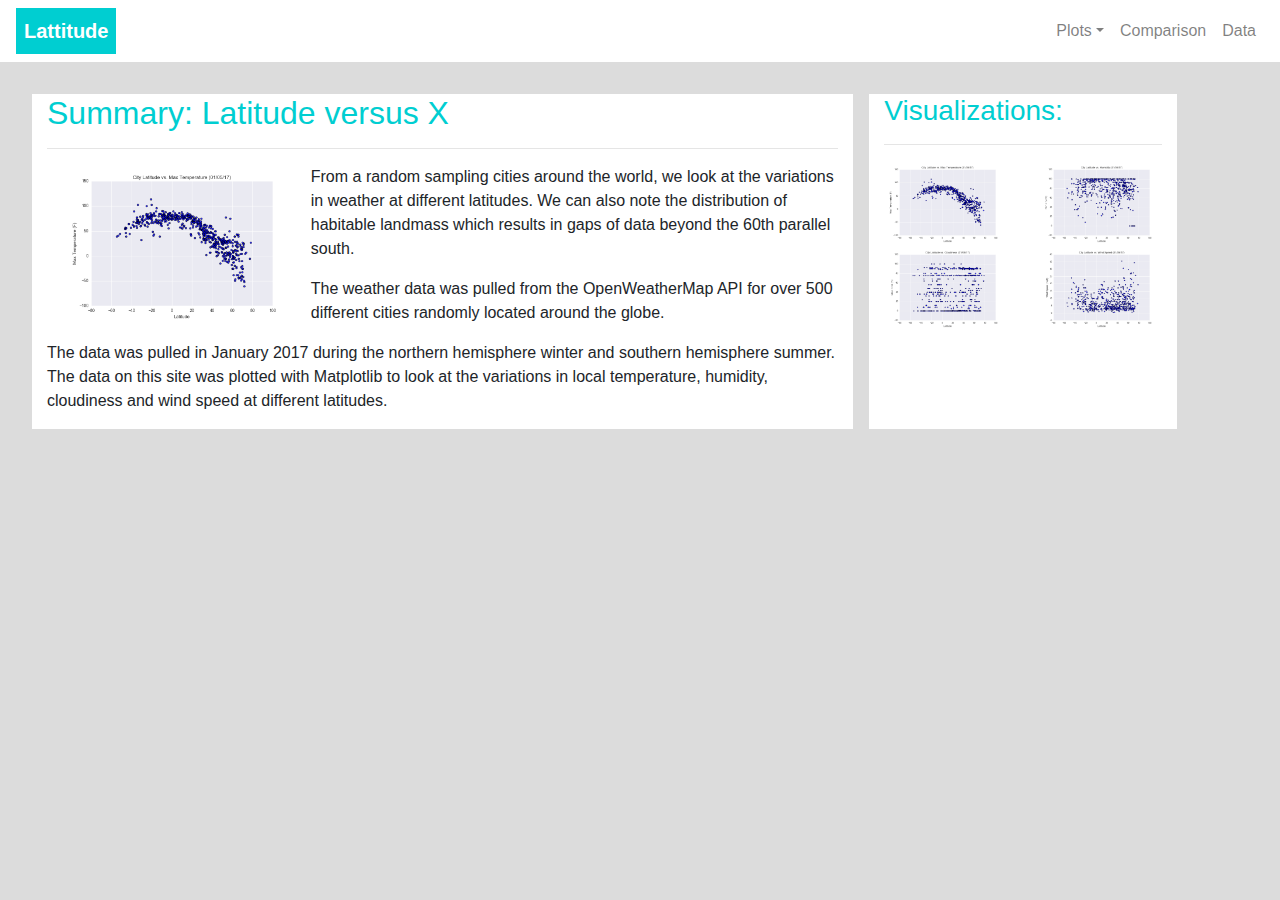
<file: index.html>
<!doctype html>
<html lang="en">
  <head>
    <!-- Required meta tags -->
    <meta charset="utf-8">
    <meta name="viewport" content="width=device-width, initial-scale=1, shrink-to-fit=no">

    <!-- Bootstrap CSS -->
    <link rel="stylesheet" href="https://stackpath.bootstrapcdn.com/bootstrap/4.3.1/css/bootstrap.min.css" integrity="sha384-ggOyR0iXCbMQv3Xipma34MD+dH/1fQ784/j6cY/iJTQUOhcWr7x9JvoRxT2MZw1T" crossorigin="anonymous">
      
    <!--More CSS -->
    <link rel="stylesheet" type="text/css" href="styles.css">

    <title>Lattitude</title>
  </head>
    
  <body>

          <!-- jQuery first, then Popper.js, then Bootstrap JS -->

    <script src="https://code.jquery.com/jquery-3.3.1.slim.min.js" integrity="sha384-q8i/X+965DzO0rT7abK41JStQIAqVgRVzpbzo5smXKp4YfRvH+8abtTE1Pi6jizo" crossorigin="anonymous"></script>
    <script src="https://cdnjs.cloudflare.com/ajax/libs/popper.js/1.14.7/umd/popper.min.js" integrity="sha384-UO2eT0CpHqdSJQ6hJty5KVphtPhzWj9WO1clHTMGa3JDZwrnQq4sF86dIHNDz0W1" crossorigin="anonymous"></script>
    <script src="https://stackpath.bootstrapcdn.com/bootstrap/4.3.1/js/bootstrap.min.js" integrity="sha384-JjSmVgyd0p3pXB1rRibZUAYoIIy6OrQ6VrjIEaFf/nJGzIxFDsf4x0xIM+B07jRM" crossorigin="anonymous"></script>

    <!-- Nav bar --->
      
      <nav class="navbar navbar-expand-md navbar-light sm_bluish">
        <a class="navbar-brand text-white background_bluish" href="index.html" style="padding: 8px"><b>Lattitude</b></a>
        <button class="navbar-toggler btn" type="button" data-toggle="collapse" data-target="#navbarNavDropdown" aria-controls="navbarNavDropdown" aria-expanded="false" aria-label="Toggle navigation">
            <span class="navbar-toggler-icon"></span>
        </button>
        <div class="collapse navbar-collapse justify-content-end bg-white" id="navbarNavDropdown">
            <ul class="navbar-nav">
                <li class="nav-item dropdown">
                    <a class="nav-link dropdown-toggle" href="#" id="navbarDropdownMenuLink" role="button" data-toggle="dropdown" aria-haspopup="true" aria-expanded="false">Plots</a>
                    <div class="dropdown-menu" aria-labelledby="navbarDropdownMenuLink">
                        <a class="dropdown-item" href="temperature.html">Max Temperature</a>
                        <a class="dropdown-item" href="humidity.html">Humidity</a>
                        <a class="dropdown-item" href="cloudiness.html">Cloudiness</a>
                        <a class="dropdown-item" href="wind.html">Wind Speed</a>
                    </div>
                </li>
                <li class="nav-item">
                    <a class="nav-link" href="comparison.html">Comparison</a>
                </li>
                <li class="nav-item">
                    <a class="nav-link" href="data.html">Data</a>
                </li>
            </ul>
        </div>
      </nav>
      
      <main >
          <div =class "container-fluid">
          <div class="row m-4">
              <div class="col-lg-8 bg-white m-2">
                <div class="page-header">
                    <h2 class="bluish_text">Summary: Latitude versus X</h2>
                    <hr>
                </div>
                <div class="col-sm-4 float-left">
                    <img id="fig1" src="images/Fig1.png" style="width:100%" alt="City Lat vs Max Temp">
                </div>
                <p>From a random sampling cities around the world, we look at the variations in weather at different latitudes. We can also note the distribution of habitable landmass which results in gaps of data beyond the 60th parallel south.</p> 
                <p>The weather data was pulled from the OpenWeatherMap API for over 500 different cities randomly located around the globe.</p>
                <p>The data was pulled in January 2017 during the northern hemisphere winter and southern hemisphere summer.  The data on this site was plotted with Matplotlib to look at the variations in local temperature, humidity, cloudiness and wind speed at different latitudes.</p>
                </div>
                <div class="col-lg-3 bg-white m-2">
                    <h3 class="bluish_text">Visualizations:</h3>
                    <hr>
                    <div class="row">
                        <div class= "col-lg-6 col-sm-3">
                            <a href="temperature.html"><img class="img-responsive" id="fig1" src="images/Fig1.png" alt="City Lat vs Max Temp" style="width:100%"></a>
                        </div>
                        <div class= "col-lg-6 col-sm-3">
                            <a href="humidity.html"><img class="img-responsive" id="fig2" src="images/Fig2.png" style="width:100%" alt="City Lat vs Humidity"></a>
                        </div>
                        <div class= "col-lg-6 col-sm-3">
                            <a href="cloudiness.html"><img class="img-responsive" id="fig3" src="images/Fig3.png" style="width:100%" alt="City Lat vs Cloudiness"></a>
                        </div>
                        <div class= "col-lg-6 col-sm-3">
                            <a href="wind.html"><img class="img-responsive" id="fig4" src="images/Fig4.png" style="width:100%" alt="City Lat vs Wind Speed"></a>
                        </div>
                    </div>
                </div>
            </div>
          </div>
      </main>
  </body>
</html>
</file>
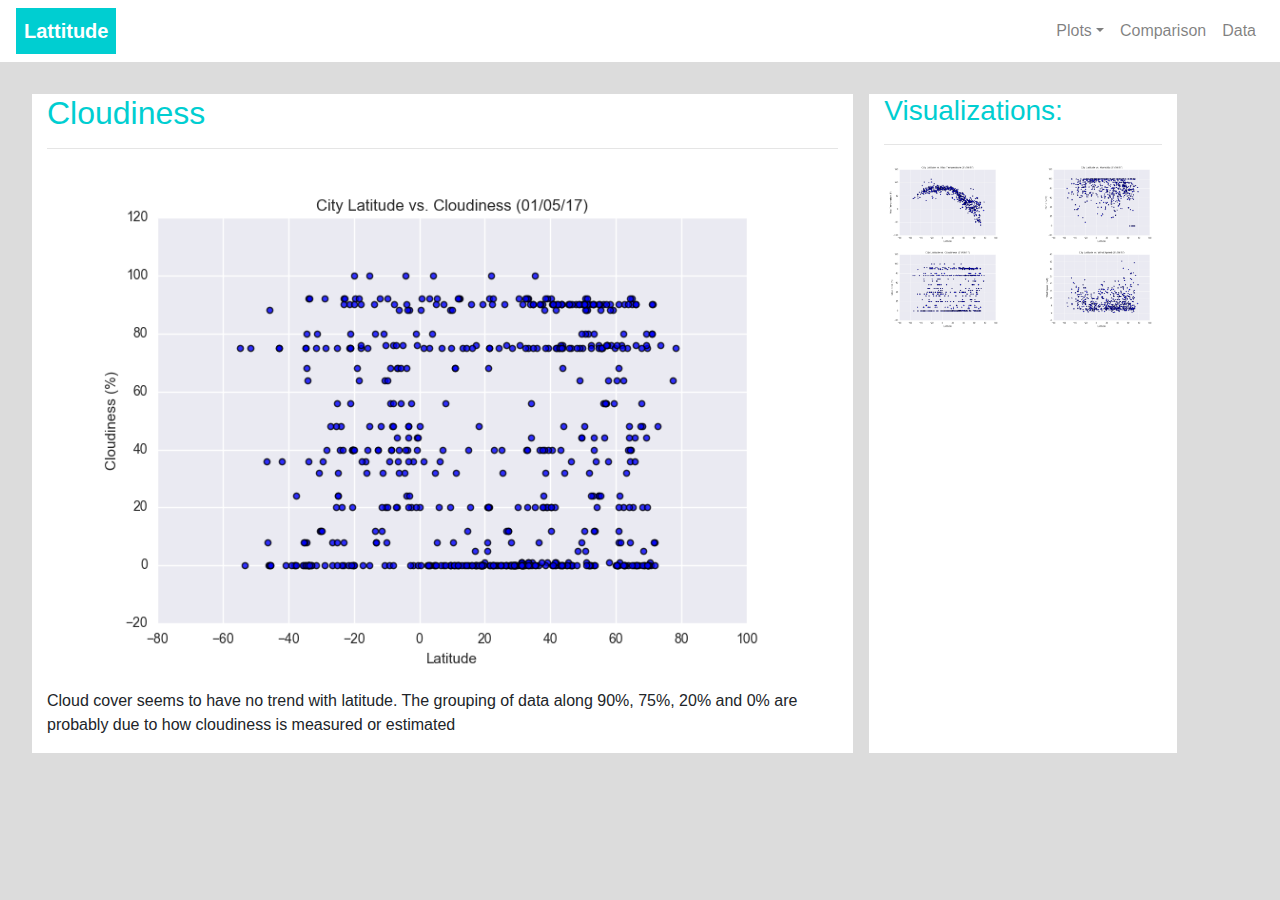
<file: cloudiness.html>
<!doctype html>
<html lang="en">
  <head>
    <!-- Required meta tags -->
    <meta charset="utf-8">
    <meta name="viewport" content="width=device-width, initial-scale=1, shrink-to-fit=no">

    <!-- Bootstrap CSS -->
    <link rel="stylesheet" href="https://stackpath.bootstrapcdn.com/bootstrap/4.3.1/css/bootstrap.min.css" integrity="sha384-ggOyR0iXCbMQv3Xipma34MD+dH/1fQ784/j6cY/iJTQUOhcWr7x9JvoRxT2MZw1T" crossorigin="anonymous">
      
    <!--More CSS -->
    <link rel="stylesheet" type="text/css" href="styles.css">

    <title>Lattitude</title>
  </head>
    
  <body>
    <!-- jQuery first, then Popper.js, then Bootstrap JS -->

    <script src="https://code.jquery.com/jquery-3.3.1.slim.min.js" integrity="sha384-q8i/X+965DzO0rT7abK41JStQIAqVgRVzpbzo5smXKp4YfRvH+8abtTE1Pi6jizo" crossorigin="anonymous"></script>
    <script src="https://cdnjs.cloudflare.com/ajax/libs/popper.js/1.14.7/umd/popper.min.js" integrity="sha384-UO2eT0CpHqdSJQ6hJty5KVphtPhzWj9WO1clHTMGa3JDZwrnQq4sF86dIHNDz0W1" crossorigin="anonymous"></script>
    <script src="https://stackpath.bootstrapcdn.com/bootstrap/4.3.1/js/bootstrap.min.js" integrity="sha384-JjSmVgyd0p3pXB1rRibZUAYoIIy6OrQ6VrjIEaFf/nJGzIxFDsf4x0xIM+B07jRM" crossorigin="anonymous"></script>

    <!-- Nav bar --->
      
      <nav class="navbar navbar-expand-md navbar-light sm_bluish">
        <a class="navbar-brand text-white background_bluish" href="index.html" style="padding: 8px"><b>Lattitude</b></a>
        <button class="navbar-toggler btn" type="button" data-toggle="collapse" data-target="#navbarNavDropdown" aria-controls="navbarNavDropdown" aria-expanded="false" aria-label="Toggle navigation">
            <span class="navbar-toggler-icon"></span>
        </button>
        <div class="collapse navbar-collapse justify-content-end bg-white" id="navbarNavDropdown">
            <ul class="navbar-nav">
                <li class="nav-item dropdown">
                    <a class="nav-link dropdown-toggle" href="#" id="navbarDropdownMenuLink" role="button" data-toggle="dropdown" aria-haspopup="true" aria-expanded="false">Plots</a>
                    <div class="dropdown-menu" aria-labelledby="navbarDropdownMenuLink">
                        <a class="dropdown-item" href="temperature.html">Max Temperature</a>
                        <a class="dropdown-item" href="humidity.html">Humidity</a>
                        <a class="dropdown-item" href="cloudiness.html">Cloudiness</a>
                        <a class="dropdown-item" href="wind.html">Wind Speed</a>
                    </div>
                </li>
                <li class="nav-item">
                    <a class="nav-link" href="comparison.html">Comparison</a>
                </li>
                <li class="nav-item">
                    <a class="nav-link" href="data.html">Data</a>
                </li>
            </ul>
        </div>
      </nav>

      
      <main >
          <div =class "container-fluid">
          <div class="row m-4">
              <div class="col-lg-8 bg-white m-2">
                <div class="page-header">
                    <h2 class="bluish_text">Cloudiness</h2>
                    <hr>
                </div>
                <div class="col-12">
                    <img id="fig3" src="images/Fig3.png" style="width:100%" alt="City Lat vs Cloudiness">
                </div>
                <p>Cloud cover seems to have no trend with latitude. The grouping of data along 90%, 75%, 20% and 0% are probably due to how cloudiness is measured or estimated</p>      

                </div>
                <div class="col-lg-3 bg-white m-2">
                    <h3 class="bluish_text">Visualizations:</h3>
                    <hr>
                    <div class="row">
                        <div class= "col-lg-6 col-sm-3">
                            <a href="temperature.html"><img class="img-responsive" id="fig1" src="images/Fig1.png" alt="City Lat vs Max Temp" style="width:100%"></a>
                        </div>
                        <div class= "col-lg-6 col-sm-3">
                            <a href="humidity.html"><img class="img-responsive" id="fig2" src="images/Fig2.png" style="width:100%" alt="City Lat vs Humidity"></a>
                        </div>
                        <div class= "col-lg-6 col-sm-3">
                            <a href="cloudiness.html"><img class="img-responsive" id="fig3" src="images/Fig3.png" style="width:100%" alt="City Lat vs Cloudiness"></a>
                        </div>
                        <div class= "col-lg-6 col-sm-3">
                            <a href="wind.html"><img class="img-responsive" id="fig4" src="images/Fig4.png" style="width:100%" alt="City Lat vs Wind Speed"></a>
                        </div>
                    </div>
                </div>
            </div>
          </div>
      </main>
  </body>
</html>
</file>
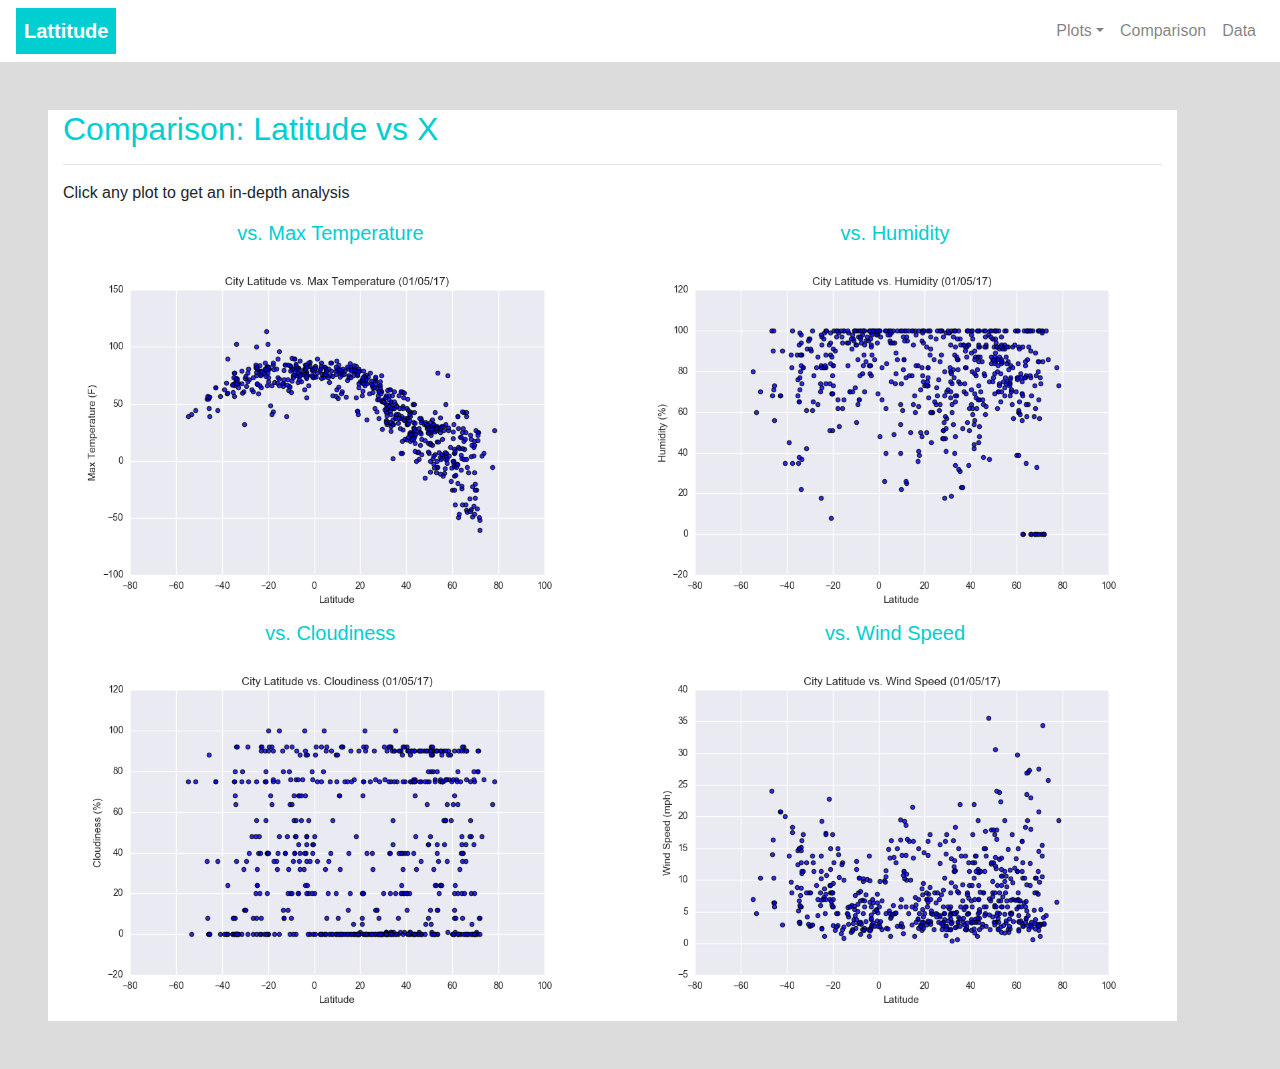
<file: comparison.html>
<!doctype html>
<html lang="en">
  <head>
    <!-- Required meta tags -->
    <meta charset="utf-8">
    <meta name="viewport" content="width=device-width, initial-scale=1, shrink-to-fit=no">

    <!-- Bootstrap CSS -->
    <link rel="stylesheet" href="https://stackpath.bootstrapcdn.com/bootstrap/4.3.1/css/bootstrap.min.css" integrity="sha384-ggOyR0iXCbMQv3Xipma34MD+dH/1fQ784/j6cY/iJTQUOhcWr7x9JvoRxT2MZw1T" crossorigin="anonymous">
      
    <!--More CSS -->
    <link rel="stylesheet" type="text/css" href="styles.css">

    <title>Comparison</title>
  </head>
    
  <body>

    <!-- jQuery first, then Popper.js, then Bootstrap JS -->

    <script src="https://code.jquery.com/jquery-3.3.1.slim.min.js" integrity="sha384-q8i/X+965DzO0rT7abK41JStQIAqVgRVzpbzo5smXKp4YfRvH+8abtTE1Pi6jizo" crossorigin="anonymous"></script>
    <script src="https://cdnjs.cloudflare.com/ajax/libs/popper.js/1.14.7/umd/popper.min.js" integrity="sha384-UO2eT0CpHqdSJQ6hJty5KVphtPhzWj9WO1clHTMGa3JDZwrnQq4sF86dIHNDz0W1" crossorigin="anonymous"></script>
    <script src="https://stackpath.bootstrapcdn.com/bootstrap/4.3.1/js/bootstrap.min.js" integrity="sha384-JjSmVgyd0p3pXB1rRibZUAYoIIy6OrQ6VrjIEaFf/nJGzIxFDsf4x0xIM+B07jRM" crossorigin="anonymous"></script>

    <!-- Nav bar --->
      
      <nav class="navbar navbar-expand-md navbar-light sm_bluish">
        <a class="navbar-brand text-white background_bluish" href="index.html" style="padding: 8px"><b>Lattitude</b></a>
        <button class="navbar-toggler btn" type="button" data-toggle="collapse" data-target="#navbarNavDropdown" aria-controls="navbarNavDropdown" aria-expanded="false" aria-label="Toggle navigation">
            <span class="navbar-toggler-icon"></span>
        </button>
        <div class="collapse navbar-collapse justify-content-end bg-white" id="navbarNavDropdown">
            <ul class="navbar-nav">
                <li class="nav-item dropdown">
                    <a class="nav-link dropdown-toggle" href="#" id="navbarDropdownMenuLink" role="button" data-toggle="dropdown" aria-haspopup="true" aria-expanded="false">Plots</a>
                    <div class="dropdown-menu" aria-labelledby="navbarDropdownMenuLink">
                        <a class="dropdown-item" href="temperature.html">Max Temperature</a>
                        <a class="dropdown-item" href="humidity.html">Humidity</a>
                        <a class="dropdown-item" href="cloudiness.html">Cloudiness</a>
                        <a class="dropdown-item" href="wind.html">Wind Speed</a>
                    </div>
                </li>
                <li class="nav-item">
                    <a class="nav-link" href="comparison.html">Comparison</a>
                </li>
                <li class="nav-item">
                    <a class="nav-link" href="data.html">Data</a>
                </li>
            </ul>
        </div>
      </nav>
      
      
      <main >
        <div =class "container-fluid">
          <div class="row m-4">
              <div class="col-lg-11 bg-white m-4">
                <div class="page-header">
                    <h2 class="bluish_text">Comparison: Latitude vs X</h2>
                    <hr>
                </div>
                    <p>Click any plot to get an in-depth analysis</p>
                  <div class="row">
                    <div class= "col-md-6">
                        <h5 class="bluish_text text-center">vs. Max Temperature</h5>
                        <a href="temperature.html"><img class="img-responsive" id="fig1" src="images/Fig1.png" alt="City Lat vs Max Temp" style="width:100%"></a>
                    </div>
                    <div class= "col-md-6">
                        <h5 class="bluish_text text-center">vs. Humidity</h5>
                        <a href="humidity.html"><img class="img-responsive" id="fig2" src="images/Fig2.png" style="width:100%" alt="City Lat vs Humidity"></a>
                    </div>
                    <div class= "col-md-6">
                        <h5 class="bluish_text text-center">vs. Cloudiness</h5>
                        <a href="cloudiness.html"><img class="img-responsive" id="fig3" src="images/Fig3.png" style="width:100%" alt="City Lat vs Cloudiness"></a>
                    </div>
                    <div class= "col-md-6">
                        <h5 class="bluish_text text-center">vs. Wind Speed</h5>
                        <a href="wind.html"><img class="img-responsive" id="fig4" src="images/Fig4.png" style="width:100%" alt="City Lat vs Wind Speed"></a>
                        </div>
                      </div>
                </div>              
            </div>
          </div>
      </main>
  </body>
</html>
</file>
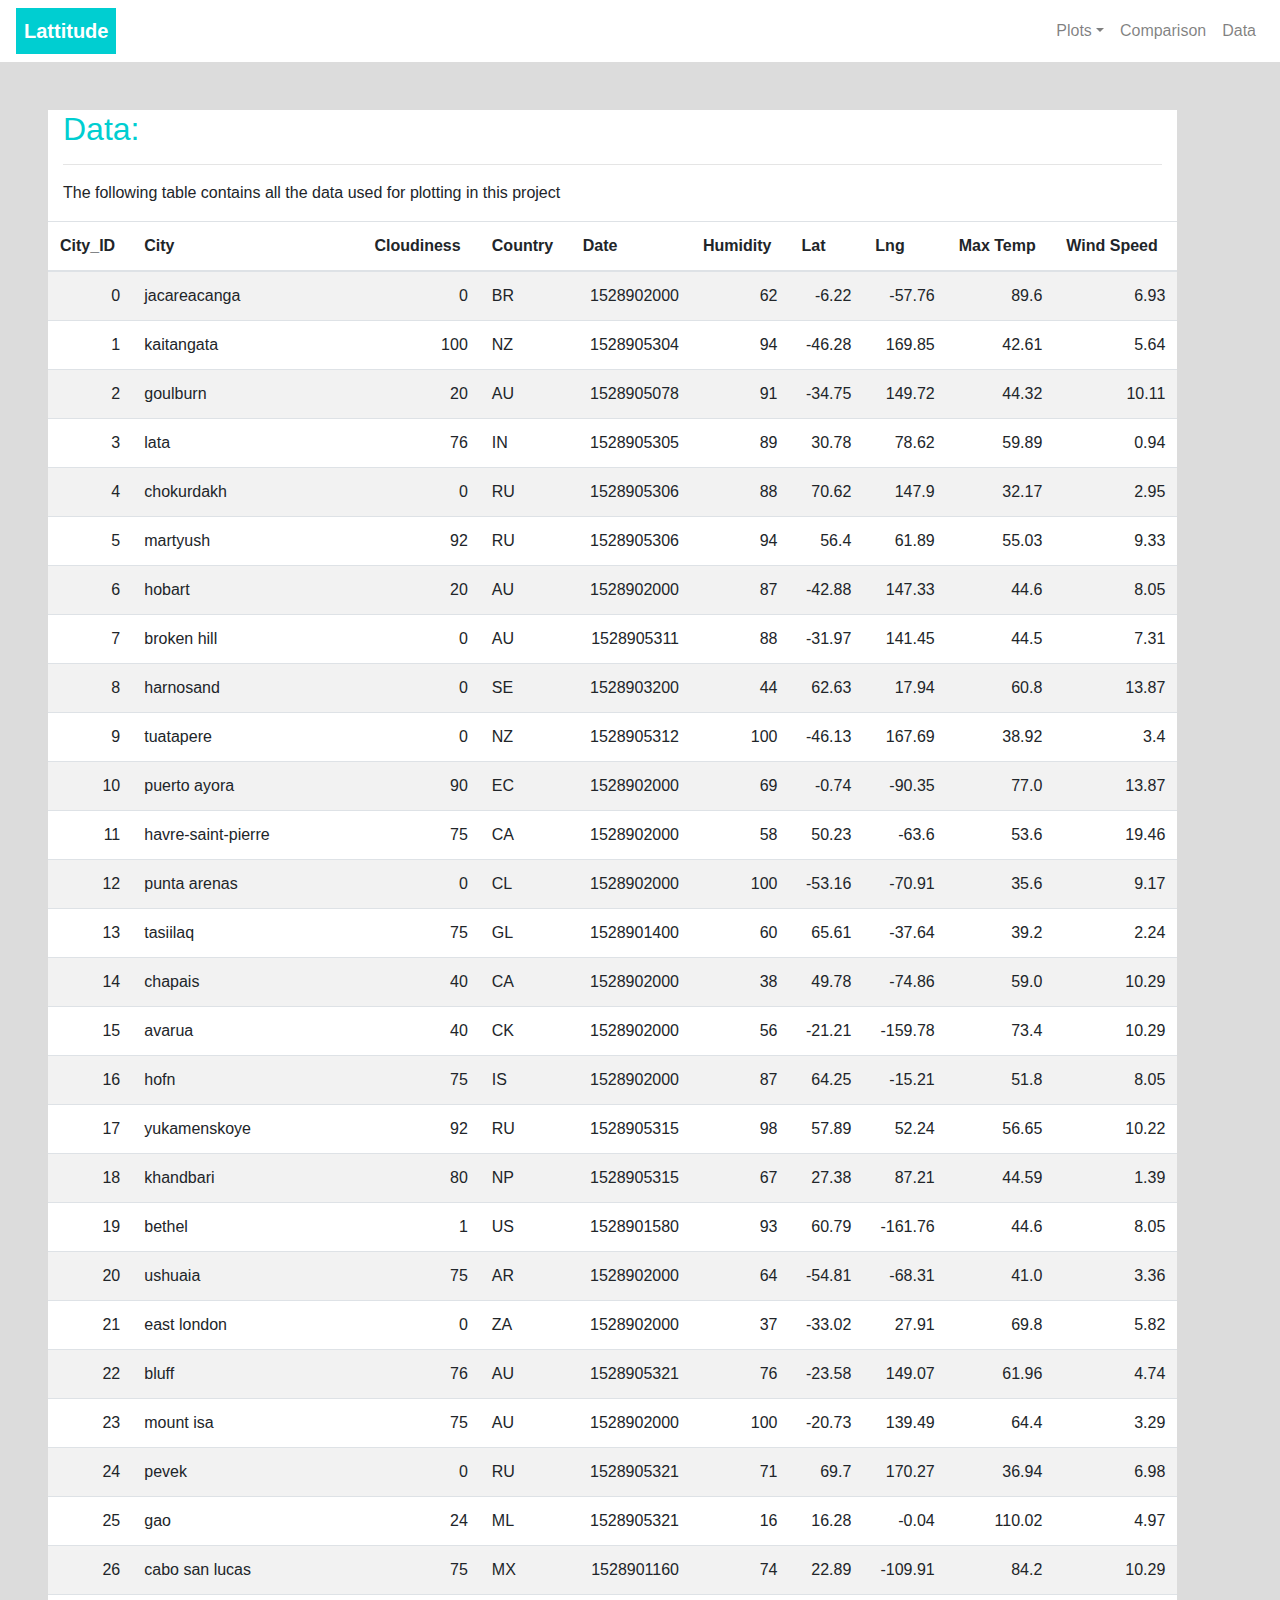
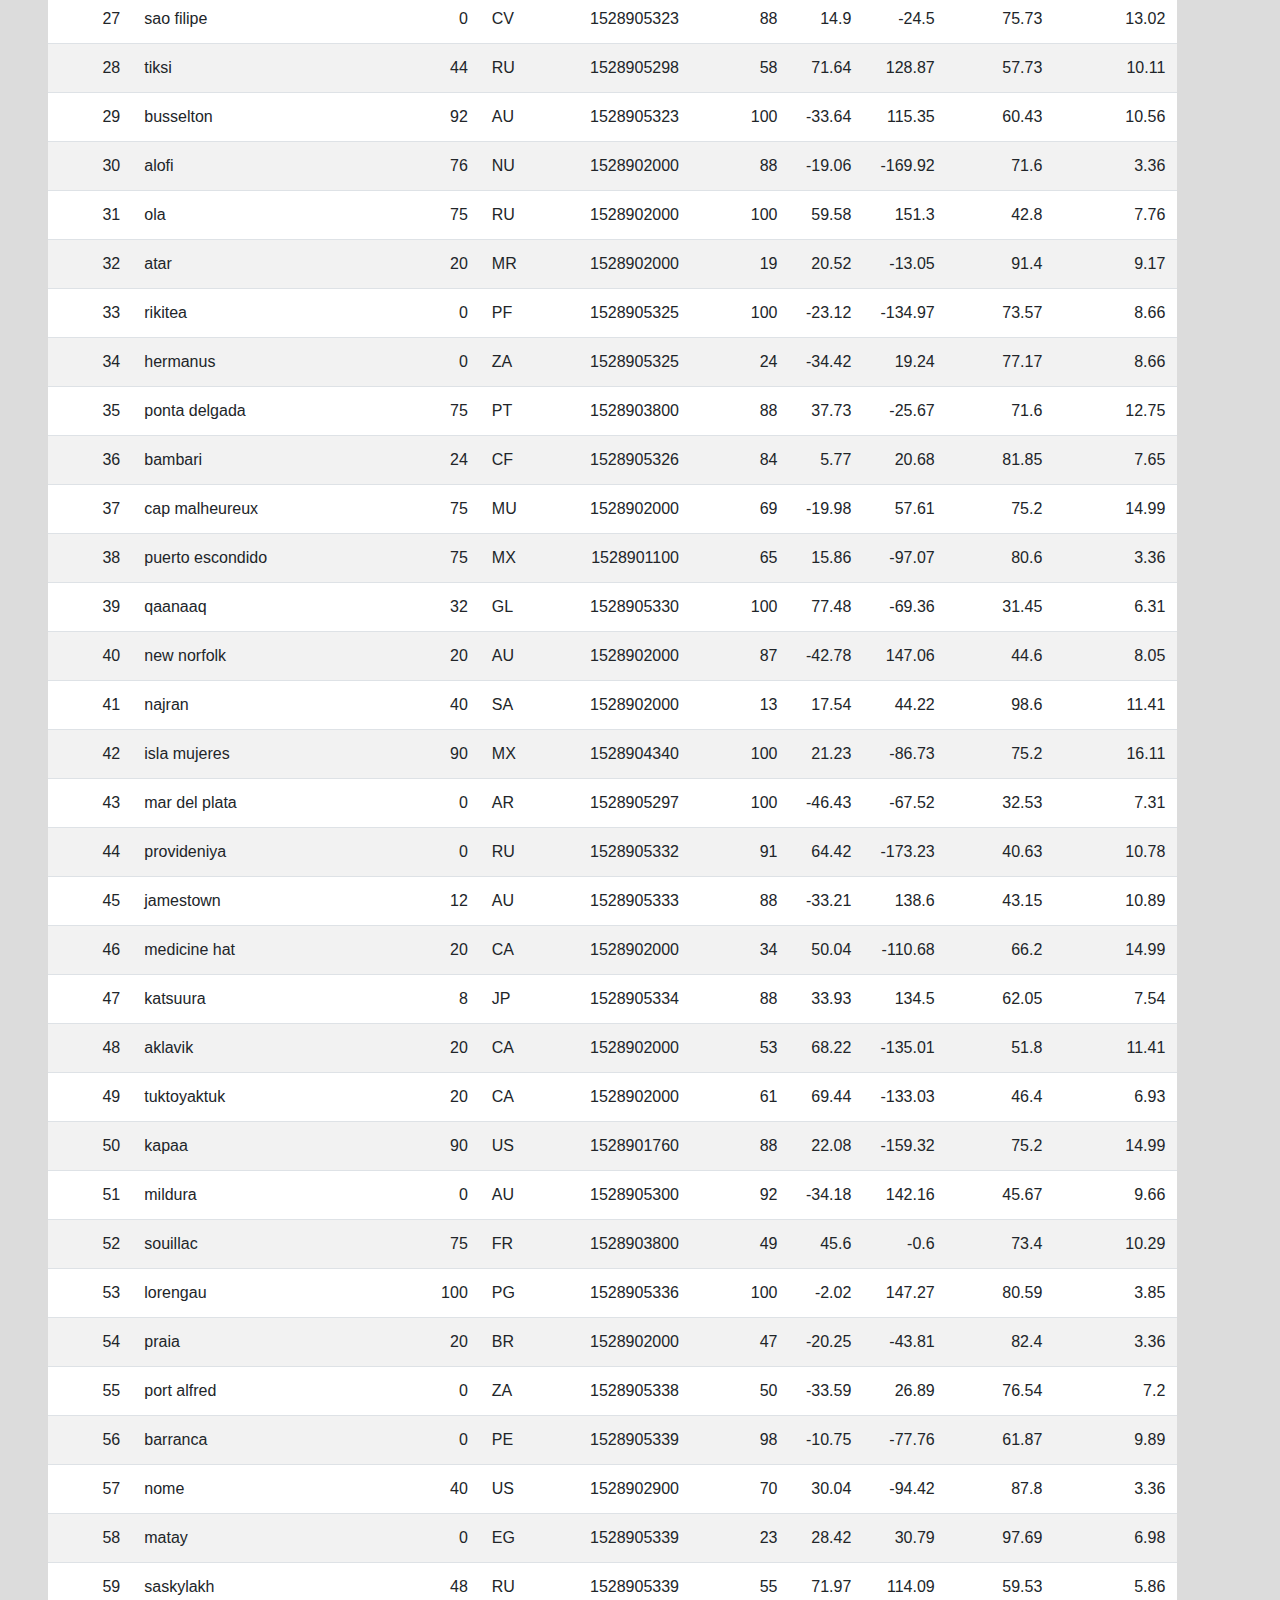
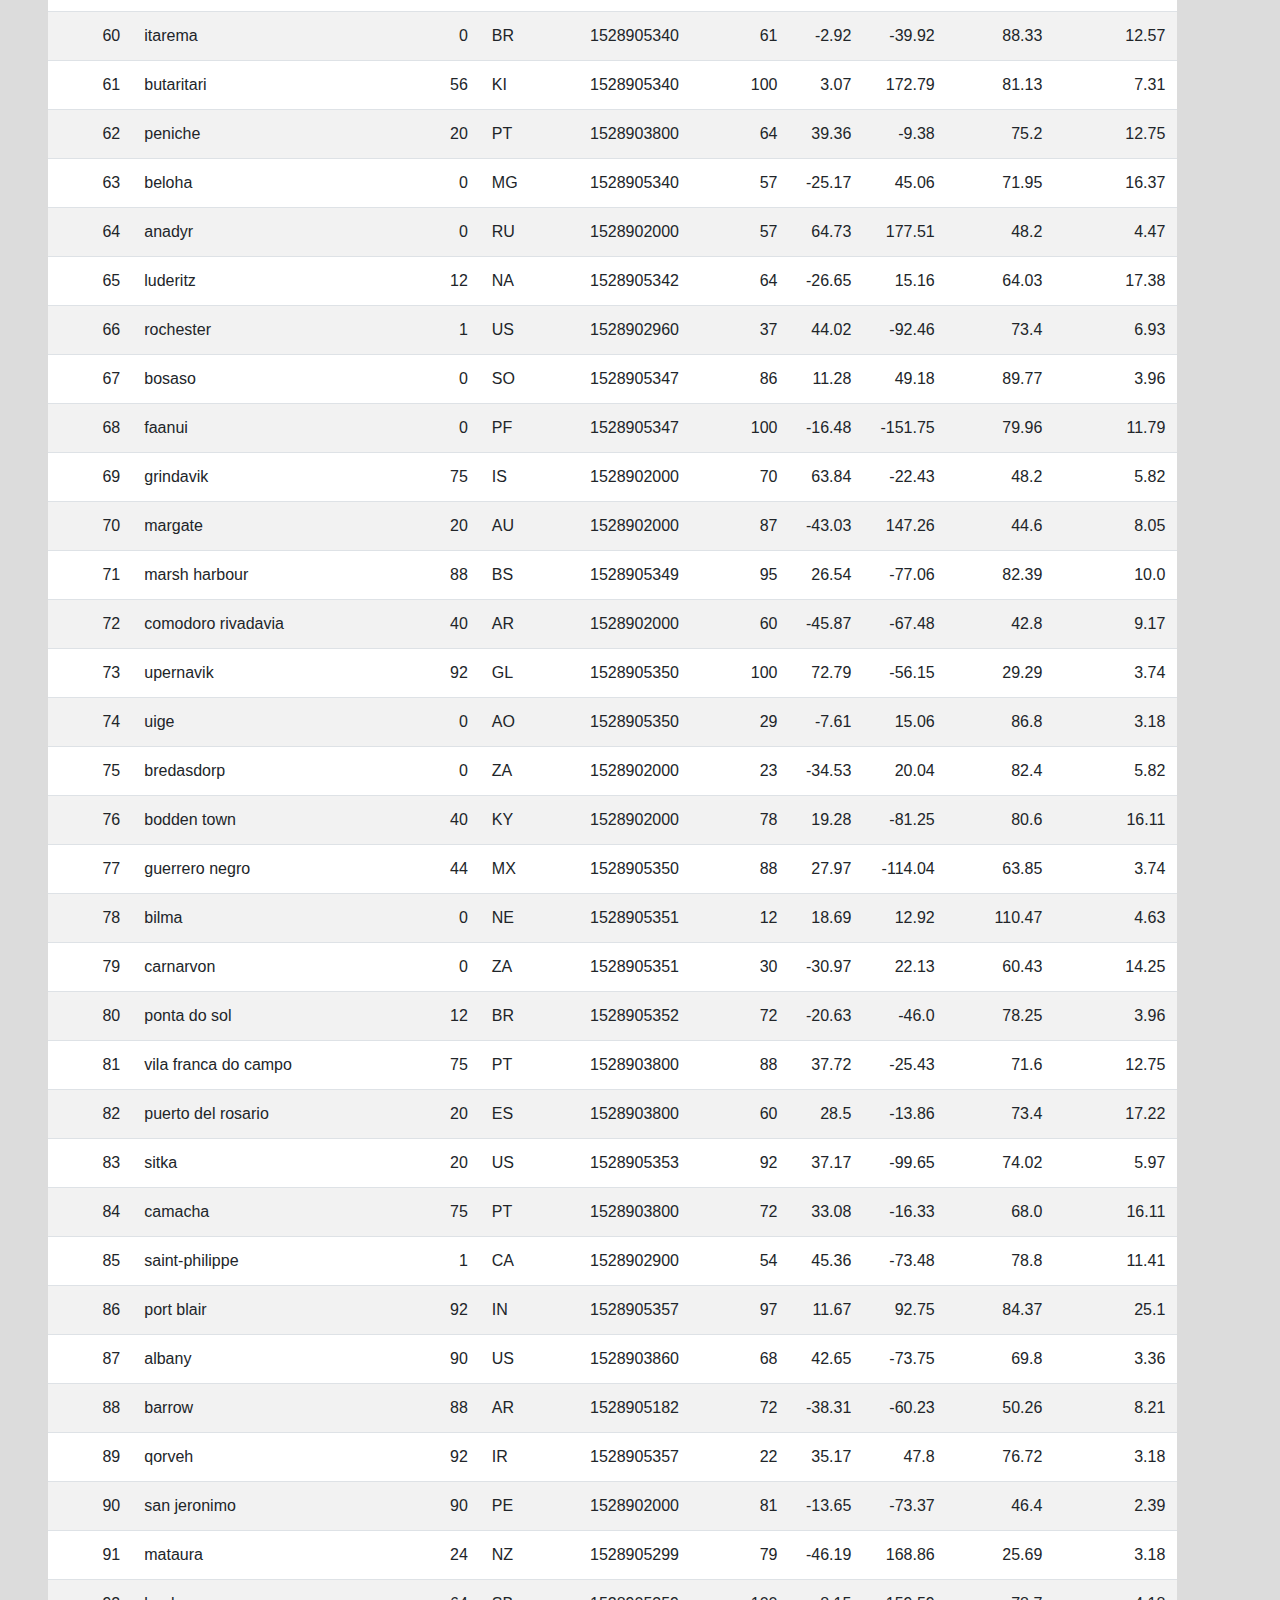
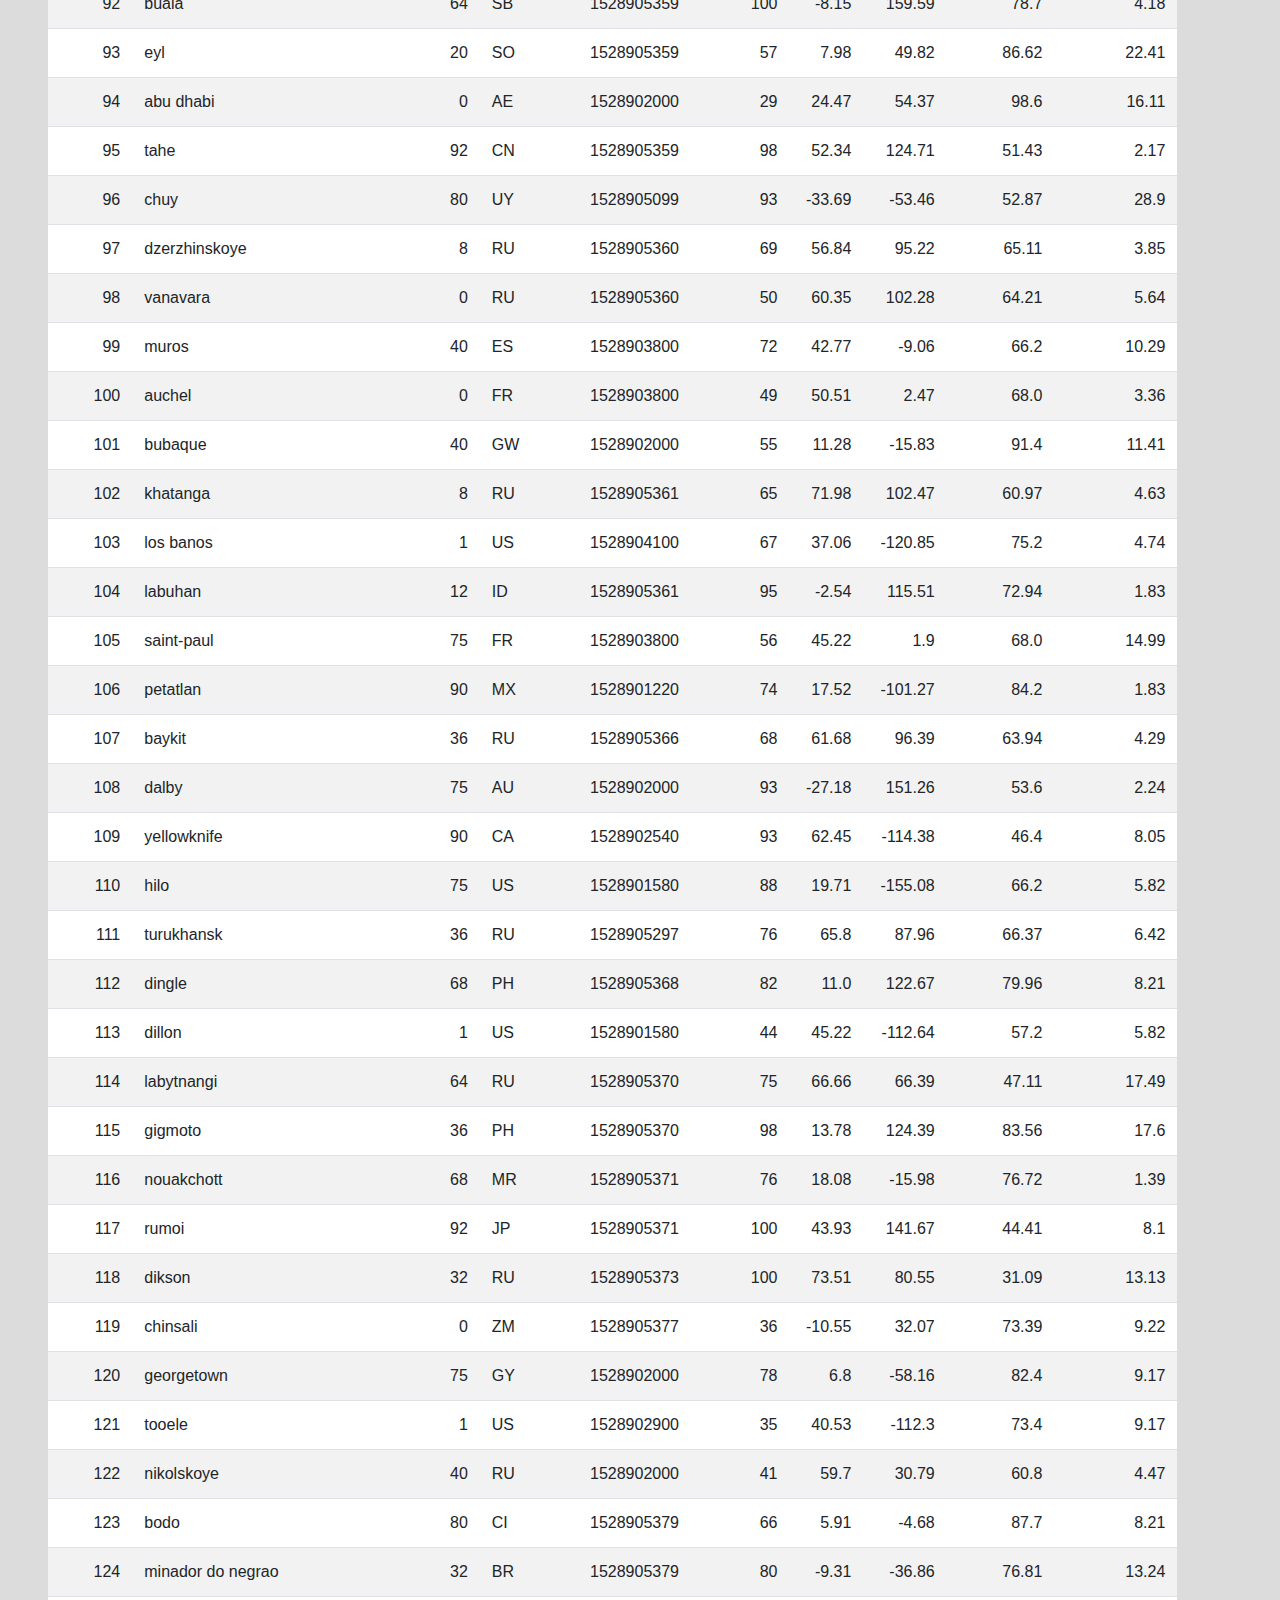
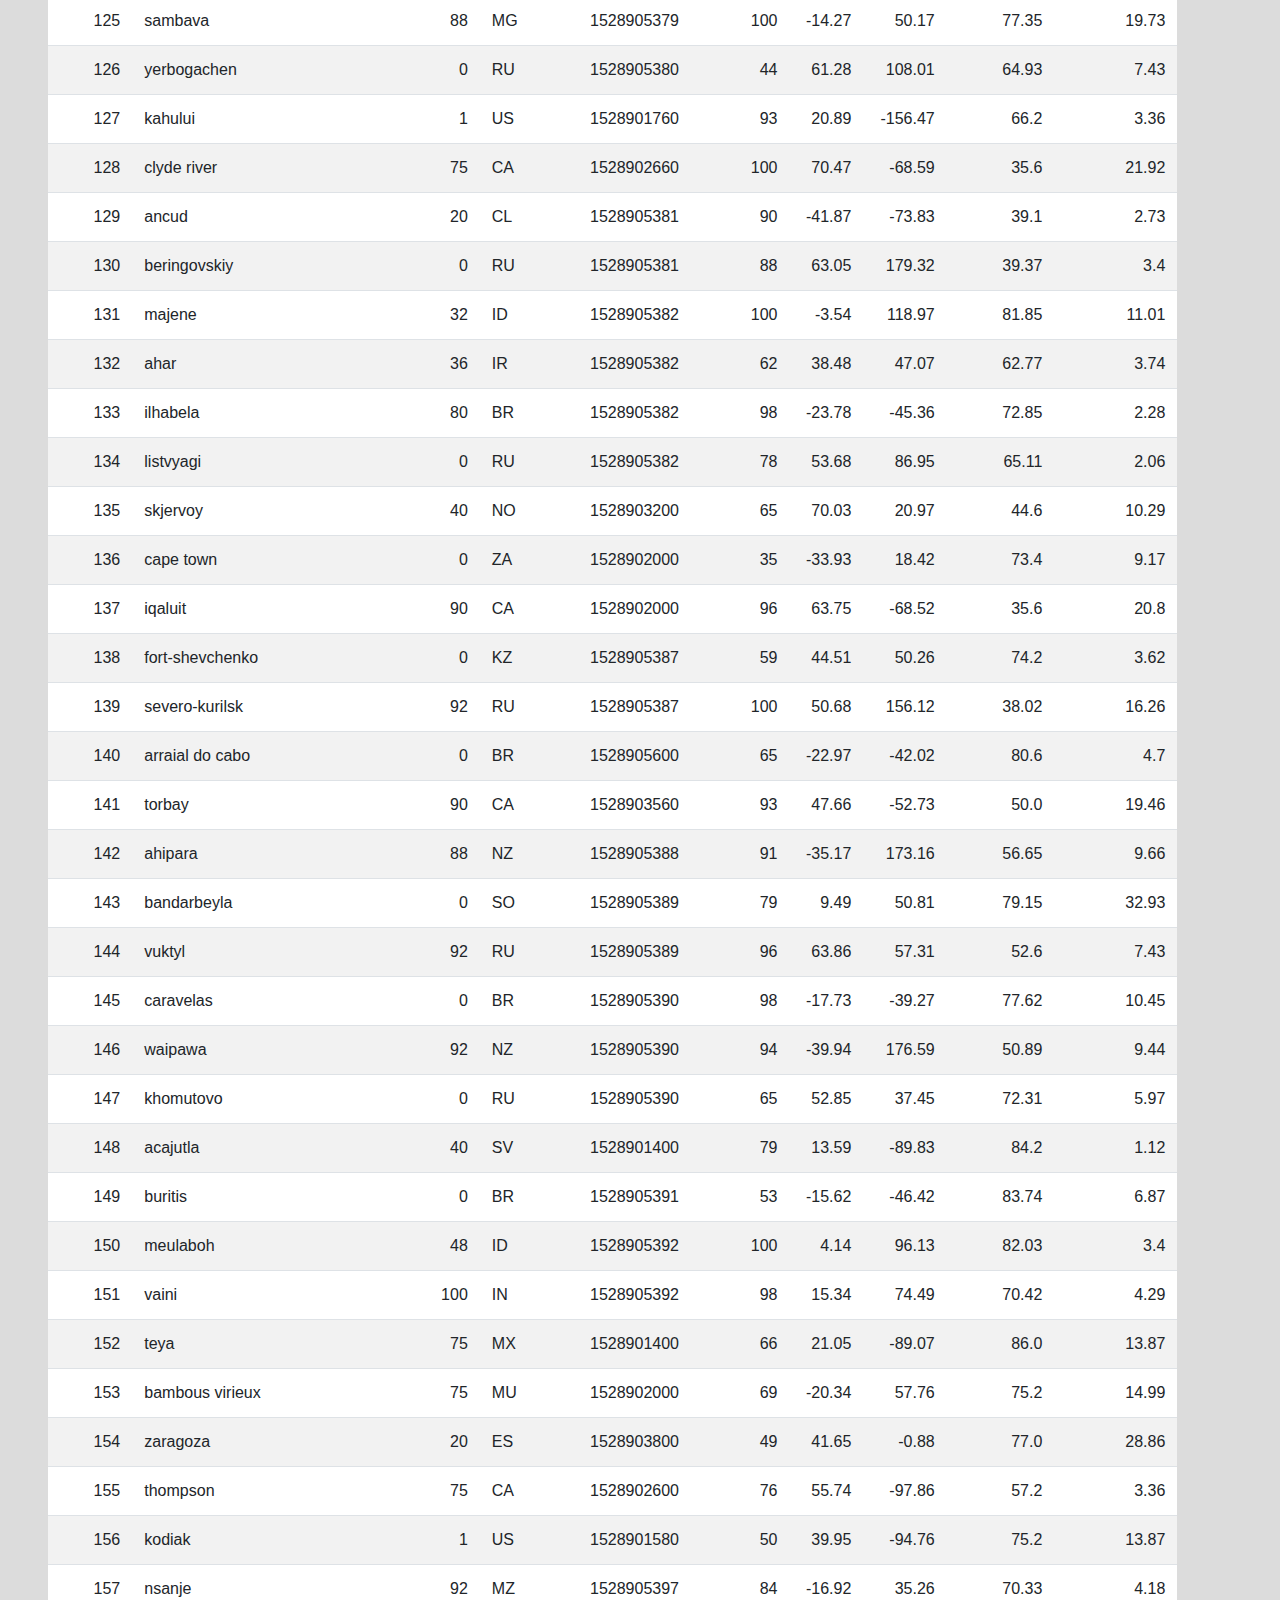
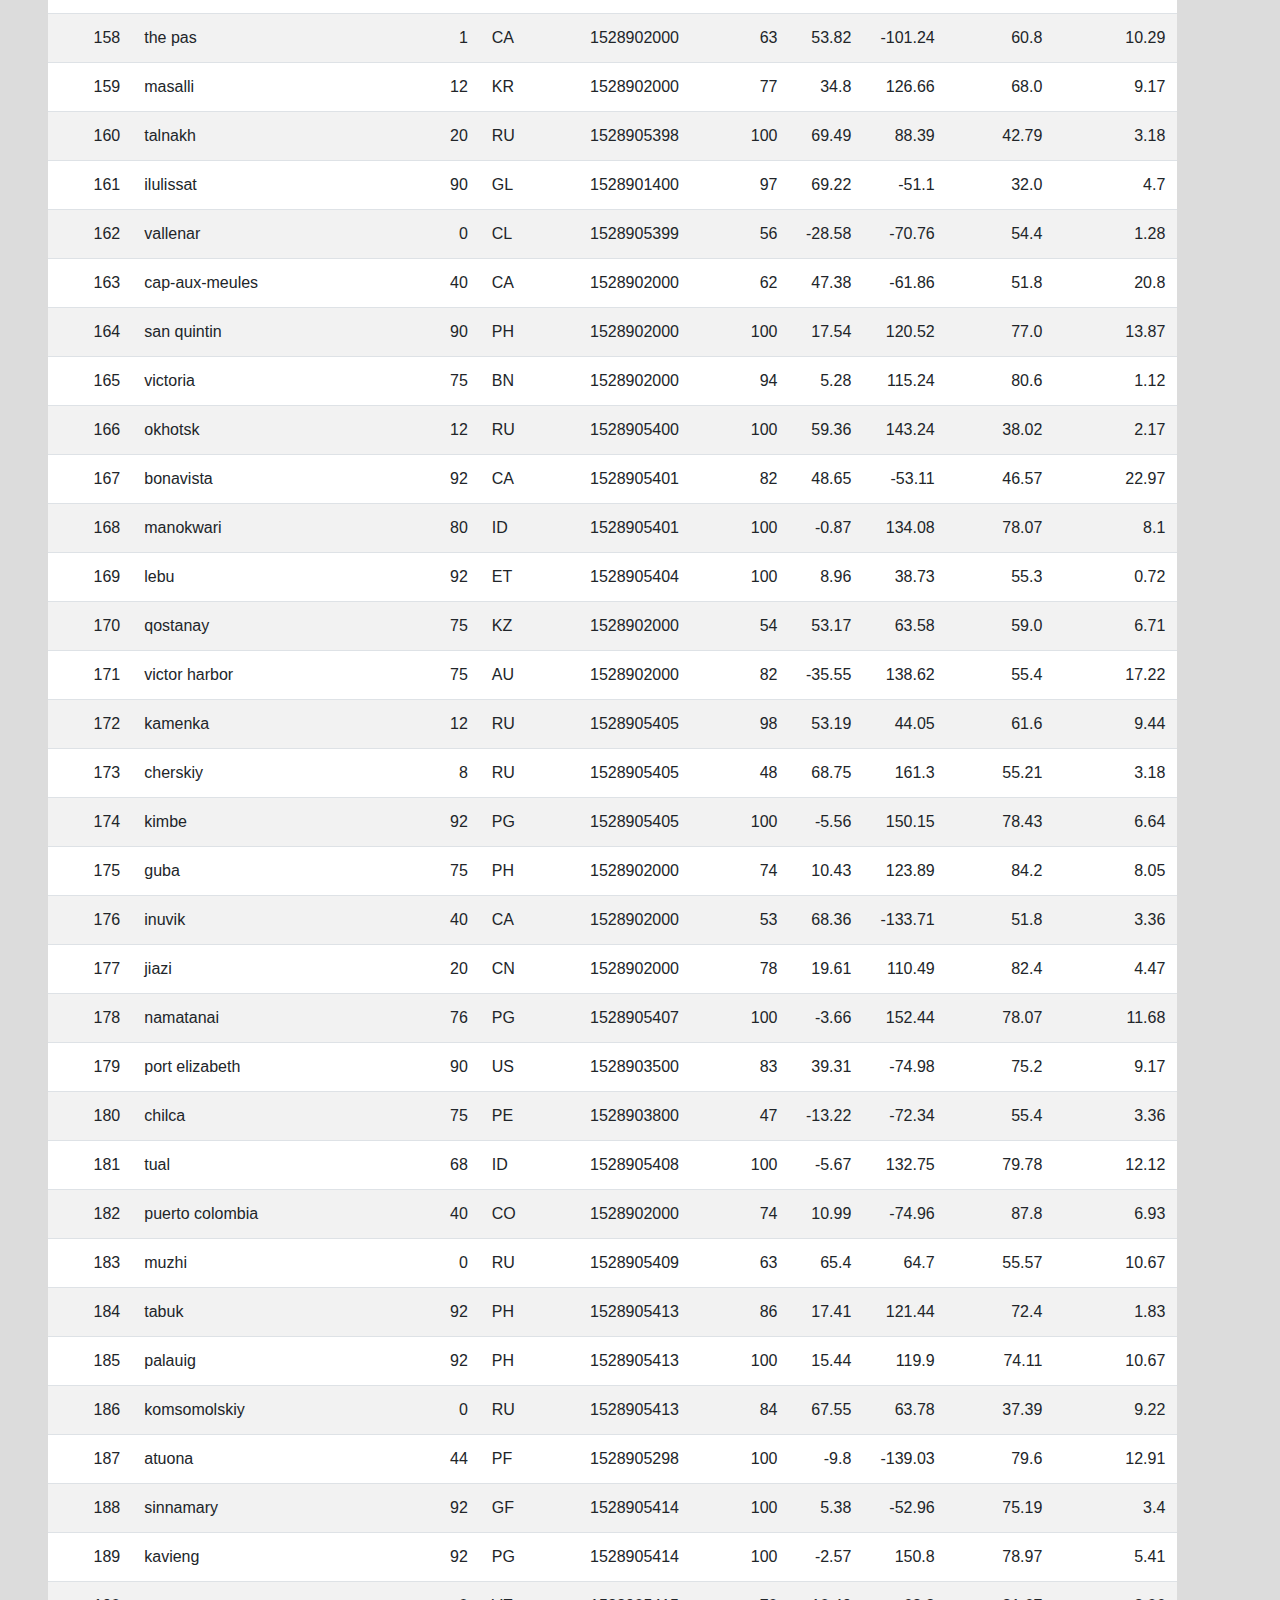
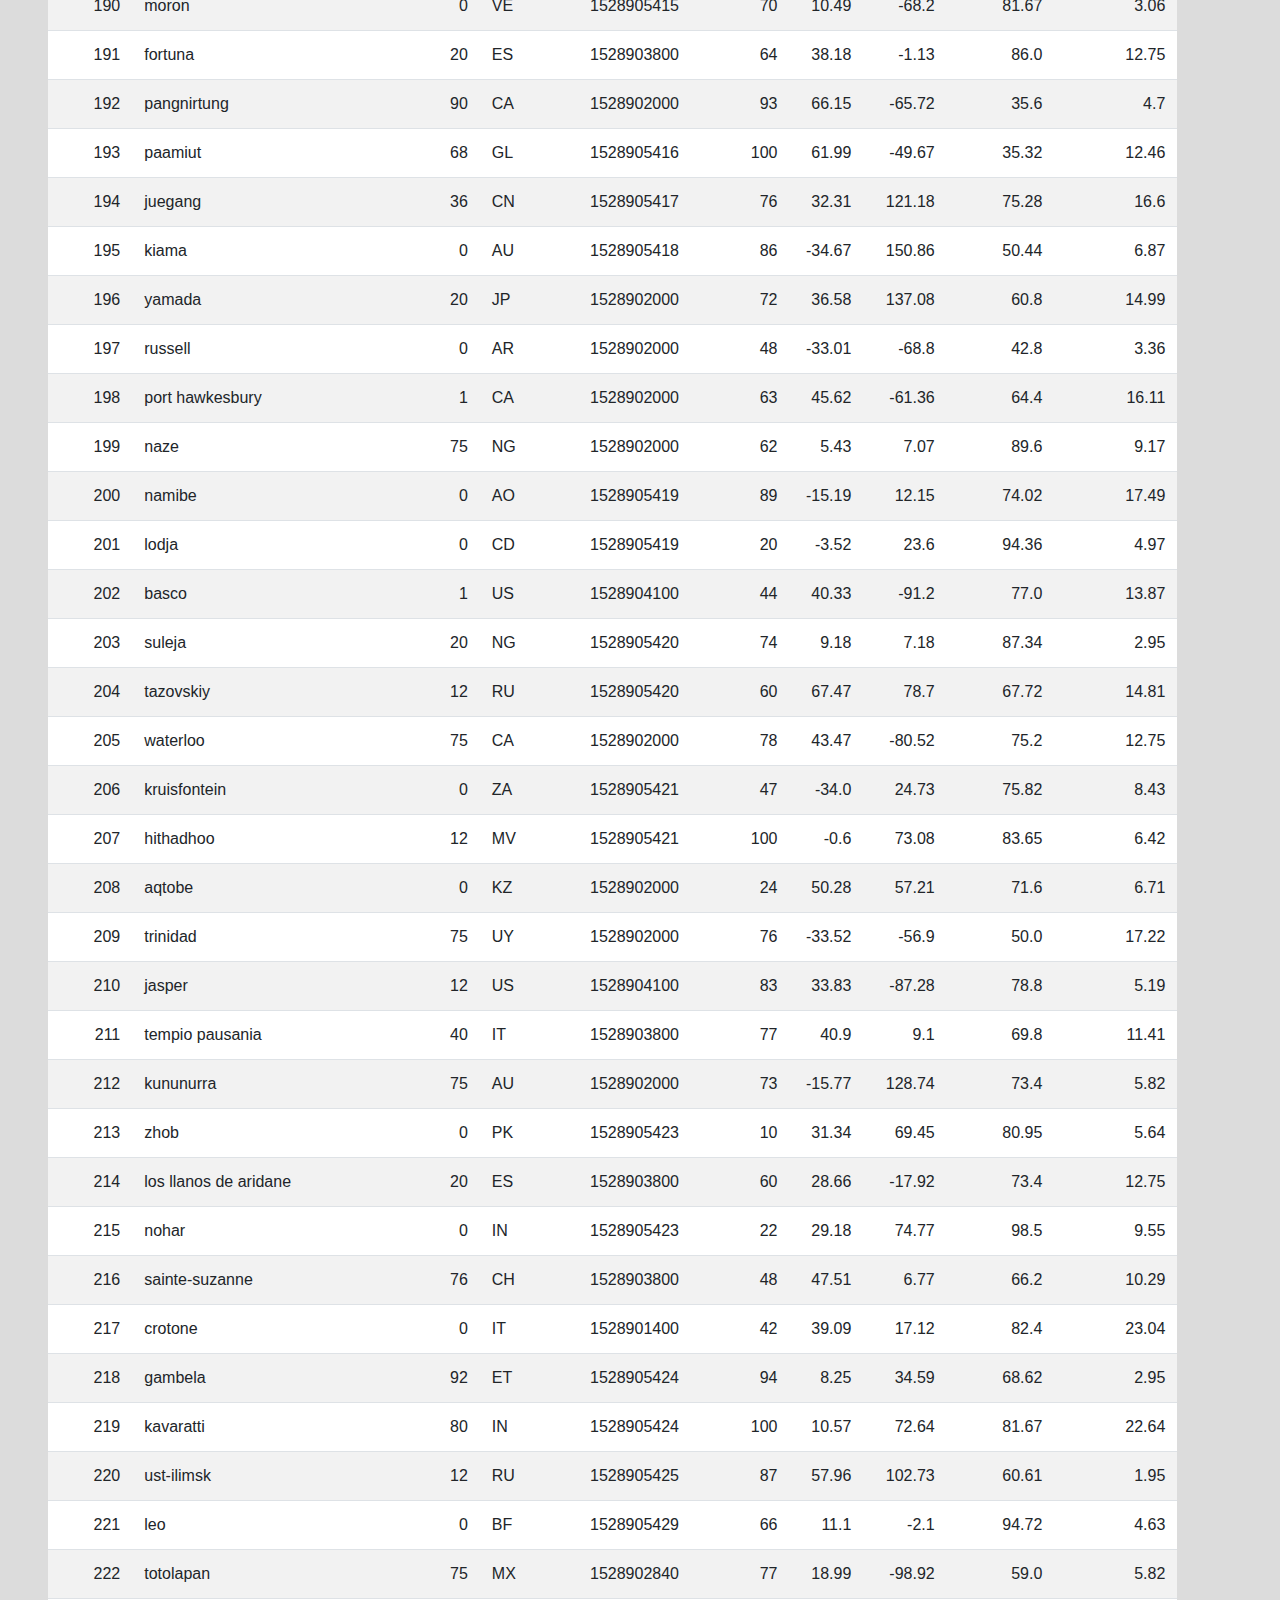
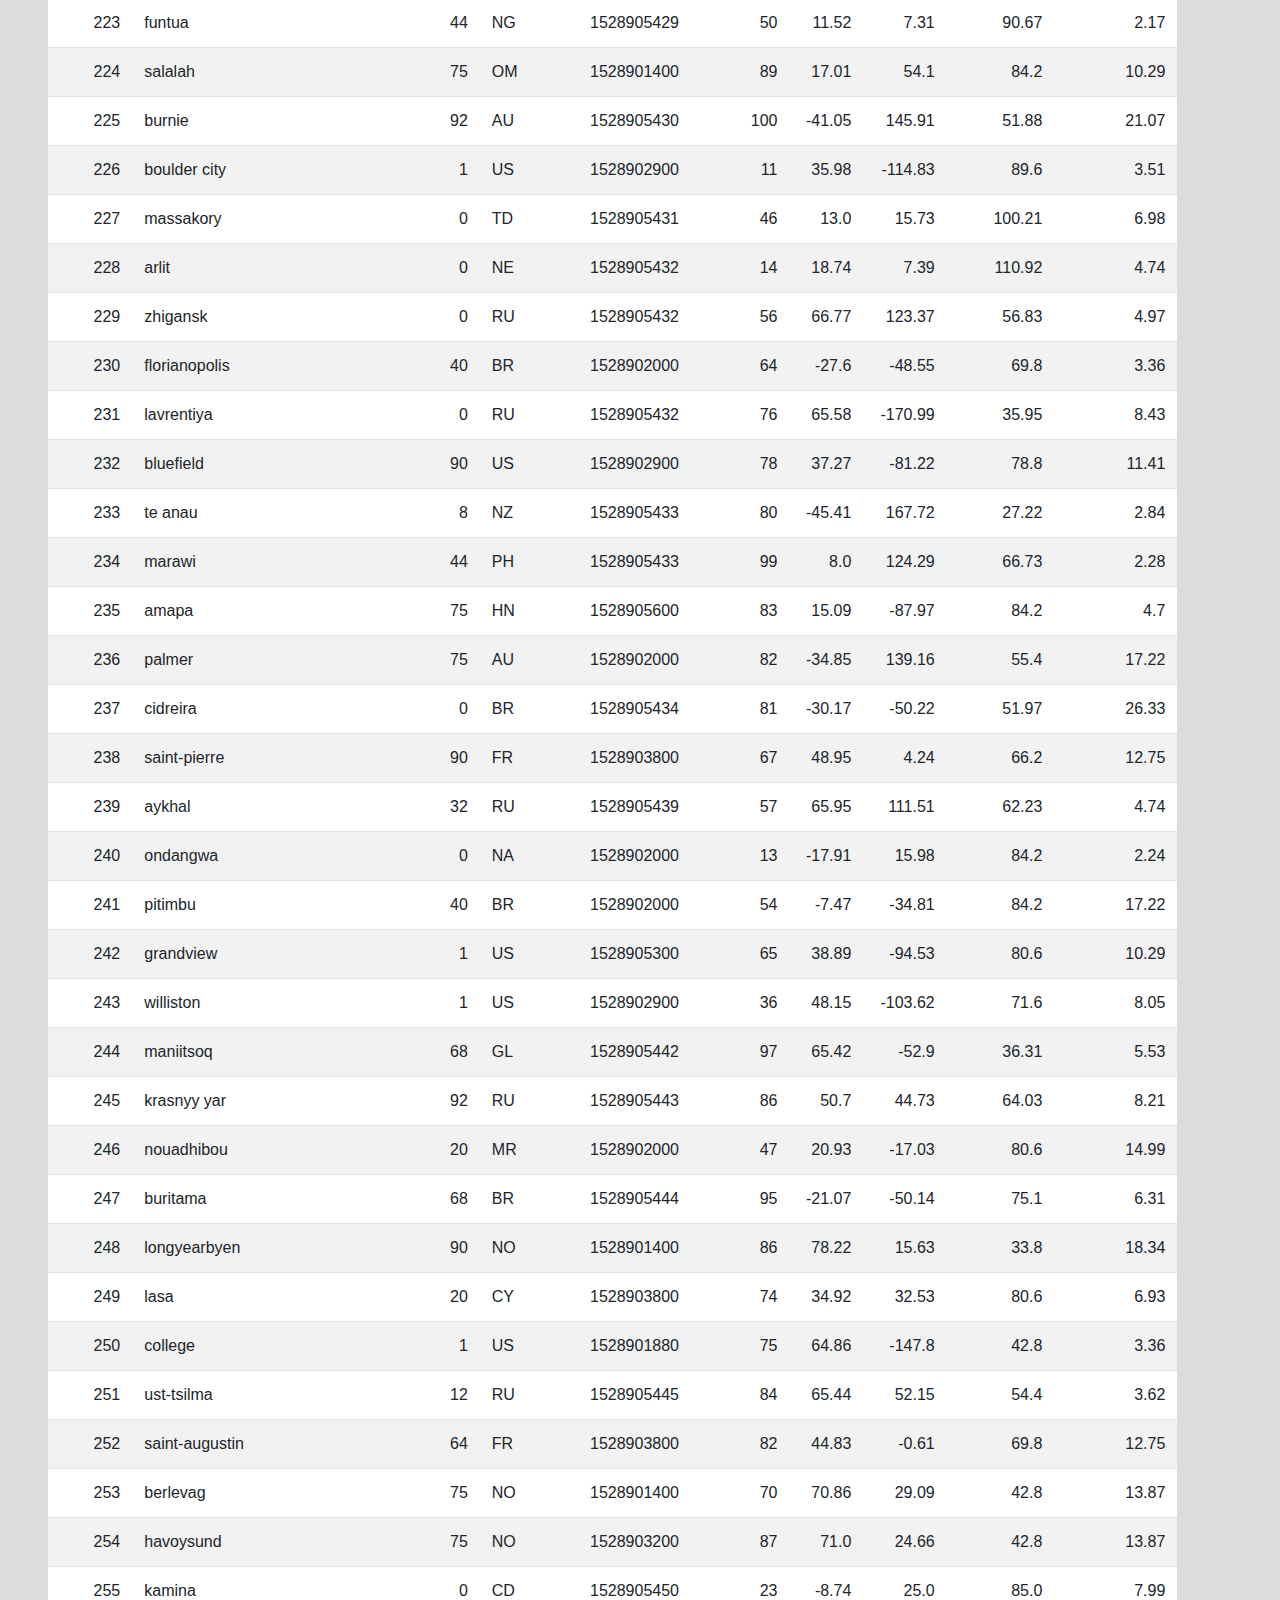
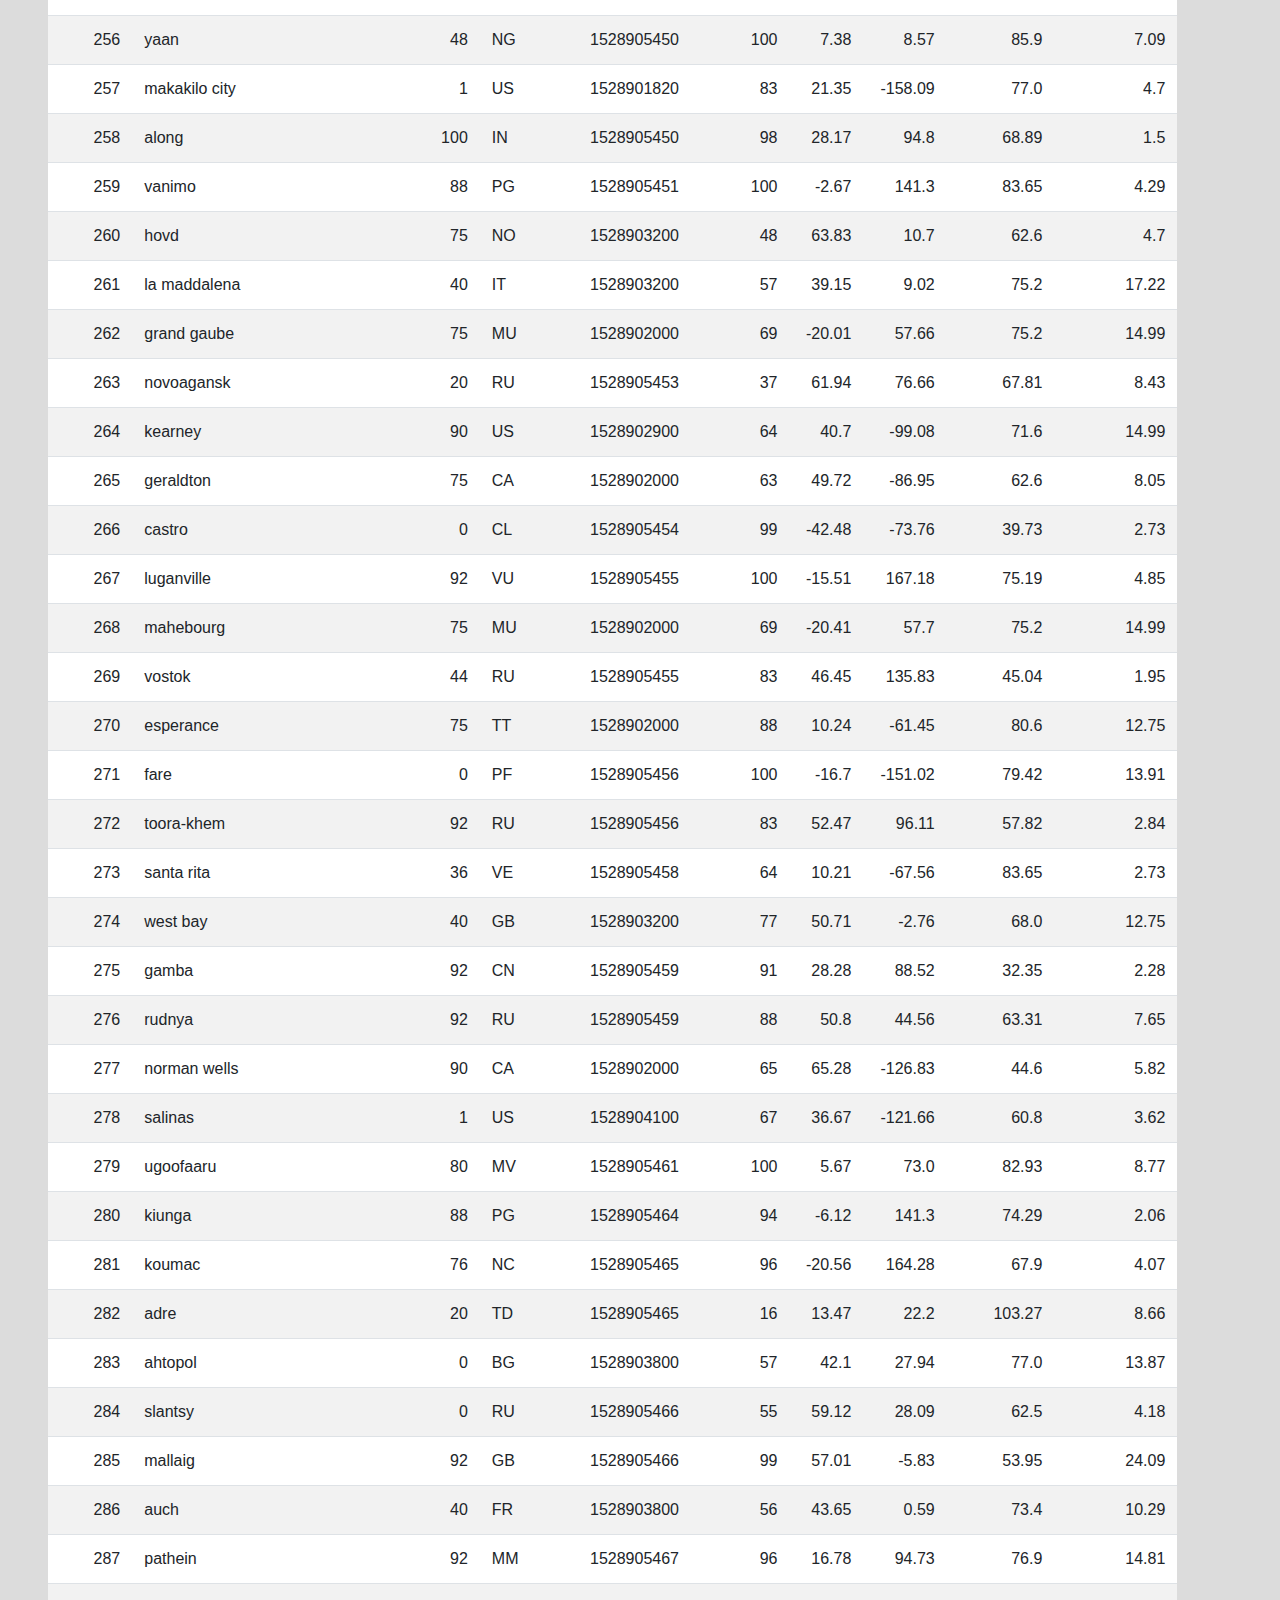
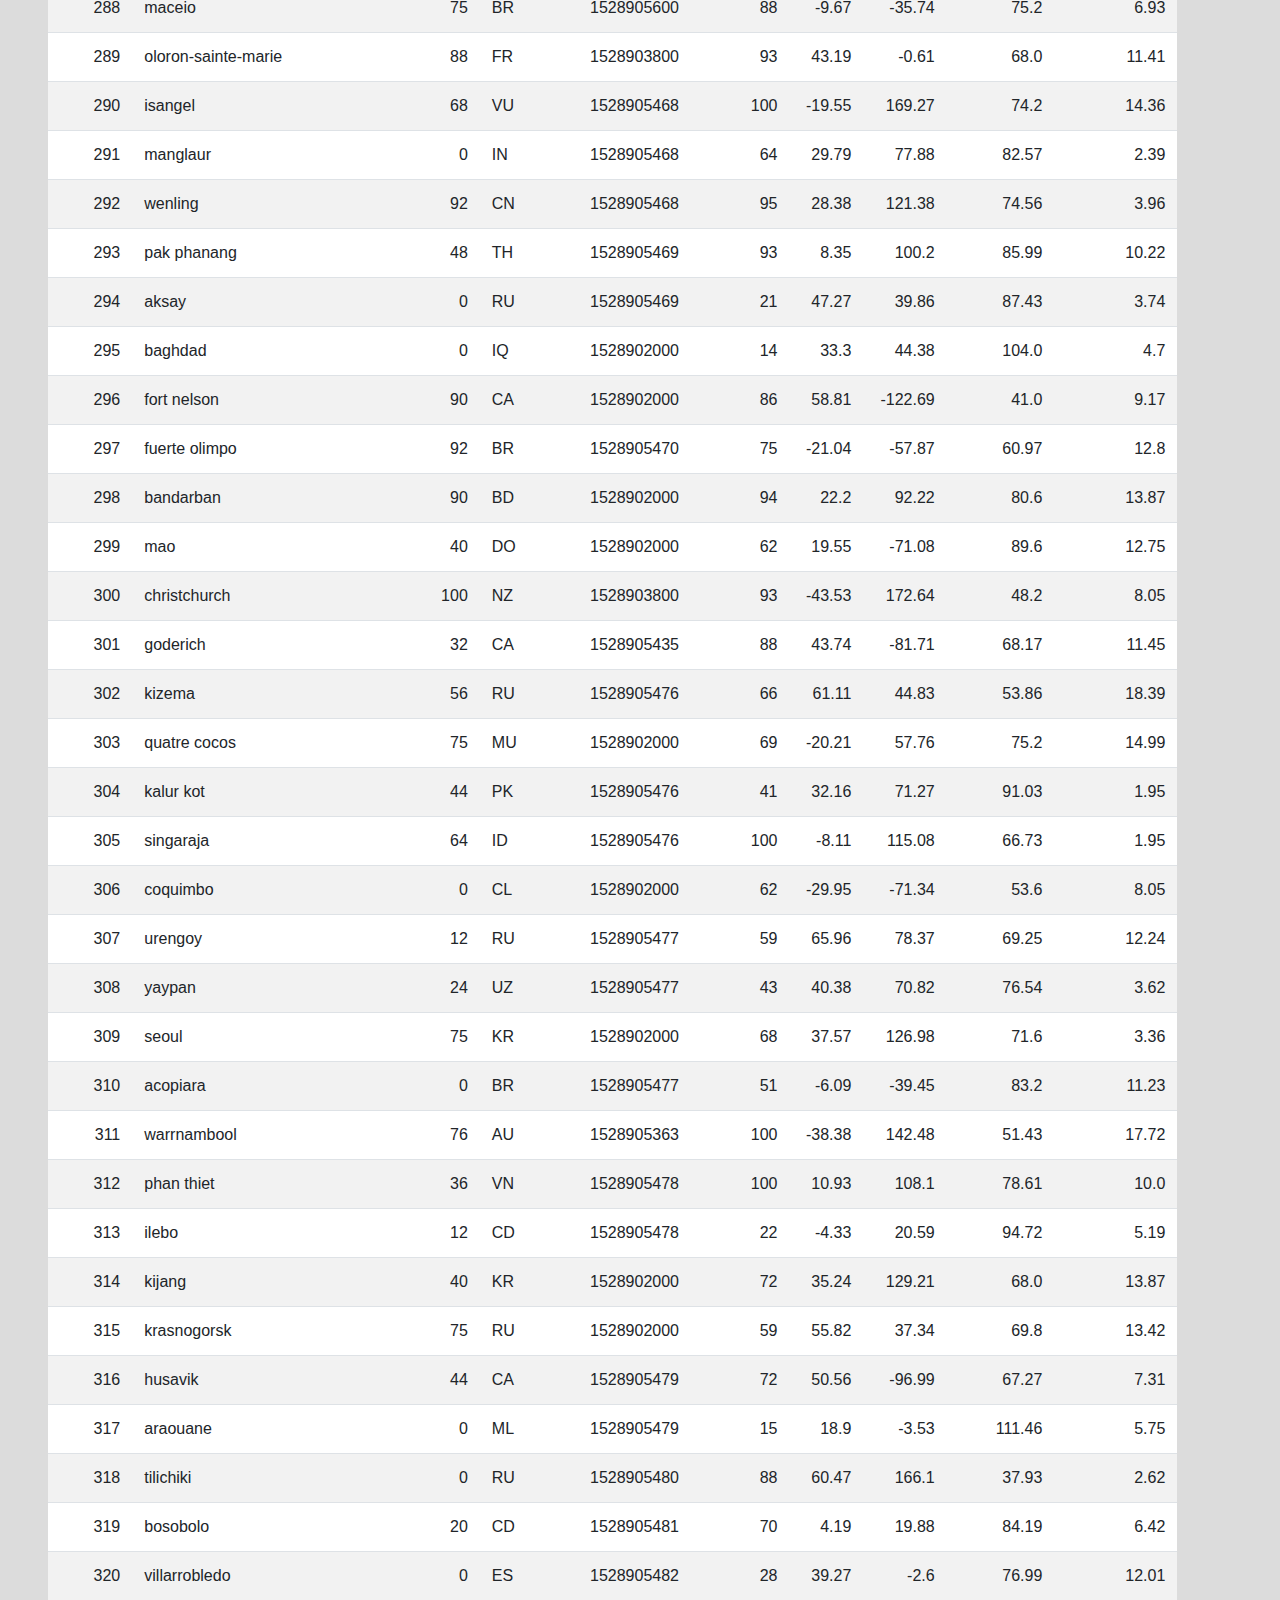
<file: data.html>
<!doctype html>
<html lang="en">
  <head>
    <!-- Required meta tags -->
    <meta charset="utf-8">
    <meta name="viewport" content="width=device-width, initial-scale=1, shrink-to-fit=no">

    <!-- Bootstrap CSS -->
    <link rel="stylesheet" href="https://stackpath.bootstrapcdn.com/bootstrap/4.3.1/css/bootstrap.min.css" integrity="sha384-ggOyR0iXCbMQv3Xipma34MD+dH/1fQ784/j6cY/iJTQUOhcWr7x9JvoRxT2MZw1T" crossorigin="anonymous">
      
    <!--More CSS -->
    <link rel="stylesheet" type="text/css" href="styles.css">

    <title>Comparison</title>
  </head>
    
  <body>

    <!-- jQuery first, then Popper.js, then Bootstrap JS -->

    <script src="https://code.jquery.com/jquery-3.3.1.slim.min.js" integrity="sha384-q8i/X+965DzO0rT7abK41JStQIAqVgRVzpbzo5smXKp4YfRvH+8abtTE1Pi6jizo" crossorigin="anonymous"></script>
    <script src="https://cdnjs.cloudflare.com/ajax/libs/popper.js/1.14.7/umd/popper.min.js" integrity="sha384-UO2eT0CpHqdSJQ6hJty5KVphtPhzWj9WO1clHTMGa3JDZwrnQq4sF86dIHNDz0W1" crossorigin="anonymous"></script>
    <script src="https://stackpath.bootstrapcdn.com/bootstrap/4.3.1/js/bootstrap.min.js" integrity="sha384-JjSmVgyd0p3pXB1rRibZUAYoIIy6OrQ6VrjIEaFf/nJGzIxFDsf4x0xIM+B07jRM" crossorigin="anonymous"></script>

    <!-- Nav bar --->
      
      <nav class="navbar navbar-expand-md navbar-light sm_bluish">
        <a class="navbar-brand text-white background_bluish" href="index.html" style="padding: 8px"><b>Lattitude</b></a>
        <button class="navbar-toggler btn" type="button" data-toggle="collapse" data-target="#navbarNavDropdown" aria-controls="navbarNavDropdown" aria-expanded="false" aria-label="Toggle navigation">
            <span class="navbar-toggler-icon"></span>
        </button>
        <div class="collapse navbar-collapse justify-content-end bg-white" id="navbarNavDropdown">
            <ul class="navbar-nav">
                <li class="nav-item dropdown">
                    <a class="nav-link dropdown-toggle" href="#" id="navbarDropdownMenuLink" role="button" data-toggle="dropdown" aria-haspopup="true" aria-expanded="false">Plots</a>
                    <div class="dropdown-menu" aria-labelledby="navbarDropdownMenuLink">
                        <a class="dropdown-item" href="temperature.html">Max Temperature</a>
                        <a class="dropdown-item" href="humidity.html">Humidity</a>
                        <a class="dropdown-item" href="cloudiness.html">Cloudiness</a>
                        <a class="dropdown-item" href="wind.html">Wind Speed</a>
                    </div>
                </li>
                <li class="nav-item">
                    <a class="nav-link" href="comparison.html">Comparison</a>
                </li>
                <li class="nav-item">
                    <a class="nav-link" href="data.html">Data</a>
                </li>
            </ul>
        </div>
      </nav>
      
      <main >
        <div =class "container-fluid">
          <div class="row m-4">
            <div class="col-lg-11 bg-white m-4">
                <div class="page-header">
                    <h2 class="bluish_text">Data:</h2>
                    <hr>
                </div>
                    <p>The following table contains all the data used for plotting in this project</p>
                <div class="row">
                    <div class="table-responsive">

<table class="table table-hover table-condensed table-striped">
<thead><tr><th title="Field #1">City_ID</th>
<th title="Field #2">City</th>
<th title="Field #3">Cloudiness</th>
<th title="Field #4">Country</th>
<th title="Field #5">Date</th>
<th title="Field #6">Humidity</th>
<th title="Field #7">Lat</th>
<th title="Field #8">Lng</th>
<th title="Field #9">Max Temp</th>
<th title="Field #10">Wind Speed</th>
</tr></thead>
<tbody><tr>
<td align="right">0</td>
<td>jacareacanga</td>
<td align="right">0</td>
<td>BR</td>
<td align="right">1528902000</td>
<td align="right">62</td>
<td align="right">-6.22</td>
<td align="right">-57.76</td>
<td align="right">89.6</td>
<td align="right">6.93</td>
</tr>
<tr>
<td align="right">1</td>
<td>kaitangata</td>
<td align="right">100</td>
<td>NZ</td>
<td align="right">1528905304</td>
<td align="right">94</td>
<td align="right">-46.28</td>
<td align="right">169.85</td>
<td align="right">42.61</td>
<td align="right">5.64</td>
</tr>
<tr>
<td align="right">2</td>
<td>goulburn</td>
<td align="right">20</td>
<td>AU</td>
<td align="right">1528905078</td>
<td align="right">91</td>
<td align="right">-34.75</td>
<td align="right">149.72</td>
<td align="right">44.32</td>
<td align="right">10.11</td>
</tr>
<tr>
<td align="right">3</td>
<td>lata</td>
<td align="right">76</td>
<td>IN</td>
<td align="right">1528905305</td>
<td align="right">89</td>
<td align="right">30.78</td>
<td align="right">78.62</td>
<td align="right">59.89</td>
<td align="right">0.94</td>
</tr>
<tr>
<td align="right">4</td>
<td>chokurdakh</td>
<td align="right">0</td>
<td>RU</td>
<td align="right">1528905306</td>
<td align="right">88</td>
<td align="right">70.62</td>
<td align="right">147.9</td>
<td align="right">32.17</td>
<td align="right">2.95</td>
</tr>
<tr>
<td align="right">5</td>
<td>martyush</td>
<td align="right">92</td>
<td>RU</td>
<td align="right">1528905306</td>
<td align="right">94</td>
<td align="right">56.4</td>
<td align="right">61.89</td>
<td align="right">55.03</td>
<td align="right">9.33</td>
</tr>
<tr>
<td align="right">6</td>
<td>hobart</td>
<td align="right">20</td>
<td>AU</td>
<td align="right">1528902000</td>
<td align="right">87</td>
<td align="right">-42.88</td>
<td align="right">147.33</td>
<td align="right">44.6</td>
<td align="right">8.05</td>
</tr>
<tr>
<td align="right">7</td>
<td>broken hill</td>
<td align="right">0</td>
<td>AU</td>
<td align="right">1528905311</td>
<td align="right">88</td>
<td align="right">-31.97</td>
<td align="right">141.45</td>
<td align="right">44.5</td>
<td align="right">7.31</td>
</tr>
<tr>
<td align="right">8</td>
<td>harnosand</td>
<td align="right">0</td>
<td>SE</td>
<td align="right">1528903200</td>
<td align="right">44</td>
<td align="right">62.63</td>
<td align="right">17.94</td>
<td align="right">60.8</td>
<td align="right">13.87</td>
</tr>
<tr>
<td align="right">9</td>
<td>tuatapere</td>
<td align="right">0</td>
<td>NZ</td>
<td align="right">1528905312</td>
<td align="right">100</td>
<td align="right">-46.13</td>
<td align="right">167.69</td>
<td align="right">38.92</td>
<td align="right">3.4</td>
</tr>
<tr>
<td align="right">10</td>
<td>puerto ayora</td>
<td align="right">90</td>
<td>EC</td>
<td align="right">1528902000</td>
<td align="right">69</td>
<td align="right">-0.74</td>
<td align="right">-90.35</td>
<td align="right">77.0</td>
<td align="right">13.87</td>
</tr>
<tr>
<td align="right">11</td>
<td>havre-saint-pierre</td>
<td align="right">75</td>
<td>CA</td>
<td align="right">1528902000</td>
<td align="right">58</td>
<td align="right">50.23</td>
<td align="right">-63.6</td>
<td align="right">53.6</td>
<td align="right">19.46</td>
</tr>
<tr>
<td align="right">12</td>
<td>punta arenas</td>
<td align="right">0</td>
<td>CL</td>
<td align="right">1528902000</td>
<td align="right">100</td>
<td align="right">-53.16</td>
<td align="right">-70.91</td>
<td align="right">35.6</td>
<td align="right">9.17</td>
</tr>
<tr>
<td align="right">13</td>
<td>tasiilaq</td>
<td align="right">75</td>
<td>GL</td>
<td align="right">1528901400</td>
<td align="right">60</td>
<td align="right">65.61</td>
<td align="right">-37.64</td>
<td align="right">39.2</td>
<td align="right">2.24</td>
</tr>
<tr>
<td align="right">14</td>
<td>chapais</td>
<td align="right">40</td>
<td>CA</td>
<td align="right">1528902000</td>
<td align="right">38</td>
<td align="right">49.78</td>
<td align="right">-74.86</td>
<td align="right">59.0</td>
<td align="right">10.29</td>
</tr>
<tr>
<td align="right">15</td>
<td>avarua</td>
<td align="right">40</td>
<td>CK</td>
<td align="right">1528902000</td>
<td align="right">56</td>
<td align="right">-21.21</td>
<td align="right">-159.78</td>
<td align="right">73.4</td>
<td align="right">10.29</td>
</tr>
<tr>
<td align="right">16</td>
<td>hofn</td>
<td align="right">75</td>
<td>IS</td>
<td align="right">1528902000</td>
<td align="right">87</td>
<td align="right">64.25</td>
<td align="right">-15.21</td>
<td align="right">51.8</td>
<td align="right">8.05</td>
</tr>
<tr>
<td align="right">17</td>
<td>yukamenskoye</td>
<td align="right">92</td>
<td>RU</td>
<td align="right">1528905315</td>
<td align="right">98</td>
<td align="right">57.89</td>
<td align="right">52.24</td>
<td align="right">56.65</td>
<td align="right">10.22</td>
</tr>
<tr>
<td align="right">18</td>
<td>khandbari</td>
<td align="right">80</td>
<td>NP</td>
<td align="right">1528905315</td>
<td align="right">67</td>
<td align="right">27.38</td>
<td align="right">87.21</td>
<td align="right">44.59</td>
<td align="right">1.39</td>
</tr>
<tr>
<td align="right">19</td>
<td>bethel</td>
<td align="right">1</td>
<td>US</td>
<td align="right">1528901580</td>
<td align="right">93</td>
<td align="right">60.79</td>
<td align="right">-161.76</td>
<td align="right">44.6</td>
<td align="right">8.05</td>
</tr>
<tr>
<td align="right">20</td>
<td>ushuaia</td>
<td align="right">75</td>
<td>AR</td>
<td align="right">1528902000</td>
<td align="right">64</td>
<td align="right">-54.81</td>
<td align="right">-68.31</td>
<td align="right">41.0</td>
<td align="right">3.36</td>
</tr>
<tr>
<td align="right">21</td>
<td>east london</td>
<td align="right">0</td>
<td>ZA</td>
<td align="right">1528902000</td>
<td align="right">37</td>
<td align="right">-33.02</td>
<td align="right">27.91</td>
<td align="right">69.8</td>
<td align="right">5.82</td>
</tr>
<tr>
<td align="right">22</td>
<td>bluff</td>
<td align="right">76</td>
<td>AU</td>
<td align="right">1528905321</td>
<td align="right">76</td>
<td align="right">-23.58</td>
<td align="right">149.07</td>
<td align="right">61.96</td>
<td align="right">4.74</td>
</tr>
<tr>
<td align="right">23</td>
<td>mount isa</td>
<td align="right">75</td>
<td>AU</td>
<td align="right">1528902000</td>
<td align="right">100</td>
<td align="right">-20.73</td>
<td align="right">139.49</td>
<td align="right">64.4</td>
<td align="right">3.29</td>
</tr>
<tr>
<td align="right">24</td>
<td>pevek</td>
<td align="right">0</td>
<td>RU</td>
<td align="right">1528905321</td>
<td align="right">71</td>
<td align="right">69.7</td>
<td align="right">170.27</td>
<td align="right">36.94</td>
<td align="right">6.98</td>
</tr>
<tr>
<td align="right">25</td>
<td>gao</td>
<td align="right">24</td>
<td>ML</td>
<td align="right">1528905321</td>
<td align="right">16</td>
<td align="right">16.28</td>
<td align="right">-0.04</td>
<td align="right">110.02</td>
<td align="right">4.97</td>
</tr>
<tr>
<td align="right">26</td>
<td>cabo san lucas</td>
<td align="right">75</td>
<td>MX</td>
<td align="right">1528901160</td>
<td align="right">74</td>
<td align="right">22.89</td>
<td align="right">-109.91</td>
<td align="right">84.2</td>
<td align="right">10.29</td>
</tr>
<tr>
<td align="right">27</td>
<td>sao filipe</td>
<td align="right">0</td>
<td>CV</td>
<td align="right">1528905323</td>
<td align="right">88</td>
<td align="right">14.9</td>
<td align="right">-24.5</td>
<td align="right">75.73</td>
<td align="right">13.02</td>
</tr>
<tr>
<td align="right">28</td>
<td>tiksi</td>
<td align="right">44</td>
<td>RU</td>
<td align="right">1528905298</td>
<td align="right">58</td>
<td align="right">71.64</td>
<td align="right">128.87</td>
<td align="right">57.73</td>
<td align="right">10.11</td>
</tr>
<tr>
<td align="right">29</td>
<td>busselton</td>
<td align="right">92</td>
<td>AU</td>
<td align="right">1528905323</td>
<td align="right">100</td>
<td align="right">-33.64</td>
<td align="right">115.35</td>
<td align="right">60.43</td>
<td align="right">10.56</td>
</tr>
<tr>
<td align="right">30</td>
<td>alofi</td>
<td align="right">76</td>
<td>NU</td>
<td align="right">1528902000</td>
<td align="right">88</td>
<td align="right">-19.06</td>
<td align="right">-169.92</td>
<td align="right">71.6</td>
<td align="right">3.36</td>
</tr>
<tr>
<td align="right">31</td>
<td>ola</td>
<td align="right">75</td>
<td>RU</td>
<td align="right">1528902000</td>
<td align="right">100</td>
<td align="right">59.58</td>
<td align="right">151.3</td>
<td align="right">42.8</td>
<td align="right">7.76</td>
</tr>
<tr>
<td align="right">32</td>
<td>atar</td>
<td align="right">20</td>
<td>MR</td>
<td align="right">1528902000</td>
<td align="right">19</td>
<td align="right">20.52</td>
<td align="right">-13.05</td>
<td align="right">91.4</td>
<td align="right">9.17</td>
</tr>
<tr>
<td align="right">33</td>
<td>rikitea</td>
<td align="right">0</td>
<td>PF</td>
<td align="right">1528905325</td>
<td align="right">100</td>
<td align="right">-23.12</td>
<td align="right">-134.97</td>
<td align="right">73.57</td>
<td align="right">8.66</td>
</tr>
<tr>
<td align="right">34</td>
<td>hermanus</td>
<td align="right">0</td>
<td>ZA</td>
<td align="right">1528905325</td>
<td align="right">24</td>
<td align="right">-34.42</td>
<td align="right">19.24</td>
<td align="right">77.17</td>
<td align="right">8.66</td>
</tr>
<tr>
<td align="right">35</td>
<td>ponta delgada</td>
<td align="right">75</td>
<td>PT</td>
<td align="right">1528903800</td>
<td align="right">88</td>
<td align="right">37.73</td>
<td align="right">-25.67</td>
<td align="right">71.6</td>
<td align="right">12.75</td>
</tr>
<tr>
<td align="right">36</td>
<td>bambari</td>
<td align="right">24</td>
<td>CF</td>
<td align="right">1528905326</td>
<td align="right">84</td>
<td align="right">5.77</td>
<td align="right">20.68</td>
<td align="right">81.85</td>
<td align="right">7.65</td>
</tr>
<tr>
<td align="right">37</td>
<td>cap malheureux</td>
<td align="right">75</td>
<td>MU</td>
<td align="right">1528902000</td>
<td align="right">69</td>
<td align="right">-19.98</td>
<td align="right">57.61</td>
<td align="right">75.2</td>
<td align="right">14.99</td>
</tr>
<tr>
<td align="right">38</td>
<td>puerto escondido</td>
<td align="right">75</td>
<td>MX</td>
<td align="right">1528901100</td>
<td align="right">65</td>
<td align="right">15.86</td>
<td align="right">-97.07</td>
<td align="right">80.6</td>
<td align="right">3.36</td>
</tr>
<tr>
<td align="right">39</td>
<td>qaanaaq</td>
<td align="right">32</td>
<td>GL</td>
<td align="right">1528905330</td>
<td align="right">100</td>
<td align="right">77.48</td>
<td align="right">-69.36</td>
<td align="right">31.45</td>
<td align="right">6.31</td>
</tr>
<tr>
<td align="right">40</td>
<td>new norfolk</td>
<td align="right">20</td>
<td>AU</td>
<td align="right">1528902000</td>
<td align="right">87</td>
<td align="right">-42.78</td>
<td align="right">147.06</td>
<td align="right">44.6</td>
<td align="right">8.05</td>
</tr>
<tr>
<td align="right">41</td>
<td>najran</td>
<td align="right">40</td>
<td>SA</td>
<td align="right">1528902000</td>
<td align="right">13</td>
<td align="right">17.54</td>
<td align="right">44.22</td>
<td align="right">98.6</td>
<td align="right">11.41</td>
</tr>
<tr>
<td align="right">42</td>
<td>isla mujeres</td>
<td align="right">90</td>
<td>MX</td>
<td align="right">1528904340</td>
<td align="right">100</td>
<td align="right">21.23</td>
<td align="right">-86.73</td>
<td align="right">75.2</td>
<td align="right">16.11</td>
</tr>
<tr>
<td align="right">43</td>
<td>mar del plata</td>
<td align="right">0</td>
<td>AR</td>
<td align="right">1528905297</td>
<td align="right">100</td>
<td align="right">-46.43</td>
<td align="right">-67.52</td>
<td align="right">32.53</td>
<td align="right">7.31</td>
</tr>
<tr>
<td align="right">44</td>
<td>provideniya</td>
<td align="right">0</td>
<td>RU</td>
<td align="right">1528905332</td>
<td align="right">91</td>
<td align="right">64.42</td>
<td align="right">-173.23</td>
<td align="right">40.63</td>
<td align="right">10.78</td>
</tr>
<tr>
<td align="right">45</td>
<td>jamestown</td>
<td align="right">12</td>
<td>AU</td>
<td align="right">1528905333</td>
<td align="right">88</td>
<td align="right">-33.21</td>
<td align="right">138.6</td>
<td align="right">43.15</td>
<td align="right">10.89</td>
</tr>
<tr>
<td align="right">46</td>
<td>medicine hat</td>
<td align="right">20</td>
<td>CA</td>
<td align="right">1528902000</td>
<td align="right">34</td>
<td align="right">50.04</td>
<td align="right">-110.68</td>
<td align="right">66.2</td>
<td align="right">14.99</td>
</tr>
<tr>
<td align="right">47</td>
<td>katsuura</td>
<td align="right">8</td>
<td>JP</td>
<td align="right">1528905334</td>
<td align="right">88</td>
<td align="right">33.93</td>
<td align="right">134.5</td>
<td align="right">62.05</td>
<td align="right">7.54</td>
</tr>
<tr>
<td align="right">48</td>
<td>aklavik</td>
<td align="right">20</td>
<td>CA</td>
<td align="right">1528902000</td>
<td align="right">53</td>
<td align="right">68.22</td>
<td align="right">-135.01</td>
<td align="right">51.8</td>
<td align="right">11.41</td>
</tr>
<tr>
<td align="right">49</td>
<td>tuktoyaktuk</td>
<td align="right">20</td>
<td>CA</td>
<td align="right">1528902000</td>
<td align="right">61</td>
<td align="right">69.44</td>
<td align="right">-133.03</td>
<td align="right">46.4</td>
<td align="right">6.93</td>
</tr>
<tr>
<td align="right">50</td>
<td>kapaa</td>
<td align="right">90</td>
<td>US</td>
<td align="right">1528901760</td>
<td align="right">88</td>
<td align="right">22.08</td>
<td align="right">-159.32</td>
<td align="right">75.2</td>
<td align="right">14.99</td>
</tr>
<tr>
<td align="right">51</td>
<td>mildura</td>
<td align="right">0</td>
<td>AU</td>
<td align="right">1528905300</td>
<td align="right">92</td>
<td align="right">-34.18</td>
<td align="right">142.16</td>
<td align="right">45.67</td>
<td align="right">9.66</td>
</tr>
<tr>
<td align="right">52</td>
<td>souillac</td>
<td align="right">75</td>
<td>FR</td>
<td align="right">1528903800</td>
<td align="right">49</td>
<td align="right">45.6</td>
<td align="right">-0.6</td>
<td align="right">73.4</td>
<td align="right">10.29</td>
</tr>
<tr>
<td align="right">53</td>
<td>lorengau</td>
<td align="right">100</td>
<td>PG</td>
<td align="right">1528905336</td>
<td align="right">100</td>
<td align="right">-2.02</td>
<td align="right">147.27</td>
<td align="right">80.59</td>
<td align="right">3.85</td>
</tr>
<tr>
<td align="right">54</td>
<td>praia</td>
<td align="right">20</td>
<td>BR</td>
<td align="right">1528902000</td>
<td align="right">47</td>
<td align="right">-20.25</td>
<td align="right">-43.81</td>
<td align="right">82.4</td>
<td align="right">3.36</td>
</tr>
<tr>
<td align="right">55</td>
<td>port alfred</td>
<td align="right">0</td>
<td>ZA</td>
<td align="right">1528905338</td>
<td align="right">50</td>
<td align="right">-33.59</td>
<td align="right">26.89</td>
<td align="right">76.54</td>
<td align="right">7.2</td>
</tr>
<tr>
<td align="right">56</td>
<td>barranca</td>
<td align="right">0</td>
<td>PE</td>
<td align="right">1528905339</td>
<td align="right">98</td>
<td align="right">-10.75</td>
<td align="right">-77.76</td>
<td align="right">61.87</td>
<td align="right">9.89</td>
</tr>
<tr>
<td align="right">57</td>
<td>nome</td>
<td align="right">40</td>
<td>US</td>
<td align="right">1528902900</td>
<td align="right">70</td>
<td align="right">30.04</td>
<td align="right">-94.42</td>
<td align="right">87.8</td>
<td align="right">3.36</td>
</tr>
<tr>
<td align="right">58</td>
<td>matay</td>
<td align="right">0</td>
<td>EG</td>
<td align="right">1528905339</td>
<td align="right">23</td>
<td align="right">28.42</td>
<td align="right">30.79</td>
<td align="right">97.69</td>
<td align="right">6.98</td>
</tr>
<tr>
<td align="right">59</td>
<td>saskylakh</td>
<td align="right">48</td>
<td>RU</td>
<td align="right">1528905339</td>
<td align="right">55</td>
<td align="right">71.97</td>
<td align="right">114.09</td>
<td align="right">59.53</td>
<td align="right">5.86</td>
</tr>
<tr>
<td align="right">60</td>
<td>itarema</td>
<td align="right">0</td>
<td>BR</td>
<td align="right">1528905340</td>
<td align="right">61</td>
<td align="right">-2.92</td>
<td align="right">-39.92</td>
<td align="right">88.33</td>
<td align="right">12.57</td>
</tr>
<tr>
<td align="right">61</td>
<td>butaritari</td>
<td align="right">56</td>
<td>KI</td>
<td align="right">1528905340</td>
<td align="right">100</td>
<td align="right">3.07</td>
<td align="right">172.79</td>
<td align="right">81.13</td>
<td align="right">7.31</td>
</tr>
<tr>
<td align="right">62</td>
<td>peniche</td>
<td align="right">20</td>
<td>PT</td>
<td align="right">1528903800</td>
<td align="right">64</td>
<td align="right">39.36</td>
<td align="right">-9.38</td>
<td align="right">75.2</td>
<td align="right">12.75</td>
</tr>
<tr>
<td align="right">63</td>
<td>beloha</td>
<td align="right">0</td>
<td>MG</td>
<td align="right">1528905340</td>
<td align="right">57</td>
<td align="right">-25.17</td>
<td align="right">45.06</td>
<td align="right">71.95</td>
<td align="right">16.37</td>
</tr>
<tr>
<td align="right">64</td>
<td>anadyr</td>
<td align="right">0</td>
<td>RU</td>
<td align="right">1528902000</td>
<td align="right">57</td>
<td align="right">64.73</td>
<td align="right">177.51</td>
<td align="right">48.2</td>
<td align="right">4.47</td>
</tr>
<tr>
<td align="right">65</td>
<td>luderitz</td>
<td align="right">12</td>
<td>NA</td>
<td align="right">1528905342</td>
<td align="right">64</td>
<td align="right">-26.65</td>
<td align="right">15.16</td>
<td align="right">64.03</td>
<td align="right">17.38</td>
</tr>
<tr>
<td align="right">66</td>
<td>rochester</td>
<td align="right">1</td>
<td>US</td>
<td align="right">1528902960</td>
<td align="right">37</td>
<td align="right">44.02</td>
<td align="right">-92.46</td>
<td align="right">73.4</td>
<td align="right">6.93</td>
</tr>
<tr>
<td align="right">67</td>
<td>bosaso</td>
<td align="right">0</td>
<td>SO</td>
<td align="right">1528905347</td>
<td align="right">86</td>
<td align="right">11.28</td>
<td align="right">49.18</td>
<td align="right">89.77</td>
<td align="right">3.96</td>
</tr>
<tr>
<td align="right">68</td>
<td>faanui</td>
<td align="right">0</td>
<td>PF</td>
<td align="right">1528905347</td>
<td align="right">100</td>
<td align="right">-16.48</td>
<td align="right">-151.75</td>
<td align="right">79.96</td>
<td align="right">11.79</td>
</tr>
<tr>
<td align="right">69</td>
<td>grindavik</td>
<td align="right">75</td>
<td>IS</td>
<td align="right">1528902000</td>
<td align="right">70</td>
<td align="right">63.84</td>
<td align="right">-22.43</td>
<td align="right">48.2</td>
<td align="right">5.82</td>
</tr>
<tr>
<td align="right">70</td>
<td>margate</td>
<td align="right">20</td>
<td>AU</td>
<td align="right">1528902000</td>
<td align="right">87</td>
<td align="right">-43.03</td>
<td align="right">147.26</td>
<td align="right">44.6</td>
<td align="right">8.05</td>
</tr>
<tr>
<td align="right">71</td>
<td>marsh harbour</td>
<td align="right">88</td>
<td>BS</td>
<td align="right">1528905349</td>
<td align="right">95</td>
<td align="right">26.54</td>
<td align="right">-77.06</td>
<td align="right">82.39</td>
<td align="right">10.0</td>
</tr>
<tr>
<td align="right">72</td>
<td>comodoro rivadavia</td>
<td align="right">40</td>
<td>AR</td>
<td align="right">1528902000</td>
<td align="right">60</td>
<td align="right">-45.87</td>
<td align="right">-67.48</td>
<td align="right">42.8</td>
<td align="right">9.17</td>
</tr>
<tr>
<td align="right">73</td>
<td>upernavik</td>
<td align="right">92</td>
<td>GL</td>
<td align="right">1528905350</td>
<td align="right">100</td>
<td align="right">72.79</td>
<td align="right">-56.15</td>
<td align="right">29.29</td>
<td align="right">3.74</td>
</tr>
<tr>
<td align="right">74</td>
<td>uige</td>
<td align="right">0</td>
<td>AO</td>
<td align="right">1528905350</td>
<td align="right">29</td>
<td align="right">-7.61</td>
<td align="right">15.06</td>
<td align="right">86.8</td>
<td align="right">3.18</td>
</tr>
<tr>
<td align="right">75</td>
<td>bredasdorp</td>
<td align="right">0</td>
<td>ZA</td>
<td align="right">1528902000</td>
<td align="right">23</td>
<td align="right">-34.53</td>
<td align="right">20.04</td>
<td align="right">82.4</td>
<td align="right">5.82</td>
</tr>
<tr>
<td align="right">76</td>
<td>bodden town</td>
<td align="right">40</td>
<td>KY</td>
<td align="right">1528902000</td>
<td align="right">78</td>
<td align="right">19.28</td>
<td align="right">-81.25</td>
<td align="right">80.6</td>
<td align="right">16.11</td>
</tr>
<tr>
<td align="right">77</td>
<td>guerrero negro</td>
<td align="right">44</td>
<td>MX</td>
<td align="right">1528905350</td>
<td align="right">88</td>
<td align="right">27.97</td>
<td align="right">-114.04</td>
<td align="right">63.85</td>
<td align="right">3.74</td>
</tr>
<tr>
<td align="right">78</td>
<td>bilma</td>
<td align="right">0</td>
<td>NE</td>
<td align="right">1528905351</td>
<td align="right">12</td>
<td align="right">18.69</td>
<td align="right">12.92</td>
<td align="right">110.47</td>
<td align="right">4.63</td>
</tr>
<tr>
<td align="right">79</td>
<td>carnarvon</td>
<td align="right">0</td>
<td>ZA</td>
<td align="right">1528905351</td>
<td align="right">30</td>
<td align="right">-30.97</td>
<td align="right">22.13</td>
<td align="right">60.43</td>
<td align="right">14.25</td>
</tr>
<tr>
<td align="right">80</td>
<td>ponta do sol</td>
<td align="right">12</td>
<td>BR</td>
<td align="right">1528905352</td>
<td align="right">72</td>
<td align="right">-20.63</td>
<td align="right">-46.0</td>
<td align="right">78.25</td>
<td align="right">3.96</td>
</tr>
<tr>
<td align="right">81</td>
<td>vila franca do campo</td>
<td align="right">75</td>
<td>PT</td>
<td align="right">1528903800</td>
<td align="right">88</td>
<td align="right">37.72</td>
<td align="right">-25.43</td>
<td align="right">71.6</td>
<td align="right">12.75</td>
</tr>
<tr>
<td align="right">82</td>
<td>puerto del rosario</td>
<td align="right">20</td>
<td>ES</td>
<td align="right">1528903800</td>
<td align="right">60</td>
<td align="right">28.5</td>
<td align="right">-13.86</td>
<td align="right">73.4</td>
<td align="right">17.22</td>
</tr>
<tr>
<td align="right">83</td>
<td>sitka</td>
<td align="right">20</td>
<td>US</td>
<td align="right">1528905353</td>
<td align="right">92</td>
<td align="right">37.17</td>
<td align="right">-99.65</td>
<td align="right">74.02</td>
<td align="right">5.97</td>
</tr>
<tr>
<td align="right">84</td>
<td>camacha</td>
<td align="right">75</td>
<td>PT</td>
<td align="right">1528903800</td>
<td align="right">72</td>
<td align="right">33.08</td>
<td align="right">-16.33</td>
<td align="right">68.0</td>
<td align="right">16.11</td>
</tr>
<tr>
<td align="right">85</td>
<td>saint-philippe</td>
<td align="right">1</td>
<td>CA</td>
<td align="right">1528902900</td>
<td align="right">54</td>
<td align="right">45.36</td>
<td align="right">-73.48</td>
<td align="right">78.8</td>
<td align="right">11.41</td>
</tr>
<tr>
<td align="right">86</td>
<td>port blair</td>
<td align="right">92</td>
<td>IN</td>
<td align="right">1528905357</td>
<td align="right">97</td>
<td align="right">11.67</td>
<td align="right">92.75</td>
<td align="right">84.37</td>
<td align="right">25.1</td>
</tr>
<tr>
<td align="right">87</td>
<td>albany</td>
<td align="right">90</td>
<td>US</td>
<td align="right">1528903860</td>
<td align="right">68</td>
<td align="right">42.65</td>
<td align="right">-73.75</td>
<td align="right">69.8</td>
<td align="right">3.36</td>
</tr>
<tr>
<td align="right">88</td>
<td>barrow</td>
<td align="right">88</td>
<td>AR</td>
<td align="right">1528905182</td>
<td align="right">72</td>
<td align="right">-38.31</td>
<td align="right">-60.23</td>
<td align="right">50.26</td>
<td align="right">8.21</td>
</tr>
<tr>
<td align="right">89</td>
<td>qorveh</td>
<td align="right">92</td>
<td>IR</td>
<td align="right">1528905357</td>
<td align="right">22</td>
<td align="right">35.17</td>
<td align="right">47.8</td>
<td align="right">76.72</td>
<td align="right">3.18</td>
</tr>
<tr>
<td align="right">90</td>
<td>san jeronimo</td>
<td align="right">90</td>
<td>PE</td>
<td align="right">1528902000</td>
<td align="right">81</td>
<td align="right">-13.65</td>
<td align="right">-73.37</td>
<td align="right">46.4</td>
<td align="right">2.39</td>
</tr>
<tr>
<td align="right">91</td>
<td>mataura</td>
<td align="right">24</td>
<td>NZ</td>
<td align="right">1528905299</td>
<td align="right">79</td>
<td align="right">-46.19</td>
<td align="right">168.86</td>
<td align="right">25.69</td>
<td align="right">3.18</td>
</tr>
<tr>
<td align="right">92</td>
<td>buala</td>
<td align="right">64</td>
<td>SB</td>
<td align="right">1528905359</td>
<td align="right">100</td>
<td align="right">-8.15</td>
<td align="right">159.59</td>
<td align="right">78.7</td>
<td align="right">4.18</td>
</tr>
<tr>
<td align="right">93</td>
<td>eyl</td>
<td align="right">20</td>
<td>SO</td>
<td align="right">1528905359</td>
<td align="right">57</td>
<td align="right">7.98</td>
<td align="right">49.82</td>
<td align="right">86.62</td>
<td align="right">22.41</td>
</tr>
<tr>
<td align="right">94</td>
<td>abu dhabi</td>
<td align="right">0</td>
<td>AE</td>
<td align="right">1528902000</td>
<td align="right">29</td>
<td align="right">24.47</td>
<td align="right">54.37</td>
<td align="right">98.6</td>
<td align="right">16.11</td>
</tr>
<tr>
<td align="right">95</td>
<td>tahe</td>
<td align="right">92</td>
<td>CN</td>
<td align="right">1528905359</td>
<td align="right">98</td>
<td align="right">52.34</td>
<td align="right">124.71</td>
<td align="right">51.43</td>
<td align="right">2.17</td>
</tr>
<tr>
<td align="right">96</td>
<td>chuy</td>
<td align="right">80</td>
<td>UY</td>
<td align="right">1528905099</td>
<td align="right">93</td>
<td align="right">-33.69</td>
<td align="right">-53.46</td>
<td align="right">52.87</td>
<td align="right">28.9</td>
</tr>
<tr>
<td align="right">97</td>
<td>dzerzhinskoye</td>
<td align="right">8</td>
<td>RU</td>
<td align="right">1528905360</td>
<td align="right">69</td>
<td align="right">56.84</td>
<td align="right">95.22</td>
<td align="right">65.11</td>
<td align="right">3.85</td>
</tr>
<tr>
<td align="right">98</td>
<td>vanavara</td>
<td align="right">0</td>
<td>RU</td>
<td align="right">1528905360</td>
<td align="right">50</td>
<td align="right">60.35</td>
<td align="right">102.28</td>
<td align="right">64.21</td>
<td align="right">5.64</td>
</tr>
<tr>
<td align="right">99</td>
<td>muros</td>
<td align="right">40</td>
<td>ES</td>
<td align="right">1528903800</td>
<td align="right">72</td>
<td align="right">42.77</td>
<td align="right">-9.06</td>
<td align="right">66.2</td>
<td align="right">10.29</td>
</tr>
<tr>
<td align="right">100</td>
<td>auchel</td>
<td align="right">0</td>
<td>FR</td>
<td align="right">1528903800</td>
<td align="right">49</td>
<td align="right">50.51</td>
<td align="right">2.47</td>
<td align="right">68.0</td>
<td align="right">3.36</td>
</tr>
<tr>
<td align="right">101</td>
<td>bubaque</td>
<td align="right">40</td>
<td>GW</td>
<td align="right">1528902000</td>
<td align="right">55</td>
<td align="right">11.28</td>
<td align="right">-15.83</td>
<td align="right">91.4</td>
<td align="right">11.41</td>
</tr>
<tr>
<td align="right">102</td>
<td>khatanga</td>
<td align="right">8</td>
<td>RU</td>
<td align="right">1528905361</td>
<td align="right">65</td>
<td align="right">71.98</td>
<td align="right">102.47</td>
<td align="right">60.97</td>
<td align="right">4.63</td>
</tr>
<tr>
<td align="right">103</td>
<td>los banos</td>
<td align="right">1</td>
<td>US</td>
<td align="right">1528904100</td>
<td align="right">67</td>
<td align="right">37.06</td>
<td align="right">-120.85</td>
<td align="right">75.2</td>
<td align="right">4.74</td>
</tr>
<tr>
<td align="right">104</td>
<td>labuhan</td>
<td align="right">12</td>
<td>ID</td>
<td align="right">1528905361</td>
<td align="right">95</td>
<td align="right">-2.54</td>
<td align="right">115.51</td>
<td align="right">72.94</td>
<td align="right">1.83</td>
</tr>
<tr>
<td align="right">105</td>
<td>saint-paul</td>
<td align="right">75</td>
<td>FR</td>
<td align="right">1528903800</td>
<td align="right">56</td>
<td align="right">45.22</td>
<td align="right">1.9</td>
<td align="right">68.0</td>
<td align="right">14.99</td>
</tr>
<tr>
<td align="right">106</td>
<td>petatlan</td>
<td align="right">90</td>
<td>MX</td>
<td align="right">1528901220</td>
<td align="right">74</td>
<td align="right">17.52</td>
<td align="right">-101.27</td>
<td align="right">84.2</td>
<td align="right">1.83</td>
</tr>
<tr>
<td align="right">107</td>
<td>baykit</td>
<td align="right">36</td>
<td>RU</td>
<td align="right">1528905366</td>
<td align="right">68</td>
<td align="right">61.68</td>
<td align="right">96.39</td>
<td align="right">63.94</td>
<td align="right">4.29</td>
</tr>
<tr>
<td align="right">108</td>
<td>dalby</td>
<td align="right">75</td>
<td>AU</td>
<td align="right">1528902000</td>
<td align="right">93</td>
<td align="right">-27.18</td>
<td align="right">151.26</td>
<td align="right">53.6</td>
<td align="right">2.24</td>
</tr>
<tr>
<td align="right">109</td>
<td>yellowknife</td>
<td align="right">90</td>
<td>CA</td>
<td align="right">1528902540</td>
<td align="right">93</td>
<td align="right">62.45</td>
<td align="right">-114.38</td>
<td align="right">46.4</td>
<td align="right">8.05</td>
</tr>
<tr>
<td align="right">110</td>
<td>hilo</td>
<td align="right">75</td>
<td>US</td>
<td align="right">1528901580</td>
<td align="right">88</td>
<td align="right">19.71</td>
<td align="right">-155.08</td>
<td align="right">66.2</td>
<td align="right">5.82</td>
</tr>
<tr>
<td align="right">111</td>
<td>turukhansk</td>
<td align="right">36</td>
<td>RU</td>
<td align="right">1528905297</td>
<td align="right">76</td>
<td align="right">65.8</td>
<td align="right">87.96</td>
<td align="right">66.37</td>
<td align="right">6.42</td>
</tr>
<tr>
<td align="right">112</td>
<td>dingle</td>
<td align="right">68</td>
<td>PH</td>
<td align="right">1528905368</td>
<td align="right">82</td>
<td align="right">11.0</td>
<td align="right">122.67</td>
<td align="right">79.96</td>
<td align="right">8.21</td>
</tr>
<tr>
<td align="right">113</td>
<td>dillon</td>
<td align="right">1</td>
<td>US</td>
<td align="right">1528901580</td>
<td align="right">44</td>
<td align="right">45.22</td>
<td align="right">-112.64</td>
<td align="right">57.2</td>
<td align="right">5.82</td>
</tr>
<tr>
<td align="right">114</td>
<td>labytnangi</td>
<td align="right">64</td>
<td>RU</td>
<td align="right">1528905370</td>
<td align="right">75</td>
<td align="right">66.66</td>
<td align="right">66.39</td>
<td align="right">47.11</td>
<td align="right">17.49</td>
</tr>
<tr>
<td align="right">115</td>
<td>gigmoto</td>
<td align="right">36</td>
<td>PH</td>
<td align="right">1528905370</td>
<td align="right">98</td>
<td align="right">13.78</td>
<td align="right">124.39</td>
<td align="right">83.56</td>
<td align="right">17.6</td>
</tr>
<tr>
<td align="right">116</td>
<td>nouakchott</td>
<td align="right">68</td>
<td>MR</td>
<td align="right">1528905371</td>
<td align="right">76</td>
<td align="right">18.08</td>
<td align="right">-15.98</td>
<td align="right">76.72</td>
<td align="right">1.39</td>
</tr>
<tr>
<td align="right">117</td>
<td>rumoi</td>
<td align="right">92</td>
<td>JP</td>
<td align="right">1528905371</td>
<td align="right">100</td>
<td align="right">43.93</td>
<td align="right">141.67</td>
<td align="right">44.41</td>
<td align="right">8.1</td>
</tr>
<tr>
<td align="right">118</td>
<td>dikson</td>
<td align="right">32</td>
<td>RU</td>
<td align="right">1528905373</td>
<td align="right">100</td>
<td align="right">73.51</td>
<td align="right">80.55</td>
<td align="right">31.09</td>
<td align="right">13.13</td>
</tr>
<tr>
<td align="right">119</td>
<td>chinsali</td>
<td align="right">0</td>
<td>ZM</td>
<td align="right">1528905377</td>
<td align="right">36</td>
<td align="right">-10.55</td>
<td align="right">32.07</td>
<td align="right">73.39</td>
<td align="right">9.22</td>
</tr>
<tr>
<td align="right">120</td>
<td>georgetown</td>
<td align="right">75</td>
<td>GY</td>
<td align="right">1528902000</td>
<td align="right">78</td>
<td align="right">6.8</td>
<td align="right">-58.16</td>
<td align="right">82.4</td>
<td align="right">9.17</td>
</tr>
<tr>
<td align="right">121</td>
<td>tooele</td>
<td align="right">1</td>
<td>US</td>
<td align="right">1528902900</td>
<td align="right">35</td>
<td align="right">40.53</td>
<td align="right">-112.3</td>
<td align="right">73.4</td>
<td align="right">9.17</td>
</tr>
<tr>
<td align="right">122</td>
<td>nikolskoye</td>
<td align="right">40</td>
<td>RU</td>
<td align="right">1528902000</td>
<td align="right">41</td>
<td align="right">59.7</td>
<td align="right">30.79</td>
<td align="right">60.8</td>
<td align="right">4.47</td>
</tr>
<tr>
<td align="right">123</td>
<td>bodo</td>
<td align="right">80</td>
<td>CI</td>
<td align="right">1528905379</td>
<td align="right">66</td>
<td align="right">5.91</td>
<td align="right">-4.68</td>
<td align="right">87.7</td>
<td align="right">8.21</td>
</tr>
<tr>
<td align="right">124</td>
<td>minador do negrao</td>
<td align="right">32</td>
<td>BR</td>
<td align="right">1528905379</td>
<td align="right">80</td>
<td align="right">-9.31</td>
<td align="right">-36.86</td>
<td align="right">76.81</td>
<td align="right">13.24</td>
</tr>
<tr>
<td align="right">125</td>
<td>sambava</td>
<td align="right">88</td>
<td>MG</td>
<td align="right">1528905379</td>
<td align="right">100</td>
<td align="right">-14.27</td>
<td align="right">50.17</td>
<td align="right">77.35</td>
<td align="right">19.73</td>
</tr>
<tr>
<td align="right">126</td>
<td>yerbogachen</td>
<td align="right">0</td>
<td>RU</td>
<td align="right">1528905380</td>
<td align="right">44</td>
<td align="right">61.28</td>
<td align="right">108.01</td>
<td align="right">64.93</td>
<td align="right">7.43</td>
</tr>
<tr>
<td align="right">127</td>
<td>kahului</td>
<td align="right">1</td>
<td>US</td>
<td align="right">1528901760</td>
<td align="right">93</td>
<td align="right">20.89</td>
<td align="right">-156.47</td>
<td align="right">66.2</td>
<td align="right">3.36</td>
</tr>
<tr>
<td align="right">128</td>
<td>clyde river</td>
<td align="right">75</td>
<td>CA</td>
<td align="right">1528902660</td>
<td align="right">100</td>
<td align="right">70.47</td>
<td align="right">-68.59</td>
<td align="right">35.6</td>
<td align="right">21.92</td>
</tr>
<tr>
<td align="right">129</td>
<td>ancud</td>
<td align="right">20</td>
<td>CL</td>
<td align="right">1528905381</td>
<td align="right">90</td>
<td align="right">-41.87</td>
<td align="right">-73.83</td>
<td align="right">39.1</td>
<td align="right">2.73</td>
</tr>
<tr>
<td align="right">130</td>
<td>beringovskiy</td>
<td align="right">0</td>
<td>RU</td>
<td align="right">1528905381</td>
<td align="right">88</td>
<td align="right">63.05</td>
<td align="right">179.32</td>
<td align="right">39.37</td>
<td align="right">3.4</td>
</tr>
<tr>
<td align="right">131</td>
<td>majene</td>
<td align="right">32</td>
<td>ID</td>
<td align="right">1528905382</td>
<td align="right">100</td>
<td align="right">-3.54</td>
<td align="right">118.97</td>
<td align="right">81.85</td>
<td align="right">11.01</td>
</tr>
<tr>
<td align="right">132</td>
<td>ahar</td>
<td align="right">36</td>
<td>IR</td>
<td align="right">1528905382</td>
<td align="right">62</td>
<td align="right">38.48</td>
<td align="right">47.07</td>
<td align="right">62.77</td>
<td align="right">3.74</td>
</tr>
<tr>
<td align="right">133</td>
<td>ilhabela</td>
<td align="right">80</td>
<td>BR</td>
<td align="right">1528905382</td>
<td align="right">98</td>
<td align="right">-23.78</td>
<td align="right">-45.36</td>
<td align="right">72.85</td>
<td align="right">2.28</td>
</tr>
<tr>
<td align="right">134</td>
<td>listvyagi</td>
<td align="right">0</td>
<td>RU</td>
<td align="right">1528905382</td>
<td align="right">78</td>
<td align="right">53.68</td>
<td align="right">86.95</td>
<td align="right">65.11</td>
<td align="right">2.06</td>
</tr>
<tr>
<td align="right">135</td>
<td>skjervoy</td>
<td align="right">40</td>
<td>NO</td>
<td align="right">1528903200</td>
<td align="right">65</td>
<td align="right">70.03</td>
<td align="right">20.97</td>
<td align="right">44.6</td>
<td align="right">10.29</td>
</tr>
<tr>
<td align="right">136</td>
<td>cape town</td>
<td align="right">0</td>
<td>ZA</td>
<td align="right">1528902000</td>
<td align="right">35</td>
<td align="right">-33.93</td>
<td align="right">18.42</td>
<td align="right">73.4</td>
<td align="right">9.17</td>
</tr>
<tr>
<td align="right">137</td>
<td>iqaluit</td>
<td align="right">90</td>
<td>CA</td>
<td align="right">1528902000</td>
<td align="right">96</td>
<td align="right">63.75</td>
<td align="right">-68.52</td>
<td align="right">35.6</td>
<td align="right">20.8</td>
</tr>
<tr>
<td align="right">138</td>
<td>fort-shevchenko</td>
<td align="right">0</td>
<td>KZ</td>
<td align="right">1528905387</td>
<td align="right">59</td>
<td align="right">44.51</td>
<td align="right">50.26</td>
<td align="right">74.2</td>
<td align="right">3.62</td>
</tr>
<tr>
<td align="right">139</td>
<td>severo-kurilsk</td>
<td align="right">92</td>
<td>RU</td>
<td align="right">1528905387</td>
<td align="right">100</td>
<td align="right">50.68</td>
<td align="right">156.12</td>
<td align="right">38.02</td>
<td align="right">16.26</td>
</tr>
<tr>
<td align="right">140</td>
<td>arraial do cabo</td>
<td align="right">0</td>
<td>BR</td>
<td align="right">1528905600</td>
<td align="right">65</td>
<td align="right">-22.97</td>
<td align="right">-42.02</td>
<td align="right">80.6</td>
<td align="right">4.7</td>
</tr>
<tr>
<td align="right">141</td>
<td>torbay</td>
<td align="right">90</td>
<td>CA</td>
<td align="right">1528903560</td>
<td align="right">93</td>
<td align="right">47.66</td>
<td align="right">-52.73</td>
<td align="right">50.0</td>
<td align="right">19.46</td>
</tr>
<tr>
<td align="right">142</td>
<td>ahipara</td>
<td align="right">88</td>
<td>NZ</td>
<td align="right">1528905388</td>
<td align="right">91</td>
<td align="right">-35.17</td>
<td align="right">173.16</td>
<td align="right">56.65</td>
<td align="right">9.66</td>
</tr>
<tr>
<td align="right">143</td>
<td>bandarbeyla</td>
<td align="right">0</td>
<td>SO</td>
<td align="right">1528905389</td>
<td align="right">79</td>
<td align="right">9.49</td>
<td align="right">50.81</td>
<td align="right">79.15</td>
<td align="right">32.93</td>
</tr>
<tr>
<td align="right">144</td>
<td>vuktyl</td>
<td align="right">92</td>
<td>RU</td>
<td align="right">1528905389</td>
<td align="right">96</td>
<td align="right">63.86</td>
<td align="right">57.31</td>
<td align="right">52.6</td>
<td align="right">7.43</td>
</tr>
<tr>
<td align="right">145</td>
<td>caravelas</td>
<td align="right">0</td>
<td>BR</td>
<td align="right">1528905390</td>
<td align="right">98</td>
<td align="right">-17.73</td>
<td align="right">-39.27</td>
<td align="right">77.62</td>
<td align="right">10.45</td>
</tr>
<tr>
<td align="right">146</td>
<td>waipawa</td>
<td align="right">92</td>
<td>NZ</td>
<td align="right">1528905390</td>
<td align="right">94</td>
<td align="right">-39.94</td>
<td align="right">176.59</td>
<td align="right">50.89</td>
<td align="right">9.44</td>
</tr>
<tr>
<td align="right">147</td>
<td>khomutovo</td>
<td align="right">0</td>
<td>RU</td>
<td align="right">1528905390</td>
<td align="right">65</td>
<td align="right">52.85</td>
<td align="right">37.45</td>
<td align="right">72.31</td>
<td align="right">5.97</td>
</tr>
<tr>
<td align="right">148</td>
<td>acajutla</td>
<td align="right">40</td>
<td>SV</td>
<td align="right">1528901400</td>
<td align="right">79</td>
<td align="right">13.59</td>
<td align="right">-89.83</td>
<td align="right">84.2</td>
<td align="right">1.12</td>
</tr>
<tr>
<td align="right">149</td>
<td>buritis</td>
<td align="right">0</td>
<td>BR</td>
<td align="right">1528905391</td>
<td align="right">53</td>
<td align="right">-15.62</td>
<td align="right">-46.42</td>
<td align="right">83.74</td>
<td align="right">6.87</td>
</tr>
<tr>
<td align="right">150</td>
<td>meulaboh</td>
<td align="right">48</td>
<td>ID</td>
<td align="right">1528905392</td>
<td align="right">100</td>
<td align="right">4.14</td>
<td align="right">96.13</td>
<td align="right">82.03</td>
<td align="right">3.4</td>
</tr>
<tr>
<td align="right">151</td>
<td>vaini</td>
<td align="right">100</td>
<td>IN</td>
<td align="right">1528905392</td>
<td align="right">98</td>
<td align="right">15.34</td>
<td align="right">74.49</td>
<td align="right">70.42</td>
<td align="right">4.29</td>
</tr>
<tr>
<td align="right">152</td>
<td>teya</td>
<td align="right">75</td>
<td>MX</td>
<td align="right">1528901400</td>
<td align="right">66</td>
<td align="right">21.05</td>
<td align="right">-89.07</td>
<td align="right">86.0</td>
<td align="right">13.87</td>
</tr>
<tr>
<td align="right">153</td>
<td>bambous virieux</td>
<td align="right">75</td>
<td>MU</td>
<td align="right">1528902000</td>
<td align="right">69</td>
<td align="right">-20.34</td>
<td align="right">57.76</td>
<td align="right">75.2</td>
<td align="right">14.99</td>
</tr>
<tr>
<td align="right">154</td>
<td>zaragoza</td>
<td align="right">20</td>
<td>ES</td>
<td align="right">1528903800</td>
<td align="right">49</td>
<td align="right">41.65</td>
<td align="right">-0.88</td>
<td align="right">77.0</td>
<td align="right">28.86</td>
</tr>
<tr>
<td align="right">155</td>
<td>thompson</td>
<td align="right">75</td>
<td>CA</td>
<td align="right">1528902600</td>
<td align="right">76</td>
<td align="right">55.74</td>
<td align="right">-97.86</td>
<td align="right">57.2</td>
<td align="right">3.36</td>
</tr>
<tr>
<td align="right">156</td>
<td>kodiak</td>
<td align="right">1</td>
<td>US</td>
<td align="right">1528901580</td>
<td align="right">50</td>
<td align="right">39.95</td>
<td align="right">-94.76</td>
<td align="right">75.2</td>
<td align="right">13.87</td>
</tr>
<tr>
<td align="right">157</td>
<td>nsanje</td>
<td align="right">92</td>
<td>MZ</td>
<td align="right">1528905397</td>
<td align="right">84</td>
<td align="right">-16.92</td>
<td align="right">35.26</td>
<td align="right">70.33</td>
<td align="right">4.18</td>
</tr>
<tr>
<td align="right">158</td>
<td>the pas</td>
<td align="right">1</td>
<td>CA</td>
<td align="right">1528902000</td>
<td align="right">63</td>
<td align="right">53.82</td>
<td align="right">-101.24</td>
<td align="right">60.8</td>
<td align="right">10.29</td>
</tr>
<tr>
<td align="right">159</td>
<td>masalli</td>
<td align="right">12</td>
<td>KR</td>
<td align="right">1528902000</td>
<td align="right">77</td>
<td align="right">34.8</td>
<td align="right">126.66</td>
<td align="right">68.0</td>
<td align="right">9.17</td>
</tr>
<tr>
<td align="right">160</td>
<td>talnakh</td>
<td align="right">20</td>
<td>RU</td>
<td align="right">1528905398</td>
<td align="right">100</td>
<td align="right">69.49</td>
<td align="right">88.39</td>
<td align="right">42.79</td>
<td align="right">3.18</td>
</tr>
<tr>
<td align="right">161</td>
<td>ilulissat</td>
<td align="right">90</td>
<td>GL</td>
<td align="right">1528901400</td>
<td align="right">97</td>
<td align="right">69.22</td>
<td align="right">-51.1</td>
<td align="right">32.0</td>
<td align="right">4.7</td>
</tr>
<tr>
<td align="right">162</td>
<td>vallenar</td>
<td align="right">0</td>
<td>CL</td>
<td align="right">1528905399</td>
<td align="right">56</td>
<td align="right">-28.58</td>
<td align="right">-70.76</td>
<td align="right">54.4</td>
<td align="right">1.28</td>
</tr>
<tr>
<td align="right">163</td>
<td>cap-aux-meules</td>
<td align="right">40</td>
<td>CA</td>
<td align="right">1528902000</td>
<td align="right">62</td>
<td align="right">47.38</td>
<td align="right">-61.86</td>
<td align="right">51.8</td>
<td align="right">20.8</td>
</tr>
<tr>
<td align="right">164</td>
<td>san quintin</td>
<td align="right">90</td>
<td>PH</td>
<td align="right">1528902000</td>
<td align="right">100</td>
<td align="right">17.54</td>
<td align="right">120.52</td>
<td align="right">77.0</td>
<td align="right">13.87</td>
</tr>
<tr>
<td align="right">165</td>
<td>victoria</td>
<td align="right">75</td>
<td>BN</td>
<td align="right">1528902000</td>
<td align="right">94</td>
<td align="right">5.28</td>
<td align="right">115.24</td>
<td align="right">80.6</td>
<td align="right">1.12</td>
</tr>
<tr>
<td align="right">166</td>
<td>okhotsk</td>
<td align="right">12</td>
<td>RU</td>
<td align="right">1528905400</td>
<td align="right">100</td>
<td align="right">59.36</td>
<td align="right">143.24</td>
<td align="right">38.02</td>
<td align="right">2.17</td>
</tr>
<tr>
<td align="right">167</td>
<td>bonavista</td>
<td align="right">92</td>
<td>CA</td>
<td align="right">1528905401</td>
<td align="right">82</td>
<td align="right">48.65</td>
<td align="right">-53.11</td>
<td align="right">46.57</td>
<td align="right">22.97</td>
</tr>
<tr>
<td align="right">168</td>
<td>manokwari</td>
<td align="right">80</td>
<td>ID</td>
<td align="right">1528905401</td>
<td align="right">100</td>
<td align="right">-0.87</td>
<td align="right">134.08</td>
<td align="right">78.07</td>
<td align="right">8.1</td>
</tr>
<tr>
<td align="right">169</td>
<td>lebu</td>
<td align="right">92</td>
<td>ET</td>
<td align="right">1528905404</td>
<td align="right">100</td>
<td align="right">8.96</td>
<td align="right">38.73</td>
<td align="right">55.3</td>
<td align="right">0.72</td>
</tr>
<tr>
<td align="right">170</td>
<td>qostanay</td>
<td align="right">75</td>
<td>KZ</td>
<td align="right">1528902000</td>
<td align="right">54</td>
<td align="right">53.17</td>
<td align="right">63.58</td>
<td align="right">59.0</td>
<td align="right">6.71</td>
</tr>
<tr>
<td align="right">171</td>
<td>victor harbor</td>
<td align="right">75</td>
<td>AU</td>
<td align="right">1528902000</td>
<td align="right">82</td>
<td align="right">-35.55</td>
<td align="right">138.62</td>
<td align="right">55.4</td>
<td align="right">17.22</td>
</tr>
<tr>
<td align="right">172</td>
<td>kamenka</td>
<td align="right">12</td>
<td>RU</td>
<td align="right">1528905405</td>
<td align="right">98</td>
<td align="right">53.19</td>
<td align="right">44.05</td>
<td align="right">61.6</td>
<td align="right">9.44</td>
</tr>
<tr>
<td align="right">173</td>
<td>cherskiy</td>
<td align="right">8</td>
<td>RU</td>
<td align="right">1528905405</td>
<td align="right">48</td>
<td align="right">68.75</td>
<td align="right">161.3</td>
<td align="right">55.21</td>
<td align="right">3.18</td>
</tr>
<tr>
<td align="right">174</td>
<td>kimbe</td>
<td align="right">92</td>
<td>PG</td>
<td align="right">1528905405</td>
<td align="right">100</td>
<td align="right">-5.56</td>
<td align="right">150.15</td>
<td align="right">78.43</td>
<td align="right">6.64</td>
</tr>
<tr>
<td align="right">175</td>
<td>guba</td>
<td align="right">75</td>
<td>PH</td>
<td align="right">1528902000</td>
<td align="right">74</td>
<td align="right">10.43</td>
<td align="right">123.89</td>
<td align="right">84.2</td>
<td align="right">8.05</td>
</tr>
<tr>
<td align="right">176</td>
<td>inuvik</td>
<td align="right">40</td>
<td>CA</td>
<td align="right">1528902000</td>
<td align="right">53</td>
<td align="right">68.36</td>
<td align="right">-133.71</td>
<td align="right">51.8</td>
<td align="right">3.36</td>
</tr>
<tr>
<td align="right">177</td>
<td>jiazi</td>
<td align="right">20</td>
<td>CN</td>
<td align="right">1528902000</td>
<td align="right">78</td>
<td align="right">19.61</td>
<td align="right">110.49</td>
<td align="right">82.4</td>
<td align="right">4.47</td>
</tr>
<tr>
<td align="right">178</td>
<td>namatanai</td>
<td align="right">76</td>
<td>PG</td>
<td align="right">1528905407</td>
<td align="right">100</td>
<td align="right">-3.66</td>
<td align="right">152.44</td>
<td align="right">78.07</td>
<td align="right">11.68</td>
</tr>
<tr>
<td align="right">179</td>
<td>port elizabeth</td>
<td align="right">90</td>
<td>US</td>
<td align="right">1528903500</td>
<td align="right">83</td>
<td align="right">39.31</td>
<td align="right">-74.98</td>
<td align="right">75.2</td>
<td align="right">9.17</td>
</tr>
<tr>
<td align="right">180</td>
<td>chilca</td>
<td align="right">75</td>
<td>PE</td>
<td align="right">1528903800</td>
<td align="right">47</td>
<td align="right">-13.22</td>
<td align="right">-72.34</td>
<td align="right">55.4</td>
<td align="right">3.36</td>
</tr>
<tr>
<td align="right">181</td>
<td>tual</td>
<td align="right">68</td>
<td>ID</td>
<td align="right">1528905408</td>
<td align="right">100</td>
<td align="right">-5.67</td>
<td align="right">132.75</td>
<td align="right">79.78</td>
<td align="right">12.12</td>
</tr>
<tr>
<td align="right">182</td>
<td>puerto colombia</td>
<td align="right">40</td>
<td>CO</td>
<td align="right">1528902000</td>
<td align="right">74</td>
<td align="right">10.99</td>
<td align="right">-74.96</td>
<td align="right">87.8</td>
<td align="right">6.93</td>
</tr>
<tr>
<td align="right">183</td>
<td>muzhi</td>
<td align="right">0</td>
<td>RU</td>
<td align="right">1528905409</td>
<td align="right">63</td>
<td align="right">65.4</td>
<td align="right">64.7</td>
<td align="right">55.57</td>
<td align="right">10.67</td>
</tr>
<tr>
<td align="right">184</td>
<td>tabuk</td>
<td align="right">92</td>
<td>PH</td>
<td align="right">1528905413</td>
<td align="right">86</td>
<td align="right">17.41</td>
<td align="right">121.44</td>
<td align="right">72.4</td>
<td align="right">1.83</td>
</tr>
<tr>
<td align="right">185</td>
<td>palauig</td>
<td align="right">92</td>
<td>PH</td>
<td align="right">1528905413</td>
<td align="right">100</td>
<td align="right">15.44</td>
<td align="right">119.9</td>
<td align="right">74.11</td>
<td align="right">10.67</td>
</tr>
<tr>
<td align="right">186</td>
<td>komsomolskiy</td>
<td align="right">0</td>
<td>RU</td>
<td align="right">1528905413</td>
<td align="right">84</td>
<td align="right">67.55</td>
<td align="right">63.78</td>
<td align="right">37.39</td>
<td align="right">9.22</td>
</tr>
<tr>
<td align="right">187</td>
<td>atuona</td>
<td align="right">44</td>
<td>PF</td>
<td align="right">1528905298</td>
<td align="right">100</td>
<td align="right">-9.8</td>
<td align="right">-139.03</td>
<td align="right">79.6</td>
<td align="right">12.91</td>
</tr>
<tr>
<td align="right">188</td>
<td>sinnamary</td>
<td align="right">92</td>
<td>GF</td>
<td align="right">1528905414</td>
<td align="right">100</td>
<td align="right">5.38</td>
<td align="right">-52.96</td>
<td align="right">75.19</td>
<td align="right">3.4</td>
</tr>
<tr>
<td align="right">189</td>
<td>kavieng</td>
<td align="right">92</td>
<td>PG</td>
<td align="right">1528905414</td>
<td align="right">100</td>
<td align="right">-2.57</td>
<td align="right">150.8</td>
<td align="right">78.97</td>
<td align="right">5.41</td>
</tr>
<tr>
<td align="right">190</td>
<td>moron</td>
<td align="right">0</td>
<td>VE</td>
<td align="right">1528905415</td>
<td align="right">70</td>
<td align="right">10.49</td>
<td align="right">-68.2</td>
<td align="right">81.67</td>
<td align="right">3.06</td>
</tr>
<tr>
<td align="right">191</td>
<td>fortuna</td>
<td align="right">20</td>
<td>ES</td>
<td align="right">1528903800</td>
<td align="right">64</td>
<td align="right">38.18</td>
<td align="right">-1.13</td>
<td align="right">86.0</td>
<td align="right">12.75</td>
</tr>
<tr>
<td align="right">192</td>
<td>pangnirtung</td>
<td align="right">90</td>
<td>CA</td>
<td align="right">1528902000</td>
<td align="right">93</td>
<td align="right">66.15</td>
<td align="right">-65.72</td>
<td align="right">35.6</td>
<td align="right">4.7</td>
</tr>
<tr>
<td align="right">193</td>
<td>paamiut</td>
<td align="right">68</td>
<td>GL</td>
<td align="right">1528905416</td>
<td align="right">100</td>
<td align="right">61.99</td>
<td align="right">-49.67</td>
<td align="right">35.32</td>
<td align="right">12.46</td>
</tr>
<tr>
<td align="right">194</td>
<td>juegang</td>
<td align="right">36</td>
<td>CN</td>
<td align="right">1528905417</td>
<td align="right">76</td>
<td align="right">32.31</td>
<td align="right">121.18</td>
<td align="right">75.28</td>
<td align="right">16.6</td>
</tr>
<tr>
<td align="right">195</td>
<td>kiama</td>
<td align="right">0</td>
<td>AU</td>
<td align="right">1528905418</td>
<td align="right">86</td>
<td align="right">-34.67</td>
<td align="right">150.86</td>
<td align="right">50.44</td>
<td align="right">6.87</td>
</tr>
<tr>
<td align="right">196</td>
<td>yamada</td>
<td align="right">20</td>
<td>JP</td>
<td align="right">1528902000</td>
<td align="right">72</td>
<td align="right">36.58</td>
<td align="right">137.08</td>
<td align="right">60.8</td>
<td align="right">14.99</td>
</tr>
<tr>
<td align="right">197</td>
<td>russell</td>
<td align="right">0</td>
<td>AR</td>
<td align="right">1528902000</td>
<td align="right">48</td>
<td align="right">-33.01</td>
<td align="right">-68.8</td>
<td align="right">42.8</td>
<td align="right">3.36</td>
</tr>
<tr>
<td align="right">198</td>
<td>port hawkesbury</td>
<td align="right">1</td>
<td>CA</td>
<td align="right">1528902000</td>
<td align="right">63</td>
<td align="right">45.62</td>
<td align="right">-61.36</td>
<td align="right">64.4</td>
<td align="right">16.11</td>
</tr>
<tr>
<td align="right">199</td>
<td>naze</td>
<td align="right">75</td>
<td>NG</td>
<td align="right">1528902000</td>
<td align="right">62</td>
<td align="right">5.43</td>
<td align="right">7.07</td>
<td align="right">89.6</td>
<td align="right">9.17</td>
</tr>
<tr>
<td align="right">200</td>
<td>namibe</td>
<td align="right">0</td>
<td>AO</td>
<td align="right">1528905419</td>
<td align="right">89</td>
<td align="right">-15.19</td>
<td align="right">12.15</td>
<td align="right">74.02</td>
<td align="right">17.49</td>
</tr>
<tr>
<td align="right">201</td>
<td>lodja</td>
<td align="right">0</td>
<td>CD</td>
<td align="right">1528905419</td>
<td align="right">20</td>
<td align="right">-3.52</td>
<td align="right">23.6</td>
<td align="right">94.36</td>
<td align="right">4.97</td>
</tr>
<tr>
<td align="right">202</td>
<td>basco</td>
<td align="right">1</td>
<td>US</td>
<td align="right">1528904100</td>
<td align="right">44</td>
<td align="right">40.33</td>
<td align="right">-91.2</td>
<td align="right">77.0</td>
<td align="right">13.87</td>
</tr>
<tr>
<td align="right">203</td>
<td>suleja</td>
<td align="right">20</td>
<td>NG</td>
<td align="right">1528905420</td>
<td align="right">74</td>
<td align="right">9.18</td>
<td align="right">7.18</td>
<td align="right">87.34</td>
<td align="right">2.95</td>
</tr>
<tr>
<td align="right">204</td>
<td>tazovskiy</td>
<td align="right">12</td>
<td>RU</td>
<td align="right">1528905420</td>
<td align="right">60</td>
<td align="right">67.47</td>
<td align="right">78.7</td>
<td align="right">67.72</td>
<td align="right">14.81</td>
</tr>
<tr>
<td align="right">205</td>
<td>waterloo</td>
<td align="right">75</td>
<td>CA</td>
<td align="right">1528902000</td>
<td align="right">78</td>
<td align="right">43.47</td>
<td align="right">-80.52</td>
<td align="right">75.2</td>
<td align="right">12.75</td>
</tr>
<tr>
<td align="right">206</td>
<td>kruisfontein</td>
<td align="right">0</td>
<td>ZA</td>
<td align="right">1528905421</td>
<td align="right">47</td>
<td align="right">-34.0</td>
<td align="right">24.73</td>
<td align="right">75.82</td>
<td align="right">8.43</td>
</tr>
<tr>
<td align="right">207</td>
<td>hithadhoo</td>
<td align="right">12</td>
<td>MV</td>
<td align="right">1528905421</td>
<td align="right">100</td>
<td align="right">-0.6</td>
<td align="right">73.08</td>
<td align="right">83.65</td>
<td align="right">6.42</td>
</tr>
<tr>
<td align="right">208</td>
<td>aqtobe</td>
<td align="right">0</td>
<td>KZ</td>
<td align="right">1528902000</td>
<td align="right">24</td>
<td align="right">50.28</td>
<td align="right">57.21</td>
<td align="right">71.6</td>
<td align="right">6.71</td>
</tr>
<tr>
<td align="right">209</td>
<td>trinidad</td>
<td align="right">75</td>
<td>UY</td>
<td align="right">1528902000</td>
<td align="right">76</td>
<td align="right">-33.52</td>
<td align="right">-56.9</td>
<td align="right">50.0</td>
<td align="right">17.22</td>
</tr>
<tr>
<td align="right">210</td>
<td>jasper</td>
<td align="right">12</td>
<td>US</td>
<td align="right">1528904100</td>
<td align="right">83</td>
<td align="right">33.83</td>
<td align="right">-87.28</td>
<td align="right">78.8</td>
<td align="right">5.19</td>
</tr>
<tr>
<td align="right">211</td>
<td>tempio pausania</td>
<td align="right">40</td>
<td>IT</td>
<td align="right">1528903800</td>
<td align="right">77</td>
<td align="right">40.9</td>
<td align="right">9.1</td>
<td align="right">69.8</td>
<td align="right">11.41</td>
</tr>
<tr>
<td align="right">212</td>
<td>kununurra</td>
<td align="right">75</td>
<td>AU</td>
<td align="right">1528902000</td>
<td align="right">73</td>
<td align="right">-15.77</td>
<td align="right">128.74</td>
<td align="right">73.4</td>
<td align="right">5.82</td>
</tr>
<tr>
<td align="right">213</td>
<td>zhob</td>
<td align="right">0</td>
<td>PK</td>
<td align="right">1528905423</td>
<td align="right">10</td>
<td align="right">31.34</td>
<td align="right">69.45</td>
<td align="right">80.95</td>
<td align="right">5.64</td>
</tr>
<tr>
<td align="right">214</td>
<td>los llanos de aridane</td>
<td align="right">20</td>
<td>ES</td>
<td align="right">1528903800</td>
<td align="right">60</td>
<td align="right">28.66</td>
<td align="right">-17.92</td>
<td align="right">73.4</td>
<td align="right">12.75</td>
</tr>
<tr>
<td align="right">215</td>
<td>nohar</td>
<td align="right">0</td>
<td>IN</td>
<td align="right">1528905423</td>
<td align="right">22</td>
<td align="right">29.18</td>
<td align="right">74.77</td>
<td align="right">98.5</td>
<td align="right">9.55</td>
</tr>
<tr>
<td align="right">216</td>
<td>sainte-suzanne</td>
<td align="right">76</td>
<td>CH</td>
<td align="right">1528903800</td>
<td align="right">48</td>
<td align="right">47.51</td>
<td align="right">6.77</td>
<td align="right">66.2</td>
<td align="right">10.29</td>
</tr>
<tr>
<td align="right">217</td>
<td>crotone</td>
<td align="right">0</td>
<td>IT</td>
<td align="right">1528901400</td>
<td align="right">42</td>
<td align="right">39.09</td>
<td align="right">17.12</td>
<td align="right">82.4</td>
<td align="right">23.04</td>
</tr>
<tr>
<td align="right">218</td>
<td>gambela</td>
<td align="right">92</td>
<td>ET</td>
<td align="right">1528905424</td>
<td align="right">94</td>
<td align="right">8.25</td>
<td align="right">34.59</td>
<td align="right">68.62</td>
<td align="right">2.95</td>
</tr>
<tr>
<td align="right">219</td>
<td>kavaratti</td>
<td align="right">80</td>
<td>IN</td>
<td align="right">1528905424</td>
<td align="right">100</td>
<td align="right">10.57</td>
<td align="right">72.64</td>
<td align="right">81.67</td>
<td align="right">22.64</td>
</tr>
<tr>
<td align="right">220</td>
<td>ust-ilimsk</td>
<td align="right">12</td>
<td>RU</td>
<td align="right">1528905425</td>
<td align="right">87</td>
<td align="right">57.96</td>
<td align="right">102.73</td>
<td align="right">60.61</td>
<td align="right">1.95</td>
</tr>
<tr>
<td align="right">221</td>
<td>leo</td>
<td align="right">0</td>
<td>BF</td>
<td align="right">1528905429</td>
<td align="right">66</td>
<td align="right">11.1</td>
<td align="right">-2.1</td>
<td align="right">94.72</td>
<td align="right">4.63</td>
</tr>
<tr>
<td align="right">222</td>
<td>totolapan</td>
<td align="right">75</td>
<td>MX</td>
<td align="right">1528902840</td>
<td align="right">77</td>
<td align="right">18.99</td>
<td align="right">-98.92</td>
<td align="right">59.0</td>
<td align="right">5.82</td>
</tr>
<tr>
<td align="right">223</td>
<td>funtua</td>
<td align="right">44</td>
<td>NG</td>
<td align="right">1528905429</td>
<td align="right">50</td>
<td align="right">11.52</td>
<td align="right">7.31</td>
<td align="right">90.67</td>
<td align="right">2.17</td>
</tr>
<tr>
<td align="right">224</td>
<td>salalah</td>
<td align="right">75</td>
<td>OM</td>
<td align="right">1528901400</td>
<td align="right">89</td>
<td align="right">17.01</td>
<td align="right">54.1</td>
<td align="right">84.2</td>
<td align="right">10.29</td>
</tr>
<tr>
<td align="right">225</td>
<td>burnie</td>
<td align="right">92</td>
<td>AU</td>
<td align="right">1528905430</td>
<td align="right">100</td>
<td align="right">-41.05</td>
<td align="right">145.91</td>
<td align="right">51.88</td>
<td align="right">21.07</td>
</tr>
<tr>
<td align="right">226</td>
<td>boulder city</td>
<td align="right">1</td>
<td>US</td>
<td align="right">1528902900</td>
<td align="right">11</td>
<td align="right">35.98</td>
<td align="right">-114.83</td>
<td align="right">89.6</td>
<td align="right">3.51</td>
</tr>
<tr>
<td align="right">227</td>
<td>massakory</td>
<td align="right">0</td>
<td>TD</td>
<td align="right">1528905431</td>
<td align="right">46</td>
<td align="right">13.0</td>
<td align="right">15.73</td>
<td align="right">100.21</td>
<td align="right">6.98</td>
</tr>
<tr>
<td align="right">228</td>
<td>arlit</td>
<td align="right">0</td>
<td>NE</td>
<td align="right">1528905432</td>
<td align="right">14</td>
<td align="right">18.74</td>
<td align="right">7.39</td>
<td align="right">110.92</td>
<td align="right">4.74</td>
</tr>
<tr>
<td align="right">229</td>
<td>zhigansk</td>
<td align="right">0</td>
<td>RU</td>
<td align="right">1528905432</td>
<td align="right">56</td>
<td align="right">66.77</td>
<td align="right">123.37</td>
<td align="right">56.83</td>
<td align="right">4.97</td>
</tr>
<tr>
<td align="right">230</td>
<td>florianopolis</td>
<td align="right">40</td>
<td>BR</td>
<td align="right">1528902000</td>
<td align="right">64</td>
<td align="right">-27.6</td>
<td align="right">-48.55</td>
<td align="right">69.8</td>
<td align="right">3.36</td>
</tr>
<tr>
<td align="right">231</td>
<td>lavrentiya</td>
<td align="right">0</td>
<td>RU</td>
<td align="right">1528905432</td>
<td align="right">76</td>
<td align="right">65.58</td>
<td align="right">-170.99</td>
<td align="right">35.95</td>
<td align="right">8.43</td>
</tr>
<tr>
<td align="right">232</td>
<td>bluefield</td>
<td align="right">90</td>
<td>US</td>
<td align="right">1528902900</td>
<td align="right">78</td>
<td align="right">37.27</td>
<td align="right">-81.22</td>
<td align="right">78.8</td>
<td align="right">11.41</td>
</tr>
<tr>
<td align="right">233</td>
<td>te anau</td>
<td align="right">8</td>
<td>NZ</td>
<td align="right">1528905433</td>
<td align="right">80</td>
<td align="right">-45.41</td>
<td align="right">167.72</td>
<td align="right">27.22</td>
<td align="right">2.84</td>
</tr>
<tr>
<td align="right">234</td>
<td>marawi</td>
<td align="right">44</td>
<td>PH</td>
<td align="right">1528905433</td>
<td align="right">99</td>
<td align="right">8.0</td>
<td align="right">124.29</td>
<td align="right">66.73</td>
<td align="right">2.28</td>
</tr>
<tr>
<td align="right">235</td>
<td>amapa</td>
<td align="right">75</td>
<td>HN</td>
<td align="right">1528905600</td>
<td align="right">83</td>
<td align="right">15.09</td>
<td align="right">-87.97</td>
<td align="right">84.2</td>
<td align="right">4.7</td>
</tr>
<tr>
<td align="right">236</td>
<td>palmer</td>
<td align="right">75</td>
<td>AU</td>
<td align="right">1528902000</td>
<td align="right">82</td>
<td align="right">-34.85</td>
<td align="right">139.16</td>
<td align="right">55.4</td>
<td align="right">17.22</td>
</tr>
<tr>
<td align="right">237</td>
<td>cidreira</td>
<td align="right">0</td>
<td>BR</td>
<td align="right">1528905434</td>
<td align="right">81</td>
<td align="right">-30.17</td>
<td align="right">-50.22</td>
<td align="right">51.97</td>
<td align="right">26.33</td>
</tr>
<tr>
<td align="right">238</td>
<td>saint-pierre</td>
<td align="right">90</td>
<td>FR</td>
<td align="right">1528903800</td>
<td align="right">67</td>
<td align="right">48.95</td>
<td align="right">4.24</td>
<td align="right">66.2</td>
<td align="right">12.75</td>
</tr>
<tr>
<td align="right">239</td>
<td>aykhal</td>
<td align="right">32</td>
<td>RU</td>
<td align="right">1528905439</td>
<td align="right">57</td>
<td align="right">65.95</td>
<td align="right">111.51</td>
<td align="right">62.23</td>
<td align="right">4.74</td>
</tr>
<tr>
<td align="right">240</td>
<td>ondangwa</td>
<td align="right">0</td>
<td>NA</td>
<td align="right">1528902000</td>
<td align="right">13</td>
<td align="right">-17.91</td>
<td align="right">15.98</td>
<td align="right">84.2</td>
<td align="right">2.24</td>
</tr>
<tr>
<td align="right">241</td>
<td>pitimbu</td>
<td align="right">40</td>
<td>BR</td>
<td align="right">1528902000</td>
<td align="right">54</td>
<td align="right">-7.47</td>
<td align="right">-34.81</td>
<td align="right">84.2</td>
<td align="right">17.22</td>
</tr>
<tr>
<td align="right">242</td>
<td>grandview</td>
<td align="right">1</td>
<td>US</td>
<td align="right">1528905300</td>
<td align="right">65</td>
<td align="right">38.89</td>
<td align="right">-94.53</td>
<td align="right">80.6</td>
<td align="right">10.29</td>
</tr>
<tr>
<td align="right">243</td>
<td>williston</td>
<td align="right">1</td>
<td>US</td>
<td align="right">1528902900</td>
<td align="right">36</td>
<td align="right">48.15</td>
<td align="right">-103.62</td>
<td align="right">71.6</td>
<td align="right">8.05</td>
</tr>
<tr>
<td align="right">244</td>
<td>maniitsoq</td>
<td align="right">68</td>
<td>GL</td>
<td align="right">1528905442</td>
<td align="right">97</td>
<td align="right">65.42</td>
<td align="right">-52.9</td>
<td align="right">36.31</td>
<td align="right">5.53</td>
</tr>
<tr>
<td align="right">245</td>
<td>krasnyy yar</td>
<td align="right">92</td>
<td>RU</td>
<td align="right">1528905443</td>
<td align="right">86</td>
<td align="right">50.7</td>
<td align="right">44.73</td>
<td align="right">64.03</td>
<td align="right">8.21</td>
</tr>
<tr>
<td align="right">246</td>
<td>nouadhibou</td>
<td align="right">20</td>
<td>MR</td>
<td align="right">1528902000</td>
<td align="right">47</td>
<td align="right">20.93</td>
<td align="right">-17.03</td>
<td align="right">80.6</td>
<td align="right">14.99</td>
</tr>
<tr>
<td align="right">247</td>
<td>buritama</td>
<td align="right">68</td>
<td>BR</td>
<td align="right">1528905444</td>
<td align="right">95</td>
<td align="right">-21.07</td>
<td align="right">-50.14</td>
<td align="right">75.1</td>
<td align="right">6.31</td>
</tr>
<tr>
<td align="right">248</td>
<td>longyearbyen</td>
<td align="right">90</td>
<td>NO</td>
<td align="right">1528901400</td>
<td align="right">86</td>
<td align="right">78.22</td>
<td align="right">15.63</td>
<td align="right">33.8</td>
<td align="right">18.34</td>
</tr>
<tr>
<td align="right">249</td>
<td>lasa</td>
<td align="right">20</td>
<td>CY</td>
<td align="right">1528903800</td>
<td align="right">74</td>
<td align="right">34.92</td>
<td align="right">32.53</td>
<td align="right">80.6</td>
<td align="right">6.93</td>
</tr>
<tr>
<td align="right">250</td>
<td>college</td>
<td align="right">1</td>
<td>US</td>
<td align="right">1528901880</td>
<td align="right">75</td>
<td align="right">64.86</td>
<td align="right">-147.8</td>
<td align="right">42.8</td>
<td align="right">3.36</td>
</tr>
<tr>
<td align="right">251</td>
<td>ust-tsilma</td>
<td align="right">12</td>
<td>RU</td>
<td align="right">1528905445</td>
<td align="right">84</td>
<td align="right">65.44</td>
<td align="right">52.15</td>
<td align="right">54.4</td>
<td align="right">3.62</td>
</tr>
<tr>
<td align="right">252</td>
<td>saint-augustin</td>
<td align="right">64</td>
<td>FR</td>
<td align="right">1528903800</td>
<td align="right">82</td>
<td align="right">44.83</td>
<td align="right">-0.61</td>
<td align="right">69.8</td>
<td align="right">12.75</td>
</tr>
<tr>
<td align="right">253</td>
<td>berlevag</td>
<td align="right">75</td>
<td>NO</td>
<td align="right">1528901400</td>
<td align="right">70</td>
<td align="right">70.86</td>
<td align="right">29.09</td>
<td align="right">42.8</td>
<td align="right">13.87</td>
</tr>
<tr>
<td align="right">254</td>
<td>havoysund</td>
<td align="right">75</td>
<td>NO</td>
<td align="right">1528903200</td>
<td align="right">87</td>
<td align="right">71.0</td>
<td align="right">24.66</td>
<td align="right">42.8</td>
<td align="right">13.87</td>
</tr>
<tr>
<td align="right">255</td>
<td>kamina</td>
<td align="right">0</td>
<td>CD</td>
<td align="right">1528905450</td>
<td align="right">23</td>
<td align="right">-8.74</td>
<td align="right">25.0</td>
<td align="right">85.0</td>
<td align="right">7.99</td>
</tr>
<tr>
<td align="right">256</td>
<td>yaan</td>
<td align="right">48</td>
<td>NG</td>
<td align="right">1528905450</td>
<td align="right">100</td>
<td align="right">7.38</td>
<td align="right">8.57</td>
<td align="right">85.9</td>
<td align="right">7.09</td>
</tr>
<tr>
<td align="right">257</td>
<td>makakilo city</td>
<td align="right">1</td>
<td>US</td>
<td align="right">1528901820</td>
<td align="right">83</td>
<td align="right">21.35</td>
<td align="right">-158.09</td>
<td align="right">77.0</td>
<td align="right">4.7</td>
</tr>
<tr>
<td align="right">258</td>
<td>along</td>
<td align="right">100</td>
<td>IN</td>
<td align="right">1528905450</td>
<td align="right">98</td>
<td align="right">28.17</td>
<td align="right">94.8</td>
<td align="right">68.89</td>
<td align="right">1.5</td>
</tr>
<tr>
<td align="right">259</td>
<td>vanimo</td>
<td align="right">88</td>
<td>PG</td>
<td align="right">1528905451</td>
<td align="right">100</td>
<td align="right">-2.67</td>
<td align="right">141.3</td>
<td align="right">83.65</td>
<td align="right">4.29</td>
</tr>
<tr>
<td align="right">260</td>
<td>hovd</td>
<td align="right">75</td>
<td>NO</td>
<td align="right">1528903200</td>
<td align="right">48</td>
<td align="right">63.83</td>
<td align="right">10.7</td>
<td align="right">62.6</td>
<td align="right">4.7</td>
</tr>
<tr>
<td align="right">261</td>
<td>la maddalena</td>
<td align="right">40</td>
<td>IT</td>
<td align="right">1528903200</td>
<td align="right">57</td>
<td align="right">39.15</td>
<td align="right">9.02</td>
<td align="right">75.2</td>
<td align="right">17.22</td>
</tr>
<tr>
<td align="right">262</td>
<td>grand gaube</td>
<td align="right">75</td>
<td>MU</td>
<td align="right">1528902000</td>
<td align="right">69</td>
<td align="right">-20.01</td>
<td align="right">57.66</td>
<td align="right">75.2</td>
<td align="right">14.99</td>
</tr>
<tr>
<td align="right">263</td>
<td>novoagansk</td>
<td align="right">20</td>
<td>RU</td>
<td align="right">1528905453</td>
<td align="right">37</td>
<td align="right">61.94</td>
<td align="right">76.66</td>
<td align="right">67.81</td>
<td align="right">8.43</td>
</tr>
<tr>
<td align="right">264</td>
<td>kearney</td>
<td align="right">90</td>
<td>US</td>
<td align="right">1528902900</td>
<td align="right">64</td>
<td align="right">40.7</td>
<td align="right">-99.08</td>
<td align="right">71.6</td>
<td align="right">14.99</td>
</tr>
<tr>
<td align="right">265</td>
<td>geraldton</td>
<td align="right">75</td>
<td>CA</td>
<td align="right">1528902000</td>
<td align="right">63</td>
<td align="right">49.72</td>
<td align="right">-86.95</td>
<td align="right">62.6</td>
<td align="right">8.05</td>
</tr>
<tr>
<td align="right">266</td>
<td>castro</td>
<td align="right">0</td>
<td>CL</td>
<td align="right">1528905454</td>
<td align="right">99</td>
<td align="right">-42.48</td>
<td align="right">-73.76</td>
<td align="right">39.73</td>
<td align="right">2.73</td>
</tr>
<tr>
<td align="right">267</td>
<td>luganville</td>
<td align="right">92</td>
<td>VU</td>
<td align="right">1528905455</td>
<td align="right">100</td>
<td align="right">-15.51</td>
<td align="right">167.18</td>
<td align="right">75.19</td>
<td align="right">4.85</td>
</tr>
<tr>
<td align="right">268</td>
<td>mahebourg</td>
<td align="right">75</td>
<td>MU</td>
<td align="right">1528902000</td>
<td align="right">69</td>
<td align="right">-20.41</td>
<td align="right">57.7</td>
<td align="right">75.2</td>
<td align="right">14.99</td>
</tr>
<tr>
<td align="right">269</td>
<td>vostok</td>
<td align="right">44</td>
<td>RU</td>
<td align="right">1528905455</td>
<td align="right">83</td>
<td align="right">46.45</td>
<td align="right">135.83</td>
<td align="right">45.04</td>
<td align="right">1.95</td>
</tr>
<tr>
<td align="right">270</td>
<td>esperance</td>
<td align="right">75</td>
<td>TT</td>
<td align="right">1528902000</td>
<td align="right">88</td>
<td align="right">10.24</td>
<td align="right">-61.45</td>
<td align="right">80.6</td>
<td align="right">12.75</td>
</tr>
<tr>
<td align="right">271</td>
<td>fare</td>
<td align="right">0</td>
<td>PF</td>
<td align="right">1528905456</td>
<td align="right">100</td>
<td align="right">-16.7</td>
<td align="right">-151.02</td>
<td align="right">79.42</td>
<td align="right">13.91</td>
</tr>
<tr>
<td align="right">272</td>
<td>toora-khem</td>
<td align="right">92</td>
<td>RU</td>
<td align="right">1528905456</td>
<td align="right">83</td>
<td align="right">52.47</td>
<td align="right">96.11</td>
<td align="right">57.82</td>
<td align="right">2.84</td>
</tr>
<tr>
<td align="right">273</td>
<td>santa rita</td>
<td align="right">36</td>
<td>VE</td>
<td align="right">1528905458</td>
<td align="right">64</td>
<td align="right">10.21</td>
<td align="right">-67.56</td>
<td align="right">83.65</td>
<td align="right">2.73</td>
</tr>
<tr>
<td align="right">274</td>
<td>west bay</td>
<td align="right">40</td>
<td>GB</td>
<td align="right">1528903200</td>
<td align="right">77</td>
<td align="right">50.71</td>
<td align="right">-2.76</td>
<td align="right">68.0</td>
<td align="right">12.75</td>
</tr>
<tr>
<td align="right">275</td>
<td>gamba</td>
<td align="right">92</td>
<td>CN</td>
<td align="right">1528905459</td>
<td align="right">91</td>
<td align="right">28.28</td>
<td align="right">88.52</td>
<td align="right">32.35</td>
<td align="right">2.28</td>
</tr>
<tr>
<td align="right">276</td>
<td>rudnya</td>
<td align="right">92</td>
<td>RU</td>
<td align="right">1528905459</td>
<td align="right">88</td>
<td align="right">50.8</td>
<td align="right">44.56</td>
<td align="right">63.31</td>
<td align="right">7.65</td>
</tr>
<tr>
<td align="right">277</td>
<td>norman wells</td>
<td align="right">90</td>
<td>CA</td>
<td align="right">1528902000</td>
<td align="right">65</td>
<td align="right">65.28</td>
<td align="right">-126.83</td>
<td align="right">44.6</td>
<td align="right">5.82</td>
</tr>
<tr>
<td align="right">278</td>
<td>salinas</td>
<td align="right">1</td>
<td>US</td>
<td align="right">1528904100</td>
<td align="right">67</td>
<td align="right">36.67</td>
<td align="right">-121.66</td>
<td align="right">60.8</td>
<td align="right">3.62</td>
</tr>
<tr>
<td align="right">279</td>
<td>ugoofaaru</td>
<td align="right">80</td>
<td>MV</td>
<td align="right">1528905461</td>
<td align="right">100</td>
<td align="right">5.67</td>
<td align="right">73.0</td>
<td align="right">82.93</td>
<td align="right">8.77</td>
</tr>
<tr>
<td align="right">280</td>
<td>kiunga</td>
<td align="right">88</td>
<td>PG</td>
<td align="right">1528905464</td>
<td align="right">94</td>
<td align="right">-6.12</td>
<td align="right">141.3</td>
<td align="right">74.29</td>
<td align="right">2.06</td>
</tr>
<tr>
<td align="right">281</td>
<td>koumac</td>
<td align="right">76</td>
<td>NC</td>
<td align="right">1528905465</td>
<td align="right">96</td>
<td align="right">-20.56</td>
<td align="right">164.28</td>
<td align="right">67.9</td>
<td align="right">4.07</td>
</tr>
<tr>
<td align="right">282</td>
<td>adre</td>
<td align="right">20</td>
<td>TD</td>
<td align="right">1528905465</td>
<td align="right">16</td>
<td align="right">13.47</td>
<td align="right">22.2</td>
<td align="right">103.27</td>
<td align="right">8.66</td>
</tr>
<tr>
<td align="right">283</td>
<td>ahtopol</td>
<td align="right">0</td>
<td>BG</td>
<td align="right">1528903800</td>
<td align="right">57</td>
<td align="right">42.1</td>
<td align="right">27.94</td>
<td align="right">77.0</td>
<td align="right">13.87</td>
</tr>
<tr>
<td align="right">284</td>
<td>slantsy</td>
<td align="right">0</td>
<td>RU</td>
<td align="right">1528905466</td>
<td align="right">55</td>
<td align="right">59.12</td>
<td align="right">28.09</td>
<td align="right">62.5</td>
<td align="right">4.18</td>
</tr>
<tr>
<td align="right">285</td>
<td>mallaig</td>
<td align="right">92</td>
<td>GB</td>
<td align="right">1528905466</td>
<td align="right">99</td>
<td align="right">57.01</td>
<td align="right">-5.83</td>
<td align="right">53.95</td>
<td align="right">24.09</td>
</tr>
<tr>
<td align="right">286</td>
<td>auch</td>
<td align="right">40</td>
<td>FR</td>
<td align="right">1528903800</td>
<td align="right">56</td>
<td align="right">43.65</td>
<td align="right">0.59</td>
<td align="right">73.4</td>
<td align="right">10.29</td>
</tr>
<tr>
<td align="right">287</td>
<td>pathein</td>
<td align="right">92</td>
<td>MM</td>
<td align="right">1528905467</td>
<td align="right">96</td>
<td align="right">16.78</td>
<td align="right">94.73</td>
<td align="right">76.9</td>
<td align="right">14.81</td>
</tr>
<tr>
<td align="right">288</td>
<td>maceio</td>
<td align="right">75</td>
<td>BR</td>
<td align="right">1528905600</td>
<td align="right">88</td>
<td align="right">-9.67</td>
<td align="right">-35.74</td>
<td align="right">75.2</td>
<td align="right">6.93</td>
</tr>
<tr>
<td align="right">289</td>
<td>oloron-sainte-marie</td>
<td align="right">88</td>
<td>FR</td>
<td align="right">1528903800</td>
<td align="right">93</td>
<td align="right">43.19</td>
<td align="right">-0.61</td>
<td align="right">68.0</td>
<td align="right">11.41</td>
</tr>
<tr>
<td align="right">290</td>
<td>isangel</td>
<td align="right">68</td>
<td>VU</td>
<td align="right">1528905468</td>
<td align="right">100</td>
<td align="right">-19.55</td>
<td align="right">169.27</td>
<td align="right">74.2</td>
<td align="right">14.36</td>
</tr>
<tr>
<td align="right">291</td>
<td>manglaur</td>
<td align="right">0</td>
<td>IN</td>
<td align="right">1528905468</td>
<td align="right">64</td>
<td align="right">29.79</td>
<td align="right">77.88</td>
<td align="right">82.57</td>
<td align="right">2.39</td>
</tr>
<tr>
<td align="right">292</td>
<td>wenling</td>
<td align="right">92</td>
<td>CN</td>
<td align="right">1528905468</td>
<td align="right">95</td>
<td align="right">28.38</td>
<td align="right">121.38</td>
<td align="right">74.56</td>
<td align="right">3.96</td>
</tr>
<tr>
<td align="right">293</td>
<td>pak phanang</td>
<td align="right">48</td>
<td>TH</td>
<td align="right">1528905469</td>
<td align="right">93</td>
<td align="right">8.35</td>
<td align="right">100.2</td>
<td align="right">85.99</td>
<td align="right">10.22</td>
</tr>
<tr>
<td align="right">294</td>
<td>aksay</td>
<td align="right">0</td>
<td>RU</td>
<td align="right">1528905469</td>
<td align="right">21</td>
<td align="right">47.27</td>
<td align="right">39.86</td>
<td align="right">87.43</td>
<td align="right">3.74</td>
</tr>
<tr>
<td align="right">295</td>
<td>baghdad</td>
<td align="right">0</td>
<td>IQ</td>
<td align="right">1528902000</td>
<td align="right">14</td>
<td align="right">33.3</td>
<td align="right">44.38</td>
<td align="right">104.0</td>
<td align="right">4.7</td>
</tr>
<tr>
<td align="right">296</td>
<td>fort nelson</td>
<td align="right">90</td>
<td>CA</td>
<td align="right">1528902000</td>
<td align="right">86</td>
<td align="right">58.81</td>
<td align="right">-122.69</td>
<td align="right">41.0</td>
<td align="right">9.17</td>
</tr>
<tr>
<td align="right">297</td>
<td>fuerte olimpo</td>
<td align="right">92</td>
<td>BR</td>
<td align="right">1528905470</td>
<td align="right">75</td>
<td align="right">-21.04</td>
<td align="right">-57.87</td>
<td align="right">60.97</td>
<td align="right">12.8</td>
</tr>
<tr>
<td align="right">298</td>
<td>bandarban</td>
<td align="right">90</td>
<td>BD</td>
<td align="right">1528902000</td>
<td align="right">94</td>
<td align="right">22.2</td>
<td align="right">92.22</td>
<td align="right">80.6</td>
<td align="right">13.87</td>
</tr>
<tr>
<td align="right">299</td>
<td>mao</td>
<td align="right">40</td>
<td>DO</td>
<td align="right">1528902000</td>
<td align="right">62</td>
<td align="right">19.55</td>
<td align="right">-71.08</td>
<td align="right">89.6</td>
<td align="right">12.75</td>
</tr>
<tr>
<td align="right">300</td>
<td>christchurch</td>
<td align="right">100</td>
<td>NZ</td>
<td align="right">1528903800</td>
<td align="right">93</td>
<td align="right">-43.53</td>
<td align="right">172.64</td>
<td align="right">48.2</td>
<td align="right">8.05</td>
</tr>
<tr>
<td align="right">301</td>
<td>goderich</td>
<td align="right">32</td>
<td>CA</td>
<td align="right">1528905435</td>
<td align="right">88</td>
<td align="right">43.74</td>
<td align="right">-81.71</td>
<td align="right">68.17</td>
<td align="right">11.45</td>
</tr>
<tr>
<td align="right">302</td>
<td>kizema</td>
<td align="right">56</td>
<td>RU</td>
<td align="right">1528905476</td>
<td align="right">66</td>
<td align="right">61.11</td>
<td align="right">44.83</td>
<td align="right">53.86</td>
<td align="right">18.39</td>
</tr>
<tr>
<td align="right">303</td>
<td>quatre cocos</td>
<td align="right">75</td>
<td>MU</td>
<td align="right">1528902000</td>
<td align="right">69</td>
<td align="right">-20.21</td>
<td align="right">57.76</td>
<td align="right">75.2</td>
<td align="right">14.99</td>
</tr>
<tr>
<td align="right">304</td>
<td>kalur kot</td>
<td align="right">44</td>
<td>PK</td>
<td align="right">1528905476</td>
<td align="right">41</td>
<td align="right">32.16</td>
<td align="right">71.27</td>
<td align="right">91.03</td>
<td align="right">1.95</td>
</tr>
<tr>
<td align="right">305</td>
<td>singaraja</td>
<td align="right">64</td>
<td>ID</td>
<td align="right">1528905476</td>
<td align="right">100</td>
<td align="right">-8.11</td>
<td align="right">115.08</td>
<td align="right">66.73</td>
<td align="right">1.95</td>
</tr>
<tr>
<td align="right">306</td>
<td>coquimbo</td>
<td align="right">0</td>
<td>CL</td>
<td align="right">1528902000</td>
<td align="right">62</td>
<td align="right">-29.95</td>
<td align="right">-71.34</td>
<td align="right">53.6</td>
<td align="right">8.05</td>
</tr>
<tr>
<td align="right">307</td>
<td>urengoy</td>
<td align="right">12</td>
<td>RU</td>
<td align="right">1528905477</td>
<td align="right">59</td>
<td align="right">65.96</td>
<td align="right">78.37</td>
<td align="right">69.25</td>
<td align="right">12.24</td>
</tr>
<tr>
<td align="right">308</td>
<td>yaypan</td>
<td align="right">24</td>
<td>UZ</td>
<td align="right">1528905477</td>
<td align="right">43</td>
<td align="right">40.38</td>
<td align="right">70.82</td>
<td align="right">76.54</td>
<td align="right">3.62</td>
</tr>
<tr>
<td align="right">309</td>
<td>seoul</td>
<td align="right">75</td>
<td>KR</td>
<td align="right">1528902000</td>
<td align="right">68</td>
<td align="right">37.57</td>
<td align="right">126.98</td>
<td align="right">71.6</td>
<td align="right">3.36</td>
</tr>
<tr>
<td align="right">310</td>
<td>acopiara</td>
<td align="right">0</td>
<td>BR</td>
<td align="right">1528905477</td>
<td align="right">51</td>
<td align="right">-6.09</td>
<td align="right">-39.45</td>
<td align="right">83.2</td>
<td align="right">11.23</td>
</tr>
<tr>
<td align="right">311</td>
<td>warrnambool</td>
<td align="right">76</td>
<td>AU</td>
<td align="right">1528905363</td>
<td align="right">100</td>
<td align="right">-38.38</td>
<td align="right">142.48</td>
<td align="right">51.43</td>
<td align="right">17.72</td>
</tr>
<tr>
<td align="right">312</td>
<td>phan thiet</td>
<td align="right">36</td>
<td>VN</td>
<td align="right">1528905478</td>
<td align="right">100</td>
<td align="right">10.93</td>
<td align="right">108.1</td>
<td align="right">78.61</td>
<td align="right">10.0</td>
</tr>
<tr>
<td align="right">313</td>
<td>ilebo</td>
<td align="right">12</td>
<td>CD</td>
<td align="right">1528905478</td>
<td align="right">22</td>
<td align="right">-4.33</td>
<td align="right">20.59</td>
<td align="right">94.72</td>
<td align="right">5.19</td>
</tr>
<tr>
<td align="right">314</td>
<td>kijang</td>
<td align="right">40</td>
<td>KR</td>
<td align="right">1528902000</td>
<td align="right">72</td>
<td align="right">35.24</td>
<td align="right">129.21</td>
<td align="right">68.0</td>
<td align="right">13.87</td>
</tr>
<tr>
<td align="right">315</td>
<td>krasnogorsk</td>
<td align="right">75</td>
<td>RU</td>
<td align="right">1528902000</td>
<td align="right">59</td>
<td align="right">55.82</td>
<td align="right">37.34</td>
<td align="right">69.8</td>
<td align="right">13.42</td>
</tr>
<tr>
<td align="right">316</td>
<td>husavik</td>
<td align="right">44</td>
<td>CA</td>
<td align="right">1528905479</td>
<td align="right">72</td>
<td align="right">50.56</td>
<td align="right">-96.99</td>
<td align="right">67.27</td>
<td align="right">7.31</td>
</tr>
<tr>
<td align="right">317</td>
<td>araouane</td>
<td align="right">0</td>
<td>ML</td>
<td align="right">1528905479</td>
<td align="right">15</td>
<td align="right">18.9</td>
<td align="right">-3.53</td>
<td align="right">111.46</td>
<td align="right">5.75</td>
</tr>
<tr>
<td align="right">318</td>
<td>tilichiki</td>
<td align="right">0</td>
<td>RU</td>
<td align="right">1528905480</td>
<td align="right">88</td>
<td align="right">60.47</td>
<td align="right">166.1</td>
<td align="right">37.93</td>
<td align="right">2.62</td>
</tr>
<tr>
<td align="right">319</td>
<td>bosobolo</td>
<td align="right">20</td>
<td>CD</td>
<td align="right">1528905481</td>
<td align="right">70</td>
<td align="right">4.19</td>
<td align="right">19.88</td>
<td align="right">84.19</td>
<td align="right">6.42</td>
</tr>
<tr>
<td align="right">320</td>
<td>villarrobledo</td>
<td align="right">0</td>
<td>ES</td>
<td align="right">1528905482</td>
<td align="right">28</td>
<td align="right">39.27</td>
<td align="right">-2.6</td>
<td align="right">76.99</td>
<td align="right">12.01</td>
</tr>
<tr>
<td align="right">321</td>
<td>ribeira grande</td>
<td align="right">40</td>
<td>PT</td>
<td align="right">1528903800</td>
<td align="right">83</td>
<td align="right">38.52</td>
<td align="right">-28.7</td>
<td align="right">75.2</td>
<td align="right">11.41</td>
</tr>
<tr>
<td align="right">322</td>
<td>shakawe</td>
<td align="right">0</td>
<td>BW</td>
<td align="right">1528905485</td>
<td align="right">23</td>
<td align="right">-18.36</td>
<td align="right">21.84</td>
<td align="right">73.93</td>
<td align="right">5.19</td>
</tr>
<tr>
<td align="right">323</td>
<td>nemuro</td>
<td align="right">80</td>
<td>JP</td>
<td align="right">1528905486</td>
<td align="right">100</td>
<td align="right">43.32</td>
<td align="right">145.57</td>
<td align="right">48.64</td>
<td align="right">17.83</td>
</tr>
<tr>
<td align="right">324</td>
<td>miramar</td>
<td align="right">0</td>
<td>CR</td>
<td align="right">1528902000</td>
<td align="right">61</td>
<td align="right">10.09</td>
<td align="right">-84.73</td>
<td align="right">80.6</td>
<td align="right">3.36</td>
</tr>
<tr>
<td align="right">325</td>
<td>kerman</td>
<td align="right">20</td>
<td>IR</td>
<td align="right">1528902000</td>
<td align="right">5</td>
<td align="right">30.29</td>
<td align="right">57.06</td>
<td align="right">91.4</td>
<td align="right">13.87</td>
</tr>
<tr>
<td align="right">326</td>
<td>davidson</td>
<td align="right">40</td>
<td>US</td>
<td align="right">1528905600</td>
<td align="right">65</td>
<td align="right">35.5</td>
<td align="right">-80.85</td>
<td align="right">78.8</td>
<td align="right">4.7</td>
</tr>
<tr>
<td align="right">327</td>
<td>oksfjord</td>
<td align="right">40</td>
<td>NO</td>
<td align="right">1528903200</td>
<td align="right">65</td>
<td align="right">70.24</td>
<td align="right">22.35</td>
<td align="right">46.4</td>
<td align="right">10.29</td>
</tr>
<tr>
<td align="right">328</td>
<td>wattegama</td>
<td align="right">92</td>
<td>LK</td>
<td align="right">1528905487</td>
<td align="right">97</td>
<td align="right">7.35</td>
<td align="right">80.68</td>
<td align="right">71.41</td>
<td align="right">5.75</td>
</tr>
<tr>
<td align="right">329</td>
<td>inyonga</td>
<td align="right">0</td>
<td>TZ</td>
<td align="right">1528905487</td>
<td align="right">32</td>
<td align="right">-6.72</td>
<td align="right">32.06</td>
<td align="right">79.42</td>
<td align="right">3.18</td>
</tr>
<tr>
<td align="right">330</td>
<td>saint george</td>
<td align="right">40</td>
<td>GR</td>
<td align="right">1528903200</td>
<td align="right">54</td>
<td align="right">39.45</td>
<td align="right">22.34</td>
<td align="right">80.6</td>
<td align="right">8.05</td>
</tr>
<tr>
<td align="right">331</td>
<td>jabinyanah</td>
<td align="right">0</td>
<td>TN</td>
<td align="right">1528902000</td>
<td align="right">47</td>
<td align="right">35.03</td>
<td align="right">10.91</td>
<td align="right">80.6</td>
<td align="right">13.87</td>
</tr>
<tr>
<td align="right">332</td>
<td>siddipet</td>
<td align="right">56</td>
<td>IN</td>
<td align="right">1528905488</td>
<td align="right">58</td>
<td align="right">18.1</td>
<td align="right">78.85</td>
<td align="right">84.1</td>
<td align="right">11.68</td>
</tr>
<tr>
<td align="right">333</td>
<td>praia da vitoria</td>
<td align="right">40</td>
<td>PT</td>
<td align="right">1528902000</td>
<td align="right">78</td>
<td align="right">38.73</td>
<td align="right">-27.07</td>
<td align="right">75.2</td>
<td align="right">10.22</td>
</tr>
<tr>
<td align="right">334</td>
<td>duluth</td>
<td align="right">1</td>
<td>US</td>
<td align="right">1528904100</td>
<td align="right">46</td>
<td align="right">46.77</td>
<td align="right">-92.13</td>
<td align="right">73.4</td>
<td align="right">8.05</td>
</tr>
<tr>
<td align="right">335</td>
<td>oistins</td>
<td align="right">20</td>
<td>BB</td>
<td align="right">1528902000</td>
<td align="right">66</td>
<td align="right">13.07</td>
<td align="right">-59.53</td>
<td align="right">86.0</td>
<td align="right">25.28</td>
</tr>
<tr>
<td align="right">336</td>
<td>san onofre</td>
<td align="right">0</td>
<td>CO</td>
<td align="right">1528905495</td>
<td align="right">93</td>
<td align="right">9.74</td>
<td align="right">-75.52</td>
<td align="right">86.44</td>
<td align="right">5.3</td>
</tr>
<tr>
<td align="right">337</td>
<td>avera</td>
<td align="right">90</td>
<td>US</td>
<td align="right">1528904100</td>
<td align="right">83</td>
<td align="right">33.19</td>
<td align="right">-82.53</td>
<td align="right">78.8</td>
<td align="right">3.74</td>
</tr>
<tr>
<td align="right">338</td>
<td>alizai</td>
<td align="right">0</td>
<td>PK</td>
<td align="right">1528905496</td>
<td align="right">30</td>
<td align="right">33.94</td>
<td align="right">71.55</td>
<td align="right">89.77</td>
<td align="right">3.29</td>
</tr>
<tr>
<td align="right">339</td>
<td>bela</td>
<td align="right">36</td>
<td>PK</td>
<td align="right">1528905496</td>
<td align="right">29</td>
<td align="right">26.23</td>
<td align="right">66.31</td>
<td align="right">93.37</td>
<td align="right">10.33</td>
</tr>
<tr>
<td align="right">340</td>
<td>kalas</td>
<td align="right">0</td>
<td>PK</td>
<td align="right">1528903800</td>
<td align="right">25</td>
<td align="right">33.49</td>
<td align="right">72.96</td>
<td align="right">98.6</td>
<td align="right">4.97</td>
</tr>
<tr>
<td align="right">341</td>
<td>gisborne</td>
<td align="right">12</td>
<td>NZ</td>
<td align="right">1528905498</td>
<td align="right">86</td>
<td align="right">-38.66</td>
<td align="right">178.02</td>
<td align="right">52.6</td>
<td align="right">10.67</td>
</tr>
<tr>
<td align="right">342</td>
<td>yuryevets</td>
<td align="right">24</td>
<td>RU</td>
<td align="right">1528905498</td>
<td align="right">69</td>
<td align="right">57.32</td>
<td align="right">43.11</td>
<td align="right">60.7</td>
<td align="right">15.03</td>
</tr>
<tr>
<td align="right">343</td>
<td>bundaberg</td>
<td align="right">88</td>
<td>AU</td>
<td align="right">1528905498</td>
<td align="right">100</td>
<td align="right">-24.87</td>
<td align="right">152.35</td>
<td align="right">64.66</td>
<td align="right">12.01</td>
</tr>
<tr>
<td align="right">344</td>
<td>griffith</td>
<td align="right">80</td>
<td>AU</td>
<td align="right">1528905499</td>
<td align="right">90</td>
<td align="right">-34.29</td>
<td align="right">146.06</td>
<td align="right">50.62</td>
<td align="right">8.88</td>
</tr>
<tr>
<td align="right">345</td>
<td>raudeberg</td>
<td align="right">75</td>
<td>NO</td>
<td align="right">1528903200</td>
<td align="right">71</td>
<td align="right">61.99</td>
<td align="right">5.14</td>
<td align="right">60.8</td>
<td align="right">11.41</td>
</tr>
<tr>
<td align="right">346</td>
<td>rio gallegos</td>
<td align="right">20</td>
<td>AR</td>
<td align="right">1528902000</td>
<td align="right">86</td>
<td align="right">-51.62</td>
<td align="right">-69.22</td>
<td align="right">33.8</td>
<td align="right">5.82</td>
</tr>
<tr>
<td align="right">347</td>
<td>antalaha</td>
<td align="right">88</td>
<td>MG</td>
<td align="right">1528905500</td>
<td align="right">85</td>
<td align="right">-14.9</td>
<td align="right">50.28</td>
<td align="right">75.01</td>
<td align="right">14.14</td>
</tr>
<tr>
<td align="right">348</td>
<td>houma</td>
<td align="right">0</td>
<td>CN</td>
<td align="right">1528905500</td>
<td align="right">58</td>
<td align="right">35.63</td>
<td align="right">111.36</td>
<td align="right">62.32</td>
<td align="right">2.51</td>
</tr>
<tr>
<td align="right">349</td>
<td>verkhoyansk</td>
<td align="right">0</td>
<td>RU</td>
<td align="right">1528905500</td>
<td align="right">63</td>
<td align="right">67.55</td>
<td align="right">133.39</td>
<td align="right">56.29</td>
<td align="right">2.62</td>
</tr>
<tr>
<td align="right">350</td>
<td>donskoye</td>
<td align="right">0</td>
<td>RU</td>
<td align="right">1528902000</td>
<td align="right">30</td>
<td align="right">45.45</td>
<td align="right">41.98</td>
<td align="right">80.6</td>
<td align="right">6.71</td>
</tr>
<tr>
<td align="right">351</td>
<td>mogadishu</td>
<td align="right">64</td>
<td>SO</td>
<td align="right">1528905402</td>
<td align="right">100</td>
<td align="right">2.04</td>
<td align="right">45.34</td>
<td align="right">78.25</td>
<td align="right">22.08</td>
</tr>
<tr>
<td align="right">352</td>
<td>lewistown</td>
<td align="right">1</td>
<td>US</td>
<td align="right">1528904100</td>
<td align="right">53</td>
<td align="right">40.39</td>
<td align="right">-90.15</td>
<td align="right">78.8</td>
<td align="right">12.75</td>
</tr>
<tr>
<td align="right">353</td>
<td>leningradskiy</td>
<td align="right">0</td>
<td>RU</td>
<td align="right">1528905501</td>
<td align="right">88</td>
<td align="right">69.38</td>
<td align="right">178.42</td>
<td align="right">33.79</td>
<td align="right">21.74</td>
</tr>
<tr>
<td align="right">354</td>
<td>airai</td>
<td align="right">76</td>
<td>TL</td>
<td align="right">1528905503</td>
<td align="right">93</td>
<td align="right">-8.93</td>
<td align="right">125.41</td>
<td align="right">68.98</td>
<td align="right">1.72</td>
</tr>
<tr>
<td align="right">355</td>
<td>nantucket</td>
<td align="right">90</td>
<td>US</td>
<td align="right">1528904100</td>
<td align="right">77</td>
<td align="right">41.28</td>
<td align="right">-70.1</td>
<td align="right">69.8</td>
<td align="right">17.22</td>
</tr>
<tr>
<td align="right">356</td>
<td>mount gambier</td>
<td align="right">92</td>
<td>AU</td>
<td align="right">1528905506</td>
<td align="right">81</td>
<td align="right">-37.83</td>
<td align="right">140.78</td>
<td align="right">49.72</td>
<td align="right">6.87</td>
</tr>
<tr>
<td align="right">357</td>
<td>katobu</td>
<td align="right">24</td>
<td>ID</td>
<td align="right">1528905506</td>
<td align="right">100</td>
<td align="right">-4.94</td>
<td align="right">122.53</td>
<td align="right">77.98</td>
<td align="right">2.62</td>
</tr>
<tr>
<td align="right">358</td>
<td>baiyin</td>
<td align="right">0</td>
<td>CN</td>
<td align="right">1528902000</td>
<td align="right">31</td>
<td align="right">36.55</td>
<td align="right">104.13</td>
<td align="right">60.8</td>
<td align="right">4.47</td>
</tr>
<tr>
<td align="right">359</td>
<td>jumla</td>
<td align="right">88</td>
<td>NP</td>
<td align="right">1528905507</td>
<td align="right">95</td>
<td align="right">29.28</td>
<td align="right">82.18</td>
<td align="right">37.75</td>
<td align="right">2.51</td>
</tr>
<tr>
<td align="right">360</td>
<td>voh</td>
<td align="right">8</td>
<td>NC</td>
<td align="right">1528905507</td>
<td align="right">100</td>
<td align="right">-20.95</td>
<td align="right">164.69</td>
<td align="right">71.59</td>
<td align="right">14.81</td>
</tr>
<tr>
<td align="right">361</td>
<td>kamaishi</td>
<td align="right">0</td>
<td>JP</td>
<td align="right">1528905507</td>
<td align="right">78</td>
<td align="right">39.28</td>
<td align="right">141.86</td>
<td align="right">53.95</td>
<td align="right">12.8</td>
</tr>
<tr>
<td align="right">362</td>
<td>jurm</td>
<td align="right">56</td>
<td>AF</td>
<td align="right">1528905508</td>
<td align="right">100</td>
<td align="right">36.86</td>
<td align="right">70.83</td>
<td align="right">40.09</td>
<td align="right">1.61</td>
</tr>
<tr>
<td align="right">363</td>
<td>la ronge</td>
<td align="right">75</td>
<td>CA</td>
<td align="right">1528902000</td>
<td align="right">76</td>
<td align="right">55.1</td>
<td align="right">-105.3</td>
<td align="right">53.6</td>
<td align="right">8.05</td>
</tr>
<tr>
<td align="right">364</td>
<td>paragominas</td>
<td align="right">20</td>
<td>BR</td>
<td align="right">1528905508</td>
<td align="right">56</td>
<td align="right">-3.0</td>
<td align="right">-47.35</td>
<td align="right">91.93</td>
<td align="right">5.41</td>
</tr>
<tr>
<td align="right">365</td>
<td>fairbanks</td>
<td align="right">1</td>
<td>US</td>
<td align="right">1528901880</td>
<td align="right">75</td>
<td align="right">64.84</td>
<td align="right">-147.72</td>
<td align="right">42.8</td>
<td align="right">3.36</td>
</tr>
<tr>
<td align="right">366</td>
<td>poum</td>
<td align="right">40</td>
<td>MK</td>
<td align="right">1528903800</td>
<td align="right">47</td>
<td align="right">41.28</td>
<td align="right">20.71</td>
<td align="right">78.8</td>
<td align="right">8.05</td>
</tr>
<tr>
<td align="right">367</td>
<td>boyle</td>
<td align="right">75</td>
<td>IE</td>
<td align="right">1528902000</td>
<td align="right">100</td>
<td align="right">53.97</td>
<td align="right">-8.3</td>
<td align="right">55.4</td>
<td align="right">18.34</td>
</tr>
<tr>
<td align="right">368</td>
<td>klaksvik</td>
<td align="right">92</td>
<td>FO</td>
<td align="right">1528903200</td>
<td align="right">93</td>
<td align="right">62.23</td>
<td align="right">-6.59</td>
<td align="right">48.2</td>
<td align="right">19.46</td>
</tr>
<tr>
<td align="right">369</td>
<td>aleksandro-nevskiy</td>
<td align="right">0</td>
<td>RU</td>
<td align="right">1528905510</td>
<td align="right">49</td>
<td align="right">53.48</td>
<td align="right">40.21</td>
<td align="right">74.2</td>
<td align="right">9.78</td>
</tr>
<tr>
<td align="right">370</td>
<td>graham</td>
<td align="right">75</td>
<td>US</td>
<td align="right">1528905240</td>
<td align="right">78</td>
<td align="right">36.07</td>
<td align="right">-79.4</td>
<td align="right">75.2</td>
<td align="right">9.17</td>
</tr>
<tr>
<td align="right">371</td>
<td>paraiso</td>
<td align="right">75</td>
<td>MX</td>
<td align="right">1528901040</td>
<td align="right">68</td>
<td align="right">24.01</td>
<td align="right">-104.61</td>
<td align="right">66.2</td>
<td align="right">3.36</td>
</tr>
<tr>
<td align="right">372</td>
<td>nishihara</td>
<td align="right">75</td>
<td>JP</td>
<td align="right">1528902000</td>
<td align="right">68</td>
<td align="right">35.74</td>
<td align="right">139.53</td>
<td align="right">69.8</td>
<td align="right">3.36</td>
</tr>
<tr>
<td align="right">373</td>
<td>charyshskoye</td>
<td align="right">8</td>
<td>RU</td>
<td align="right">1528905511</td>
<td align="right">37</td>
<td align="right">51.4</td>
<td align="right">83.56</td>
<td align="right">69.7</td>
<td align="right">3.4</td>
</tr>
<tr>
<td align="right">374</td>
<td>struer</td>
<td align="right">8</td>
<td>DK</td>
<td align="right">1528903200</td>
<td align="right">63</td>
<td align="right">56.48</td>
<td align="right">8.6</td>
<td align="right">60.8</td>
<td align="right">17.22</td>
</tr>
<tr>
<td align="right">375</td>
<td>hualmay</td>
<td align="right">12</td>
<td>PE</td>
<td align="right">1528905511</td>
<td align="right">77</td>
<td align="right">-11.1</td>
<td align="right">-77.61</td>
<td align="right">65.02</td>
<td align="right">3.62</td>
</tr>
<tr>
<td align="right">376</td>
<td>ystad</td>
<td align="right">75</td>
<td>SE</td>
<td align="right">1528903200</td>
<td align="right">60</td>
<td align="right">55.43</td>
<td align="right">13.82</td>
<td align="right">68.0</td>
<td align="right">13.87</td>
</tr>
<tr>
<td align="right">377</td>
<td>buin</td>
<td align="right">0</td>
<td>CL</td>
<td align="right">1528905600</td>
<td align="right">65</td>
<td align="right">-33.73</td>
<td align="right">-70.74</td>
<td align="right">46.4</td>
<td align="right">3.36</td>
</tr>
<tr>
<td align="right">378</td>
<td>gamboma</td>
<td align="right">0</td>
<td>CG</td>
<td align="right">1528905516</td>
<td align="right">64</td>
<td align="right">-1.87</td>
<td align="right">15.88</td>
<td align="right">87.34</td>
<td align="right">6.53</td>
</tr>
<tr>
<td align="right">379</td>
<td>bristol</td>
<td align="right">75</td>
<td>GB</td>
<td align="right">1528903200</td>
<td align="right">77</td>
<td align="right">51.45</td>
<td align="right">-2.6</td>
<td align="right">68.0</td>
<td align="right">10.29</td>
</tr>
<tr>
<td align="right">380</td>
<td>imbituba</td>
<td align="right">40</td>
<td>BR</td>
<td align="right">1528902000</td>
<td align="right">64</td>
<td align="right">-28.24</td>
<td align="right">-48.67</td>
<td align="right">69.8</td>
<td align="right">3.36</td>
</tr>
<tr>
<td align="right">381</td>
<td>comrie</td>
<td align="right">40</td>
<td>GB</td>
<td align="right">1528903200</td>
<td align="right">72</td>
<td align="right">56.09</td>
<td align="right">-3.58</td>
<td align="right">60.8</td>
<td align="right">14.99</td>
</tr>
<tr>
<td align="right">382</td>
<td>esil</td>
<td align="right">0</td>
<td>KZ</td>
<td align="right">1528905517</td>
<td align="right">50</td>
<td align="right">51.96</td>
<td align="right">66.41</td>
<td align="right">60.25</td>
<td align="right">7.65</td>
</tr>
<tr>
<td align="right">383</td>
<td>lompoc</td>
<td align="right">1</td>
<td>US</td>
<td align="right">1528904100</td>
<td align="right">63</td>
<td align="right">34.64</td>
<td align="right">-120.46</td>
<td align="right">62.6</td>
<td align="right">2.51</td>
</tr>
<tr>
<td align="right">384</td>
<td>coihaique</td>
<td align="right">80</td>
<td>CL</td>
<td align="right">1528902000</td>
<td align="right">85</td>
<td align="right">-45.58</td>
<td align="right">-72.07</td>
<td align="right">33.8</td>
<td align="right">2.24</td>
</tr>
<tr>
<td align="right">385</td>
<td>hamilton</td>
<td align="right">40</td>
<td>BM</td>
<td align="right">1528901700</td>
<td align="right">73</td>
<td align="right">32.3</td>
<td align="right">-64.78</td>
<td align="right">77.0</td>
<td align="right">10.29</td>
</tr>
<tr>
<td align="right">386</td>
<td>hasaki</td>
<td align="right">75</td>
<td>JP</td>
<td align="right">1528902000</td>
<td align="right">93</td>
<td align="right">35.73</td>
<td align="right">140.83</td>
<td align="right">64.4</td>
<td align="right">3.36</td>
</tr>
<tr>
<td align="right">387</td>
<td>kajaani</td>
<td align="right">0</td>
<td>FI</td>
<td align="right">1528903200</td>
<td align="right">52</td>
<td align="right">64.22</td>
<td align="right">27.73</td>
<td align="right">53.6</td>
<td align="right">4.7</td>
</tr>
<tr>
<td align="right">388</td>
<td>tupik</td>
<td align="right">0</td>
<td>RU</td>
<td align="right">1528905520</td>
<td align="right">63</td>
<td align="right">54.43</td>
<td align="right">119.94</td>
<td align="right">51.25</td>
<td align="right">4.63</td>
</tr>
<tr>
<td align="right">389</td>
<td>kloulklubed</td>
<td align="right">90</td>
<td>PW</td>
<td align="right">1528901700</td>
<td align="right">83</td>
<td align="right">7.04</td>
<td align="right">134.26</td>
<td align="right">82.4</td>
<td align="right">9.17</td>
</tr>
<tr>
<td align="right">390</td>
<td>kieta</td>
<td align="right">32</td>
<td>PG</td>
<td align="right">1528905520</td>
<td align="right">100</td>
<td align="right">-6.22</td>
<td align="right">155.63</td>
<td align="right">76.81</td>
<td align="right">2.73</td>
</tr>
<tr>
<td align="right">391</td>
<td>maldonado</td>
<td align="right">75</td>
<td>UY</td>
<td align="right">1528902000</td>
<td align="right">76</td>
<td align="right">-34.91</td>
<td align="right">-54.96</td>
<td align="right">51.8</td>
<td align="right">19.46</td>
</tr>
<tr>
<td align="right">392</td>
<td>smithers</td>
<td align="right">75</td>
<td>CA</td>
<td align="right">1528902000</td>
<td align="right">81</td>
<td align="right">54.78</td>
<td align="right">-127.17</td>
<td align="right">48.2</td>
<td align="right">2.62</td>
</tr>
<tr>
<td align="right">393</td>
<td>mareeba</td>
<td align="right">0</td>
<td>AU</td>
<td align="right">1528902000</td>
<td align="right">93</td>
<td align="right">-16.99</td>
<td align="right">145.42</td>
<td align="right">60.8</td>
<td align="right">3.4</td>
</tr>
<tr>
<td align="right">394</td>
<td>kaputa</td>
<td align="right">0</td>
<td>ZM</td>
<td align="right">1528905521</td>
<td align="right">29</td>
<td align="right">-8.47</td>
<td align="right">29.66</td>
<td align="right">78.88</td>
<td align="right">3.62</td>
</tr>
<tr>
<td align="right">395</td>
<td>lira</td>
<td align="right">68</td>
<td>UG</td>
<td align="right">1528905521</td>
<td align="right">45</td>
<td align="right">2.25</td>
<td align="right">32.9</td>
<td align="right">82.39</td>
<td align="right">8.21</td>
</tr>
<tr>
<td align="right">396</td>
<td>constitucion</td>
<td align="right">75</td>
<td>MX</td>
<td align="right">1528901040</td>
<td align="right">68</td>
<td align="right">23.99</td>
<td align="right">-104.67</td>
<td align="right">66.2</td>
<td align="right">3.36</td>
</tr>
<tr>
<td align="right">397</td>
<td>ternate</td>
<td align="right">90</td>
<td>PH</td>
<td align="right">1528902000</td>
<td align="right">100</td>
<td align="right">14.29</td>
<td align="right">120.72</td>
<td align="right">77.0</td>
<td align="right">10.29</td>
</tr>
<tr>
<td align="right">398</td>
<td>haines junction</td>
<td align="right">68</td>
<td>CA</td>
<td align="right">1528905526</td>
<td align="right">52</td>
<td align="right">60.75</td>
<td align="right">-137.51</td>
<td align="right">42.79</td>
<td align="right">2.62</td>
</tr>
<tr>
<td align="right">399</td>
<td>zagora</td>
<td align="right">75</td>
<td>HR</td>
<td align="right">1528903800</td>
<td align="right">73</td>
<td align="right">46.19</td>
<td align="right">15.87</td>
<td align="right">71.6</td>
<td align="right">2.24</td>
</tr>
<tr>
<td align="right">400</td>
<td>zhongxing</td>
<td align="right">8</td>
<td>CN</td>
<td align="right">1528905527</td>
<td align="right">69</td>
<td align="right">32.02</td>
<td align="right">116.14</td>
<td align="right">74.29</td>
<td align="right">7.99</td>
</tr>
<tr>
<td align="right">401</td>
<td>snezhnogorsk</td>
<td align="right">75</td>
<td>RU</td>
<td align="right">1528903800</td>
<td align="right">70</td>
<td align="right">69.19</td>
<td align="right">33.23</td>
<td align="right">42.8</td>
<td align="right">2.24</td>
</tr>
<tr>
<td align="right">402</td>
<td>sola</td>
<td align="right">75</td>
<td>FI</td>
<td align="right">1528903200</td>
<td align="right">76</td>
<td align="right">62.78</td>
<td align="right">29.36</td>
<td align="right">50.0</td>
<td align="right">10.29</td>
</tr>
<tr>
<td align="right">403</td>
<td>sioux lookout</td>
<td align="right">20</td>
<td>CA</td>
<td align="right">1528902000</td>
<td align="right">59</td>
<td align="right">50.1</td>
<td align="right">-91.92</td>
<td align="right">66.2</td>
<td align="right">4.7</td>
</tr>
<tr>
<td align="right">404</td>
<td>sur</td>
<td align="right">0</td>
<td>OM</td>
<td align="right">1528905530</td>
<td align="right">82</td>
<td align="right">22.57</td>
<td align="right">59.53</td>
<td align="right">89.32</td>
<td align="right">4.85</td>
</tr>
<tr>
<td align="right">405</td>
<td>utete</td>
<td align="right">12</td>
<td>TZ</td>
<td align="right">1528905531</td>
<td align="right">51</td>
<td align="right">-7.99</td>
<td align="right">38.76</td>
<td align="right">81.76</td>
<td align="right">6.08</td>
</tr>
<tr>
<td align="right">406</td>
<td>saint-joseph</td>
<td align="right">75</td>
<td>FR</td>
<td align="right">1528903800</td>
<td align="right">60</td>
<td align="right">43.56</td>
<td align="right">6.97</td>
<td align="right">71.6</td>
<td align="right">4.7</td>
</tr>
<tr>
<td align="right">407</td>
<td>sadao</td>
<td align="right">75</td>
<td>TH</td>
<td align="right">1528902000</td>
<td align="right">83</td>
<td align="right">6.63</td>
<td align="right">100.42</td>
<td align="right">82.4</td>
<td align="right">2.24</td>
</tr>
<tr>
<td align="right">408</td>
<td>petropavlovsk-kamchatskiy</td>
<td align="right">90</td>
<td>RU</td>
<td align="right">1528902000</td>
<td align="right">86</td>
<td align="right">53.05</td>
<td align="right">158.65</td>
<td align="right">41.0</td>
<td align="right">2.24</td>
</tr>
<tr>
<td align="right">409</td>
<td>vestmanna</td>
<td align="right">92</td>
<td>FO</td>
<td align="right">1528903200</td>
<td align="right">93</td>
<td align="right">62.16</td>
<td align="right">-7.17</td>
<td align="right">48.2</td>
<td align="right">19.46</td>
</tr>
<tr>
<td align="right">410</td>
<td>chifeng</td>
<td align="right">8</td>
<td>CN</td>
<td align="right">1528905536</td>
<td align="right">90</td>
<td align="right">42.27</td>
<td align="right">118.96</td>
<td align="right">52.42</td>
<td align="right">0.72</td>
</tr>
<tr>
<td align="right">411</td>
<td>grants pass</td>
<td align="right">90</td>
<td>US</td>
<td align="right">1528901760</td>
<td align="right">50</td>
<td align="right">42.44</td>
<td align="right">-123.33</td>
<td align="right">59.0</td>
<td align="right">2.62</td>
</tr>
<tr>
<td align="right">412</td>
<td>lampazos de naranjo</td>
<td align="right">0</td>
<td>MX</td>
<td align="right">1528905536</td>
<td align="right">57</td>
<td align="right">27.02</td>
<td align="right">-100.51</td>
<td align="right">82.93</td>
<td align="right">6.76</td>
</tr>
<tr>
<td align="right">413</td>
<td>salym</td>
<td align="right">48</td>
<td>RU</td>
<td align="right">1528905536</td>
<td align="right">51</td>
<td align="right">60.06</td>
<td align="right">71.48</td>
<td align="right">60.61</td>
<td align="right">5.08</td>
</tr>
<tr>
<td align="right">414</td>
<td>verkh-chebula</td>
<td align="right">0</td>
<td>RU</td>
<td align="right">1528905536</td>
<td align="right">75</td>
<td align="right">56.03</td>
<td align="right">87.61</td>
<td align="right">67.36</td>
<td align="right">2.73</td>
</tr>
<tr>
<td align="right">415</td>
<td>tsiroanomandidy</td>
<td align="right">64</td>
<td>MG</td>
<td align="right">1528905537</td>
<td align="right">36</td>
<td align="right">-18.77</td>
<td align="right">46.05</td>
<td align="right">71.86</td>
<td align="right">4.97</td>
</tr>
<tr>
<td align="right">416</td>
<td>lagoa</td>
<td align="right">20</td>
<td>PT</td>
<td align="right">1528903800</td>
<td align="right">56</td>
<td align="right">37.14</td>
<td align="right">-8.45</td>
<td align="right">71.6</td>
<td align="right">10.29</td>
</tr>
<tr>
<td align="right">417</td>
<td>les cayes</td>
<td align="right">88</td>
<td>HT</td>
<td align="right">1528905538</td>
<td align="right">92</td>
<td align="right">18.19</td>
<td align="right">-73.75</td>
<td align="right">82.93</td>
<td align="right">22.41</td>
</tr>
<tr>
<td align="right">418</td>
<td>mackay</td>
<td align="right">75</td>
<td>CA</td>
<td align="right">1528902000</td>
<td align="right">81</td>
<td align="right">53.65</td>
<td align="right">-115.58</td>
<td align="right">50.0</td>
<td align="right">3.36</td>
</tr>
<tr>
<td align="right">419</td>
<td>treuchtlingen</td>
<td align="right">75</td>
<td>DE</td>
<td align="right">1528903200</td>
<td align="right">67</td>
<td align="right">48.96</td>
<td align="right">10.91</td>
<td align="right">60.8</td>
<td align="right">8.05</td>
</tr>
<tr>
<td align="right">420</td>
<td>witney</td>
<td align="right">40</td>
<td>GB</td>
<td align="right">1528903200</td>
<td align="right">56</td>
<td align="right">51.78</td>
<td align="right">-1.49</td>
<td align="right">69.8</td>
<td align="right">16.11</td>
</tr>
<tr>
<td align="right">421</td>
<td>tabou</td>
<td align="right">0</td>
<td>CI</td>
<td align="right">1528905538</td>
<td align="right">100</td>
<td align="right">4.42</td>
<td align="right">-7.36</td>
<td align="right">80.86</td>
<td align="right">9.78</td>
</tr>
<tr>
<td align="right">422</td>
<td>koson</td>
<td align="right">0</td>
<td>UZ</td>
<td align="right">1528902000</td>
<td align="right">19</td>
<td align="right">39.04</td>
<td align="right">65.59</td>
<td align="right">89.6</td>
<td align="right">9.17</td>
</tr>
<tr>
<td align="right">423</td>
<td>burewala</td>
<td align="right">0</td>
<td>PK</td>
<td align="right">1528905539</td>
<td align="right">34</td>
<td align="right">30.16</td>
<td align="right">72.68</td>
<td align="right">95.62</td>
<td align="right">7.2</td>
</tr>
<tr>
<td align="right">424</td>
<td>aksum</td>
<td align="right">80</td>
<td>ET</td>
<td align="right">1528905539</td>
<td align="right">94</td>
<td align="right">14.12</td>
<td align="right">38.72</td>
<td align="right">61.15</td>
<td align="right">3.4</td>
</tr>
<tr>
<td align="right">425</td>
<td>iquitos</td>
<td align="right">20</td>
<td>PE</td>
<td align="right">1528902000</td>
<td align="right">74</td>
<td align="right">-3.75</td>
<td align="right">-73.25</td>
<td align="right">84.2</td>
<td align="right">4.7</td>
</tr>
<tr>
<td align="right">426</td>
<td>bealanana</td>
<td align="right">20</td>
<td>MG</td>
<td align="right">1528905541</td>
<td align="right">53</td>
<td align="right">-14.54</td>
<td align="right">48.75</td>
<td align="right">69.07</td>
<td align="right">6.98</td>
</tr>
<tr>
<td align="right">427</td>
<td>linqiong</td>
<td align="right">92</td>
<td>CN</td>
<td align="right">1528902000</td>
<td align="right">83</td>
<td align="right">30.42</td>
<td align="right">103.46</td>
<td align="right">75.2</td>
<td align="right">6.71</td>
</tr>
<tr>
<td align="right">428</td>
<td>bonaventure</td>
<td align="right">75</td>
<td>CA</td>
<td align="right">1528902000</td>
<td align="right">32</td>
<td align="right">48.04</td>
<td align="right">-65.49</td>
<td align="right">66.2</td>
<td align="right">8.05</td>
</tr>
<tr>
<td align="right">429</td>
<td>ostrovnoy</td>
<td align="right">92</td>
<td>RU</td>
<td align="right">1528905546</td>
<td align="right">82</td>
<td align="right">68.05</td>
<td align="right">39.51</td>
<td align="right">36.58</td>
<td align="right">18.28</td>
</tr>
<tr>
<td align="right">430</td>
<td>narsaq</td>
<td align="right">40</td>
<td>GL</td>
<td align="right">1528905000</td>
<td align="right">43</td>
<td align="right">60.91</td>
<td align="right">-46.05</td>
<td align="right">55.4</td>
<td align="right">9.17</td>
</tr>
<tr>
<td align="right">431</td>
<td>richards bay</td>
<td align="right">0</td>
<td>ZA</td>
<td align="right">1528905547</td>
<td align="right">75</td>
<td align="right">-28.77</td>
<td align="right">32.06</td>
<td align="right">68.53</td>
<td align="right">1.72</td>
</tr>
<tr>
<td align="right">432</td>
<td>antofagasta</td>
<td align="right">40</td>
<td>CL</td>
<td align="right">1528902000</td>
<td align="right">67</td>
<td align="right">-23.65</td>
<td align="right">-70.4</td>
<td align="right">57.2</td>
<td align="right">8.05</td>
</tr>
<tr>
<td align="right">433</td>
<td>yeniseysk</td>
<td align="right">8</td>
<td>RU</td>
<td align="right">1528905547</td>
<td align="right">71</td>
<td align="right">58.45</td>
<td align="right">92.17</td>
<td align="right">63.49</td>
<td align="right">2.84</td>
</tr>
<tr>
<td align="right">434</td>
<td>taguatinga</td>
<td align="right">20</td>
<td>BR</td>
<td align="right">1528902000</td>
<td align="right">36</td>
<td align="right">-15.83</td>
<td align="right">-48.06</td>
<td align="right">78.8</td>
<td align="right">5.82</td>
</tr>
<tr>
<td align="right">435</td>
<td>port-gentil</td>
<td align="right">20</td>
<td>GA</td>
<td align="right">1528902000</td>
<td align="right">78</td>
<td align="right">-0.72</td>
<td align="right">8.78</td>
<td align="right">82.4</td>
<td align="right">16.11</td>
</tr>
<tr>
<td align="right">436</td>
<td>yulara</td>
<td align="right">0</td>
<td>AU</td>
<td align="right">1528902000</td>
<td align="right">56</td>
<td align="right">-25.24</td>
<td align="right">130.99</td>
<td align="right">41.0</td>
<td align="right">4.7</td>
</tr>
<tr>
<td align="right">437</td>
<td>adrar</td>
<td align="right">0</td>
<td>DZ</td>
<td align="right">1528902000</td>
<td align="right">12</td>
<td align="right">27.87</td>
<td align="right">-0.29</td>
<td align="right">109.4</td>
<td align="right">11.41</td>
</tr>
<tr>
<td align="right">438</td>
<td>samur</td>
<td align="right">0</td>
<td>RU</td>
<td align="right">1528905549</td>
<td align="right">84</td>
<td align="right">41.83</td>
<td align="right">48.49</td>
<td align="right">71.23</td>
<td align="right">13.13</td>
</tr>
<tr>
<td align="right">439</td>
<td>chicla</td>
<td align="right">20</td>
<td>PE</td>
<td align="right">1528905550</td>
<td align="right">74</td>
<td align="right">-11.71</td>
<td align="right">-76.27</td>
<td align="right">43.69</td>
<td align="right">2.39</td>
</tr>
<tr>
<td align="right">440</td>
<td>tombouctou</td>
<td align="right">24</td>
<td>ML</td>
<td align="right">1528905550</td>
<td align="right">18</td>
<td align="right">16.77</td>
<td align="right">-3.01</td>
<td align="right">110.65</td>
<td align="right">4.74</td>
</tr>
<tr>
<td align="right">441</td>
<td>pyaozerskiy</td>
<td align="right">48</td>
<td>RU</td>
<td align="right">1528905550</td>
<td align="right">57</td>
<td align="right">65.83</td>
<td align="right">31.17</td>
<td align="right">49.0</td>
<td align="right">3.96</td>
</tr>
<tr>
<td align="right">442</td>
<td>vagur</td>
<td align="right">92</td>
<td>FO</td>
<td align="right">1528905550</td>
<td align="right">97</td>
<td align="right">61.47</td>
<td align="right">-6.81</td>
<td align="right">49.63</td>
<td align="right">27.89</td>
</tr>
<tr>
<td align="right">443</td>
<td>yar-sale</td>
<td align="right">76</td>
<td>RU</td>
<td align="right">1528905551</td>
<td align="right">89</td>
<td align="right">66.83</td>
<td align="right">70.83</td>
<td align="right">36.22</td>
<td align="right">14.81</td>
</tr>
<tr>
<td align="right">444</td>
<td>ust-nera</td>
<td align="right">48</td>
<td>RU</td>
<td align="right">1528905551</td>
<td align="right">65</td>
<td align="right">64.57</td>
<td align="right">143.24</td>
<td align="right">46.93</td>
<td align="right">1.72</td>
</tr>
<tr>
<td align="right">445</td>
<td>solnechnyy</td>
<td align="right">0</td>
<td>RU</td>
<td align="right">1528905551</td>
<td align="right">78</td>
<td align="right">50.72</td>
<td align="right">136.64</td>
<td align="right">51.52</td>
<td align="right">4.18</td>
</tr>
<tr>
<td align="right">446</td>
<td>san patricio</td>
<td align="right">0</td>
<td>PY</td>
<td align="right">1528905551</td>
<td align="right">74</td>
<td align="right">-26.98</td>
<td align="right">-56.83</td>
<td align="right">51.79</td>
<td align="right">4.63</td>
</tr>
<tr>
<td align="right">447</td>
<td>angoram</td>
<td align="right">88</td>
<td>PG</td>
<td align="right">1528905555</td>
<td align="right">100</td>
<td align="right">-4.06</td>
<td align="right">144.07</td>
<td align="right">74.47</td>
<td align="right">1.95</td>
</tr>
<tr>
<td align="right">448</td>
<td>champerico</td>
<td align="right">90</td>
<td>MX</td>
<td align="right">1528900860</td>
<td align="right">94</td>
<td align="right">16.38</td>
<td align="right">-93.6</td>
<td align="right">71.6</td>
<td align="right">2.62</td>
</tr>
<tr>
<td align="right">449</td>
<td>san policarpo</td>
<td align="right">80</td>
<td>PH</td>
<td align="right">1528905556</td>
<td align="right">100</td>
<td align="right">12.18</td>
<td align="right">125.51</td>
<td align="right">78.43</td>
<td align="right">7.76</td>
</tr>
<tr>
<td align="right">450</td>
<td>port-cartier</td>
<td align="right">40</td>
<td>CA</td>
<td align="right">1528902000</td>
<td align="right">47</td>
<td align="right">50.03</td>
<td align="right">-66.88</td>
<td align="right">55.4</td>
<td align="right">16.11</td>
</tr>
<tr>
<td align="right">451</td>
<td>tateyama</td>
<td align="right">12</td>
<td>JP</td>
<td align="right">1528905556</td>
<td align="right">100</td>
<td align="right">36.66</td>
<td align="right">137.31</td>
<td align="right">49.45</td>
<td align="right">1.95</td>
</tr>
<tr>
<td align="right">452</td>
<td>mandalgovi</td>
<td align="right">8</td>
<td>MN</td>
<td align="right">1528905556</td>
<td align="right">35</td>
<td align="right">45.76</td>
<td align="right">106.27</td>
<td align="right">62.59</td>
<td align="right">6.64</td>
</tr>
<tr>
<td align="right">453</td>
<td>bartica</td>
<td align="right">75</td>
<td>GY</td>
<td align="right">1528902000</td>
<td align="right">78</td>
<td align="right">6.41</td>
<td align="right">-58.62</td>
<td align="right">82.4</td>
<td align="right">9.17</td>
</tr>
<tr>
<td align="right">454</td>
<td>bathsheba</td>
<td align="right">20</td>
<td>BB</td>
<td align="right">1528902000</td>
<td align="right">66</td>
<td align="right">13.22</td>
<td align="right">-59.52</td>
<td align="right">86.0</td>
<td align="right">25.28</td>
</tr>
<tr>
<td align="right">455</td>
<td>bueu</td>
<td align="right">0</td>
<td>ES</td>
<td align="right">1528903800</td>
<td align="right">53</td>
<td align="right">42.33</td>
<td align="right">-8.79</td>
<td align="right">71.6</td>
<td align="right">16.11</td>
</tr>
<tr>
<td align="right">456</td>
<td>chaltyr</td>
<td align="right">0</td>
<td>RU</td>
<td align="right">1528905557</td>
<td align="right">21</td>
<td align="right">47.28</td>
<td align="right">39.48</td>
<td align="right">87.43</td>
<td align="right">3.74</td>
</tr>
<tr>
<td align="right">457</td>
<td>prince rupert</td>
<td align="right">90</td>
<td>CA</td>
<td align="right">1528902000</td>
<td align="right">93</td>
<td align="right">54.32</td>
<td align="right">-130.32</td>
<td align="right">53.6</td>
<td align="right">6.93</td>
</tr>
<tr>
<td align="right">458</td>
<td>plouzane</td>
<td align="right">90</td>
<td>FR</td>
<td align="right">1528903800</td>
<td align="right">63</td>
<td align="right">48.38</td>
<td align="right">-4.62</td>
<td align="right">66.2</td>
<td align="right">8.05</td>
</tr>
<tr>
<td align="right">459</td>
<td>belaya gora</td>
<td align="right">36</td>
<td>RU</td>
<td align="right">1528905558</td>
<td align="right">35</td>
<td align="right">68.54</td>
<td align="right">146.19</td>
<td align="right">62.77</td>
<td align="right">4.07</td>
</tr>
<tr>
<td align="right">460</td>
<td>tongren</td>
<td align="right">12</td>
<td>CN</td>
<td align="right">1528905558</td>
<td align="right">85</td>
<td align="right">27.72</td>
<td align="right">109.18</td>
<td align="right">67.9</td>
<td align="right">1.95</td>
</tr>
<tr>
<td align="right">461</td>
<td>narsimhapur</td>
<td align="right">88</td>
<td>IN</td>
<td align="right">1528905558</td>
<td align="right">78</td>
<td align="right">17.14</td>
<td align="right">74.26</td>
<td align="right">76.0</td>
<td align="right">9.22</td>
</tr>
<tr>
<td align="right">462</td>
<td>sao joao da barra</td>
<td align="right">0</td>
<td>BR</td>
<td align="right">1528902000</td>
<td align="right">43</td>
<td align="right">-21.64</td>
<td align="right">-41.05</td>
<td align="right">87.8</td>
<td align="right">5.82</td>
</tr>
<tr>
<td align="right">463</td>
<td>mamakan</td>
<td align="right">32</td>
<td>RU</td>
<td align="right">1528905559</td>
<td align="right">83</td>
<td align="right">57.82</td>
<td align="right">114.02</td>
<td align="right">51.7</td>
<td align="right">2.06</td>
</tr>
<tr>
<td align="right">464</td>
<td>inirida</td>
<td align="right">80</td>
<td>CO</td>
<td align="right">1528905559</td>
<td align="right">84</td>
<td align="right">3.87</td>
<td align="right">-67.92</td>
<td align="right">80.32</td>
<td align="right">2.95</td>
</tr>
<tr>
<td align="right">465</td>
<td>payo</td>
<td align="right">56</td>
<td>ID</td>
<td align="right">1528905559</td>
<td align="right">84</td>
<td align="right">-3.75</td>
<td align="right">103.64</td>
<td align="right">77.98</td>
<td align="right">4.74</td>
</tr>
<tr>
<td align="right">466</td>
<td>san carlos de bariloche</td>
<td align="right">75</td>
<td>AR</td>
<td align="right">1528902000</td>
<td align="right">86</td>
<td align="right">-41.13</td>
<td align="right">-71.31</td>
<td align="right">26.6</td>
<td align="right">10.29</td>
</tr>
<tr>
<td align="right">467</td>
<td>piacabucu</td>
<td align="right">44</td>
<td>BR</td>
<td align="right">1528905560</td>
<td align="right">57</td>
<td align="right">-10.41</td>
<td align="right">-36.43</td>
<td align="right">84.37</td>
<td align="right">15.48</td>
</tr>
<tr>
<td align="right">468</td>
<td>auki</td>
<td align="right">44</td>
<td>NG</td>
<td align="right">1528905560</td>
<td align="right">55</td>
<td align="right">12.18</td>
<td align="right">6.51</td>
<td align="right">94.81</td>
<td align="right">1.61</td>
</tr>
<tr>
<td align="right">469</td>
<td>ambon</td>
<td align="right">90</td>
<td>FR</td>
<td align="right">1528903800</td>
<td align="right">64</td>
<td align="right">47.55</td>
<td align="right">-2.56</td>
<td align="right">69.8</td>
<td align="right">8.05</td>
</tr>
<tr>
<td align="right">470</td>
<td>bilibino</td>
<td align="right">0</td>
<td>RU</td>
<td align="right">1528905560</td>
<td align="right">60</td>
<td align="right">68.06</td>
<td align="right">166.44</td>
<td align="right">52.33</td>
<td align="right">1.95</td>
</tr>
<tr>
<td align="right">471</td>
<td>jiangyou</td>
<td align="right">92</td>
<td>CN</td>
<td align="right">1528905561</td>
<td align="right">64</td>
<td align="right">31.78</td>
<td align="right">104.73</td>
<td align="right">73.3</td>
<td align="right">4.18</td>
</tr>
<tr>
<td align="right">472</td>
<td>ambilobe</td>
<td align="right">8</td>
<td>MG</td>
<td align="right">1528905561</td>
<td align="right">44</td>
<td align="right">-13.19</td>
<td align="right">49.05</td>
<td align="right">80.95</td>
<td align="right">13.8</td>
</tr>
<tr>
<td align="right">473</td>
<td>shebunino</td>
<td align="right">0</td>
<td>RU</td>
<td align="right">1528905561</td>
<td align="right">69</td>
<td align="right">57.66</td>
<td align="right">40.04</td>
<td align="right">59.98</td>
<td align="right">14.14</td>
</tr>
<tr>
<td align="right">474</td>
<td>broome</td>
<td align="right">20</td>
<td>GB</td>
<td align="right">1528903200</td>
<td align="right">52</td>
<td align="right">52.47</td>
<td align="right">1.45</td>
<td align="right">71.6</td>
<td align="right">11.41</td>
</tr>
<tr>
<td align="right">475</td>
<td>biedenkopf</td>
<td align="right">75</td>
<td>DE</td>
<td align="right">1528903200</td>
<td align="right">71</td>
<td align="right">50.92</td>
<td align="right">8.53</td>
<td align="right">59.0</td>
<td align="right">6.93</td>
</tr>
<tr>
<td align="right">476</td>
<td>aquiraz</td>
<td align="right">20</td>
<td>BR</td>
<td align="right">1528905600</td>
<td align="right">52</td>
<td align="right">-3.9</td>
<td align="right">-38.39</td>
<td align="right">87.8</td>
<td align="right">19.46</td>
</tr>
<tr>
<td align="right">477</td>
<td>karangasem</td>
<td align="right">20</td>
<td>ID</td>
<td align="right">1528905563</td>
<td align="right">100</td>
<td align="right">-6.7</td>
<td align="right">108.49</td>
<td align="right">81.4</td>
<td align="right">15.7</td>
</tr>
<tr>
<td align="right">478</td>
<td>boca do acre</td>
<td align="right">76</td>
<td>BR</td>
<td align="right">1528905563</td>
<td align="right">77</td>
<td align="right">-8.76</td>
<td align="right">-67.39</td>
<td align="right">83.56</td>
<td align="right">2.84</td>
</tr>
<tr>
<td align="right">479</td>
<td>la antigua</td>
<td align="right">48</td>
<td>CO</td>
<td align="right">1528905564</td>
<td align="right">94</td>
<td align="right">6.72</td>
<td align="right">-76.08</td>
<td align="right">68.35</td>
<td align="right">1.5</td>
</tr>
<tr>
<td align="right">480</td>
<td>sibolga</td>
<td align="right">76</td>
<td>ID</td>
<td align="right">1528905564</td>
<td align="right">94</td>
<td align="right">1.74</td>
<td align="right">98.78</td>
<td align="right">74.56</td>
<td align="right">1.95</td>
</tr>
<tr>
<td align="right">481</td>
<td>glebychevo</td>
<td align="right">68</td>
<td>RU</td>
<td align="right">1528905564</td>
<td align="right">46</td>
<td align="right">60.44</td>
<td align="right">28.72</td>
<td align="right">60.79</td>
<td align="right">4.63</td>
</tr>
<tr>
<td align="right">482</td>
<td>campos altos</td>
<td align="right">0</td>
<td>BR</td>
<td align="right">1528905564</td>
<td align="right">62</td>
<td align="right">-19.7</td>
<td align="right">-46.17</td>
<td align="right">79.69</td>
<td align="right">6.42</td>
</tr>
<tr>
<td align="right">483</td>
<td>santiago del estero</td>
<td align="right">0</td>
<td>AR</td>
<td align="right">1528905565</td>
<td align="right">49</td>
<td align="right">-27.8</td>
<td align="right">-64.26</td>
<td align="right">52.33</td>
<td align="right">6.2</td>
</tr>
<tr>
<td align="right">484</td>
<td>banff</td>
<td align="right">24</td>
<td>CA</td>
<td align="right">1528905565</td>
<td align="right">36</td>
<td align="right">51.18</td>
<td align="right">-115.57</td>
<td align="right">48.01</td>
<td align="right">2.17</td>
</tr>
<tr>
<td align="right">485</td>
<td>santa helena</td>
<td align="right">36</td>
<td>BR</td>
<td align="right">1528905565</td>
<td align="right">71</td>
<td align="right">-2.23</td>
<td align="right">-45.3</td>
<td align="right">88.51</td>
<td align="right">6.53</td>
</tr>
<tr>
<td align="right">486</td>
<td>lewiston</td>
<td align="right">1</td>
<td>US</td>
<td align="right">1528901760</td>
<td align="right">55</td>
<td align="right">46.42</td>
<td align="right">-117.02</td>
<td align="right">64.4</td>
<td align="right">4.7</td>
</tr>
<tr>
<td align="right">487</td>
<td>bouna</td>
<td align="right">0</td>
<td>CI</td>
<td align="right">1528905567</td>
<td align="right">78</td>
<td align="right">9.27</td>
<td align="right">-3.0</td>
<td align="right">89.86</td>
<td align="right">4.18</td>
</tr>
<tr>
<td align="right">488</td>
<td>upington</td>
<td align="right">0</td>
<td>ZA</td>
<td align="right">1528902000</td>
<td align="right">19</td>
<td align="right">-28.46</td>
<td align="right">21.24</td>
<td align="right">69.8</td>
<td align="right">5.82</td>
</tr>
<tr>
<td align="right">489</td>
<td>acaponeta</td>
<td align="right">68</td>
<td>MX</td>
<td align="right">1528905567</td>
<td align="right">100</td>
<td align="right">22.49</td>
<td align="right">-105.36</td>
<td align="right">77.35</td>
<td align="right">4.29</td>
</tr>
<tr>
<td align="right">490</td>
<td>orito</td>
<td align="right">88</td>
<td>CO</td>
<td align="right">1528905567</td>
<td align="right">97</td>
<td align="right">0.67</td>
<td align="right">-76.88</td>
<td align="right">70.42</td>
<td align="right">2.73</td>
</tr>
<tr>
<td align="right">491</td>
<td>vao</td>
<td align="right">0</td>
<td>EE</td>
<td align="right">1528905567</td>
<td align="right">45</td>
<td align="right">59.1</td>
<td align="right">26.19</td>
<td align="right">62.95</td>
<td align="right">5.41</td>
</tr>
<tr>
<td align="right">492</td>
<td>nkhotakota</td>
<td align="right">0</td>
<td>MW</td>
<td align="right">1528905568</td>
<td align="right">74</td>
<td align="right">-12.93</td>
<td align="right">34.3</td>
<td align="right">70.69</td>
<td align="right">6.08</td>
</tr>
<tr>
<td align="right">493</td>
<td>boyuibe</td>
<td align="right">90</td>
<td>BO</td>
<td align="right">1528902000</td>
<td align="right">47</td>
<td align="right">-20.43</td>
<td align="right">-63.28</td>
<td align="right">55.4</td>
<td align="right">5.82</td>
</tr>
<tr>
<td align="right">494</td>
<td>necochea</td>
<td align="right">80</td>
<td>AR</td>
<td align="right">1528905573</td>
<td align="right">81</td>
<td align="right">-38.55</td>
<td align="right">-58.74</td>
<td align="right">50.26</td>
<td align="right">14.03</td>
</tr>
<tr>
<td align="right">495</td>
<td>paitan</td>
<td align="right">0</td>
<td>CN</td>
<td align="right">1528902000</td>
<td align="right">78</td>
<td align="right">23.49</td>
<td align="right">113.78</td>
<td align="right">77.0</td>
<td align="right">11.18</td>
</tr>
<tr>
<td align="right">496</td>
<td>claresholm</td>
<td align="right">1</td>
<td>CA</td>
<td align="right">1528902000</td>
<td align="right">31</td>
<td align="right">50.02</td>
<td align="right">-113.58</td>
<td align="right">60.8</td>
<td align="right">23.04</td>
</tr>
<tr>
<td align="right">497</td>
<td>sabha</td>
<td align="right">24</td>
<td>LY</td>
<td align="right">1528905575</td>
<td align="right">10</td>
<td align="right">27.03</td>
<td align="right">14.43</td>
<td align="right">112.45</td>
<td align="right">9.66</td>
</tr>
<tr>
<td align="right">498</td>
<td>northam</td>
<td align="right">40</td>
<td>GB</td>
<td align="right">1528903200</td>
<td align="right">77</td>
<td align="right">51.04</td>
<td align="right">-4.21</td>
<td align="right">66.2</td>
<td align="right">12.75</td>
</tr>
<tr>
<td align="right">499</td>
<td>sarakhs</td>
<td align="right">80</td>
<td>TM</td>
<td align="right">1528902000</td>
<td align="right">37</td>
<td align="right">36.54</td>
<td align="right">61.16</td>
<td align="right">82.4</td>
<td align="right">6.93</td>
</tr>
<tr>
<td align="right">500</td>
<td>moroni</td>
<td align="right">0</td>
<td>US</td>
<td align="right">1528905577</td>
<td align="right">19</td>
<td align="right">39.52</td>
<td align="right">-111.59</td>
<td align="right">70.69</td>
<td align="right">3.06</td>
</tr>
<tr>
<td align="right">501</td>
<td>nisia floresta</td>
<td align="right">75</td>
<td>BR</td>
<td align="right">1528905600</td>
<td align="right">51</td>
<td align="right">-6.09</td>
<td align="right">-35.21</td>
<td align="right">86.0</td>
<td align="right">24.16</td>
</tr>
<tr>
<td align="right">502</td>
<td>yantarnyy</td>
<td align="right">20</td>
<td>RU</td>
<td align="right">1528903800</td>
<td align="right">72</td>
<td align="right">54.87</td>
<td align="right">19.94</td>
<td align="right">64.4</td>
<td align="right">6.71</td>
</tr>
<tr>
<td align="right">503</td>
<td>banjar</td>
<td align="right">12</td>
<td>ID</td>
<td align="right">1528905582</td>
<td align="right">88</td>
<td align="right">-7.37</td>
<td align="right">108.54</td>
<td align="right">71.5</td>
<td align="right">3.62</td>
</tr>
<tr>
<td align="right">504</td>
<td>khandyga</td>
<td align="right">48</td>
<td>RU</td>
<td align="right">1528905583</td>
<td align="right">47</td>
<td align="right">62.65</td>
<td align="right">135.58</td>
<td align="right">54.85</td>
<td align="right">6.2</td>
</tr>
<tr>
<td align="right">505</td>
<td>heinola</td>
<td align="right">0</td>
<td>FI</td>
<td align="right">1528903200</td>
<td align="right">33</td>
<td align="right">61.2</td>
<td align="right">26.03</td>
<td align="right">62.6</td>
<td align="right">3.36</td>
</tr>
<tr>
<td align="right">506</td>
<td>sept-iles</td>
<td align="right">40</td>
<td>CA</td>
<td align="right">1528902000</td>
<td align="right">47</td>
<td align="right">50.2</td>
<td align="right">-66.38</td>
<td align="right">55.4</td>
<td align="right">16.11</td>
</tr>
<tr>
<td align="right">507</td>
<td>yenagoa</td>
<td align="right">92</td>
<td>NG</td>
<td align="right">1528905584</td>
<td align="right">80</td>
<td align="right">4.92</td>
<td align="right">6.26</td>
<td align="right">81.94</td>
<td align="right">11.01</td>
</tr>
<tr>
<td align="right">508</td>
<td>pontianak</td>
<td align="right">44</td>
<td>ID</td>
<td align="right">1528905585</td>
<td align="right">99</td>
<td align="right">-0.02</td>
<td align="right">109.34</td>
<td align="right">77.89</td>
<td align="right">3.4</td>
</tr>
<tr>
<td align="right">509</td>
<td>okha</td>
<td align="right">80</td>
<td>RU</td>
<td align="right">1528905585</td>
<td align="right">90</td>
<td align="right">53.59</td>
<td align="right">142.95</td>
<td align="right">40.09</td>
<td align="right">10.78</td>
</tr>
<tr>
<td align="right">510</td>
<td>bismarck</td>
<td align="right">1</td>
<td>US</td>
<td align="right">1528905300</td>
<td align="right">30</td>
<td align="right">46.81</td>
<td align="right">-100.78</td>
<td align="right">71.6</td>
<td align="right">12.75</td>
</tr>
<tr>
<td align="right">511</td>
<td>dunedin</td>
<td align="right">92</td>
<td>NZ</td>
<td align="right">1528905434</td>
<td align="right">100</td>
<td align="right">-45.87</td>
<td align="right">170.5</td>
<td align="right">43.33</td>
<td align="right">2.95</td>
</tr>
<tr>
<td align="right">512</td>
<td>dabakala</td>
<td align="right">24</td>
<td>CI</td>
<td align="right">1528905587</td>
<td align="right">74</td>
<td align="right">8.36</td>
<td align="right">-4.43</td>
<td align="right">88.78</td>
<td align="right">4.52</td>
</tr>
<tr>
<td align="right">513</td>
<td>pitelino</td>
<td align="right">64</td>
<td>RU</td>
<td align="right">1528905589</td>
<td align="right">66</td>
<td align="right">54.58</td>
<td align="right">41.81</td>
<td align="right">69.7</td>
<td align="right">11.23</td>
</tr>
<tr>
<td align="right">514</td>
<td>egvekinot</td>
<td align="right">0</td>
<td>RU</td>
<td align="right">1528905592</td>
<td align="right">71</td>
<td align="right">66.32</td>
<td align="right">-179.17</td>
<td align="right">37.3</td>
<td align="right">2.51</td>
</tr>
<tr>
<td align="right">515</td>
<td>melo</td>
<td align="right">56</td>
<td>UY</td>
<td align="right">1528905592</td>
<td align="right">78</td>
<td align="right">-32.37</td>
<td align="right">-54.17</td>
<td align="right">50.08</td>
<td align="right">22.08</td>
</tr>
<tr>
<td align="right">516</td>
<td>mbeya</td>
<td align="right">0</td>
<td>TZ</td>
<td align="right">1528905593</td>
<td align="right">40</td>
<td align="right">-8.91</td>
<td align="right">33.47</td>
<td align="right">71.05</td>
<td align="right">3.85</td>
</tr>
<tr>
<td align="right">517</td>
<td>kochi</td>
<td align="right">90</td>
<td>IN</td>
<td align="right">1528903800</td>
<td align="right">94</td>
<td align="right">9.96</td>
<td align="right">76.25</td>
<td align="right">77.0</td>
<td align="right">2.24</td>
</tr>
<tr>
<td align="right">518</td>
<td>notse</td>
<td align="right">56</td>
<td>TG</td>
<td align="right">1528905594</td>
<td align="right">76</td>
<td align="right">6.95</td>
<td align="right">1.17</td>
<td align="right">86.62</td>
<td align="right">8.77</td>
</tr>
<tr>
<td align="right">519</td>
<td>amuntai</td>
<td align="right">36</td>
<td>ID</td>
<td align="right">1528905596</td>
<td align="right">88</td>
<td align="right">-2.42</td>
<td align="right">115.25</td>
<td align="right">77.17</td>
<td align="right">2.17</td>
</tr>
<tr>
<td align="right">520</td>
<td>san juan</td>
<td align="right">90</td>
<td>PH</td>
<td align="right">1528902000</td>
<td align="right">100</td>
<td align="right">14.6</td>
<td align="right">121.03</td>
<td align="right">77.0</td>
<td align="right">10.29</td>
</tr>
<tr>
<td align="right">521</td>
<td>rocha</td>
<td align="right">56</td>
<td>UY</td>
<td align="right">1528905597</td>
<td align="right">93</td>
<td align="right">-34.48</td>
<td align="right">-54.34</td>
<td align="right">49.99</td>
<td align="right">21.18</td>
</tr>
<tr>
<td align="right">522</td>
<td>elizabeth city</td>
<td align="right">90</td>
<td>US</td>
<td align="right">1528904640</td>
<td align="right">83</td>
<td align="right">36.3</td>
<td align="right">-76.22</td>
<td align="right">78.8</td>
<td align="right">12.75</td>
</tr>
<tr>
<td align="right">523</td>
<td>narathiwat</td>
<td align="right">75</td>
<td>TH</td>
<td align="right">1528902000</td>
<td align="right">83</td>
<td align="right">6.43</td>
<td align="right">101.8</td>
<td align="right">82.4</td>
<td align="right">4.7</td>
</tr>
<tr>
<td align="right">524</td>
<td>acari</td>
<td align="right">0</td>
<td>BR</td>
<td align="right">1528905599</td>
<td align="right">48</td>
<td align="right">-6.44</td>
<td align="right">-36.64</td>
<td align="right">84.1</td>
<td align="right">15.26</td>
</tr>
<tr>
<td align="right">525</td>
<td>puerto carreno</td>
<td align="right">40</td>
<td>CO</td>
<td align="right">1528902000</td>
<td align="right">74</td>
<td align="right">6.19</td>
<td align="right">-67.49</td>
<td align="right">84.2</td>
<td align="right">3.36</td>
</tr>
<tr>
<td align="right">526</td>
<td>troitskiy</td>
<td align="right">0</td>
<td>RU</td>
<td align="right">1528903800</td>
<td align="right">48</td>
<td align="right">45.15</td>
<td align="right">38.14</td>
<td align="right">82.4</td>
<td align="right">6.71</td>
</tr>
<tr>
<td align="right">527</td>
<td>dhidhdhoo</td>
<td align="right">88</td>
<td>MV</td>
<td align="right">1528905605</td>
<td align="right">100</td>
<td align="right">6.88</td>
<td align="right">73.1</td>
<td align="right">82.39</td>
<td align="right">12.24</td>
</tr>
<tr>
<td align="right">528</td>
<td>santa fe</td>
<td align="right">12</td>
<td>AR</td>
<td align="right">1528905642</td>
<td align="right">84</td>
<td align="right">-31.62</td>
<td align="right">-60.7</td>
<td align="right">47.47</td>
<td align="right">10.45</td>
</tr>
<tr>
<td align="right">529</td>
<td>kuytun</td>
<td align="right">20</td>
<td>RU</td>
<td align="right">1528905610</td>
<td align="right">73</td>
<td align="right">54.34</td>
<td align="right">101.51</td>
<td align="right">64.3</td>
<td align="right">2.62</td>
</tr>
<tr>
<td align="right">530</td>
<td>evans</td>
<td align="right">1</td>
<td>US</td>
<td align="right">1528904100</td>
<td align="right">41</td>
<td align="right">40.38</td>
<td align="right">-104.69</td>
<td align="right">78.8</td>
<td align="right">3.36</td>
</tr>
<tr>
<td align="right">531</td>
<td>sokoni</td>
<td align="right">0</td>
<td>CD</td>
<td align="right">1528905646</td>
<td align="right">37</td>
<td align="right">-12.89</td>
<td align="right">28.78</td>
<td align="right">74.56</td>
<td align="right">4.07</td>
</tr>
<tr>
<td align="right">532</td>
<td>sovetskiy</td>
<td align="right">76</td>
<td>RU</td>
<td align="right">1528905619</td>
<td align="right">85</td>
<td align="right">56.76</td>
<td align="right">48.47</td>
<td align="right">61.33</td>
<td align="right">14.03</td>
</tr>
<tr>
<td align="right">533</td>
<td>pagudpud</td>
<td align="right">90</td>
<td>PH</td>
<td align="right">1528902000</td>
<td align="right">100</td>
<td align="right">18.56</td>
<td align="right">120.79</td>
<td align="right">77.0</td>
<td align="right">13.87</td>
</tr>
<tr>
<td align="right">534</td>
<td>southbridge</td>
<td align="right">90</td>
<td>US</td>
<td align="right">1528903440</td>
<td align="right">82</td>
<td align="right">42.08</td>
<td align="right">-72.03</td>
<td align="right">69.8</td>
<td align="right">19.46</td>
</tr>
<tr>
<td align="right">535</td>
<td>brazzaville</td>
<td align="right">8</td>
<td>CD</td>
<td align="right">1528902000</td>
<td align="right">55</td>
<td align="right">-4.27</td>
<td align="right">15.27</td>
<td align="right">86.0</td>
<td align="right">5.82</td>
</tr>
<tr>
<td align="right">536</td>
<td>tutoia</td>
<td align="right">40</td>
<td>BR</td>
<td align="right">1528902000</td>
<td align="right">52</td>
<td align="right">-2.76</td>
<td align="right">-42.27</td>
<td align="right">91.4</td>
<td align="right">8.05</td>
</tr>
<tr>
<td align="right">537</td>
<td>harlingen</td>
<td align="right">75</td>
<td>US</td>
<td align="right">1528902900</td>
<td align="right">62</td>
<td align="right">26.19</td>
<td align="right">-97.7</td>
<td align="right">89.6</td>
<td align="right">10.29</td>
</tr>
<tr>
<td align="right">538</td>
<td>calamar</td>
<td align="right">92</td>
<td>CO</td>
<td align="right">1528905629</td>
<td align="right">100</td>
<td align="right">1.96</td>
<td align="right">-72.65</td>
<td align="right">70.87</td>
<td align="right">2.95</td>
</tr>
<tr>
<td align="right">539</td>
<td>road town</td>
<td align="right">40</td>
<td>VG</td>
<td align="right">1528905600</td>
<td align="right">66</td>
<td align="right">18.42</td>
<td align="right">-64.62</td>
<td align="right">87.8</td>
<td align="right">12.75</td>
</tr>
<tr>
<td align="right">540</td>
<td>tabas</td>
<td align="right">36</td>
<td>IR</td>
<td align="right">1528905630</td>
<td align="right">11</td>
<td align="right">33.6</td>
<td align="right">56.92</td>
<td align="right">94.27</td>
<td align="right">6.98</td>
</tr>
<tr>
<td align="right">541</td>
<td>shieli</td>
<td align="right">88</td>
<td>KZ</td>
<td align="right">1528905630</td>
<td align="right">41</td>
<td align="right">44.18</td>
<td align="right">66.74</td>
<td align="right">67.27</td>
<td align="right">14.81</td>
</tr>
<tr>
<td align="right">542</td>
<td>scalea</td>
<td align="right">36</td>
<td>IT</td>
<td align="right">1528905631</td>
<td align="right">100</td>
<td align="right">39.82</td>
<td align="right">15.79</td>
<td align="right">70.06</td>
<td align="right">5.3</td>
</tr>
<tr>
<td align="right">543</td>
<td>san andres</td>
<td align="right">68</td>
<td>PH</td>
<td align="right">1528905632</td>
<td align="right">100</td>
<td align="right">13.32</td>
<td align="right">122.68</td>
<td align="right">83.47</td>
<td align="right">22.64</td>
</tr>
<tr>
<td align="right">544</td>
<td>muisne</td>
<td align="right">92</td>
<td>EC</td>
<td align="right">1528905633</td>
<td align="right">84</td>
<td align="right">0.61</td>
<td align="right">-80.02</td>
<td align="right">76.9</td>
<td align="right">4.63</td>
</tr>
<tr>
<td align="right">545</td>
<td>ati</td>
<td align="right">20</td>
<td>TD</td>
<td align="right">1528905633</td>
<td align="right">25</td>
<td align="right">13.21</td>
<td align="right">18.34</td>
<td align="right">104.53</td>
<td align="right">4.97</td>
</tr>
<tr>
<td align="right">546</td>
<td>san luis</td>
<td align="right">0</td>
<td>AR</td>
<td align="right">1528905472</td>
<td align="right">53</td>
<td align="right">-33.3</td>
<td align="right">-66.34</td>
<td align="right">42.43</td>
<td align="right">2.62</td>
</tr>
</tbody></table>                      
                    
                    </div>
                </div>
            </div>              
          </div>
        </div>
      </main>
  </body>
</html>
</file>
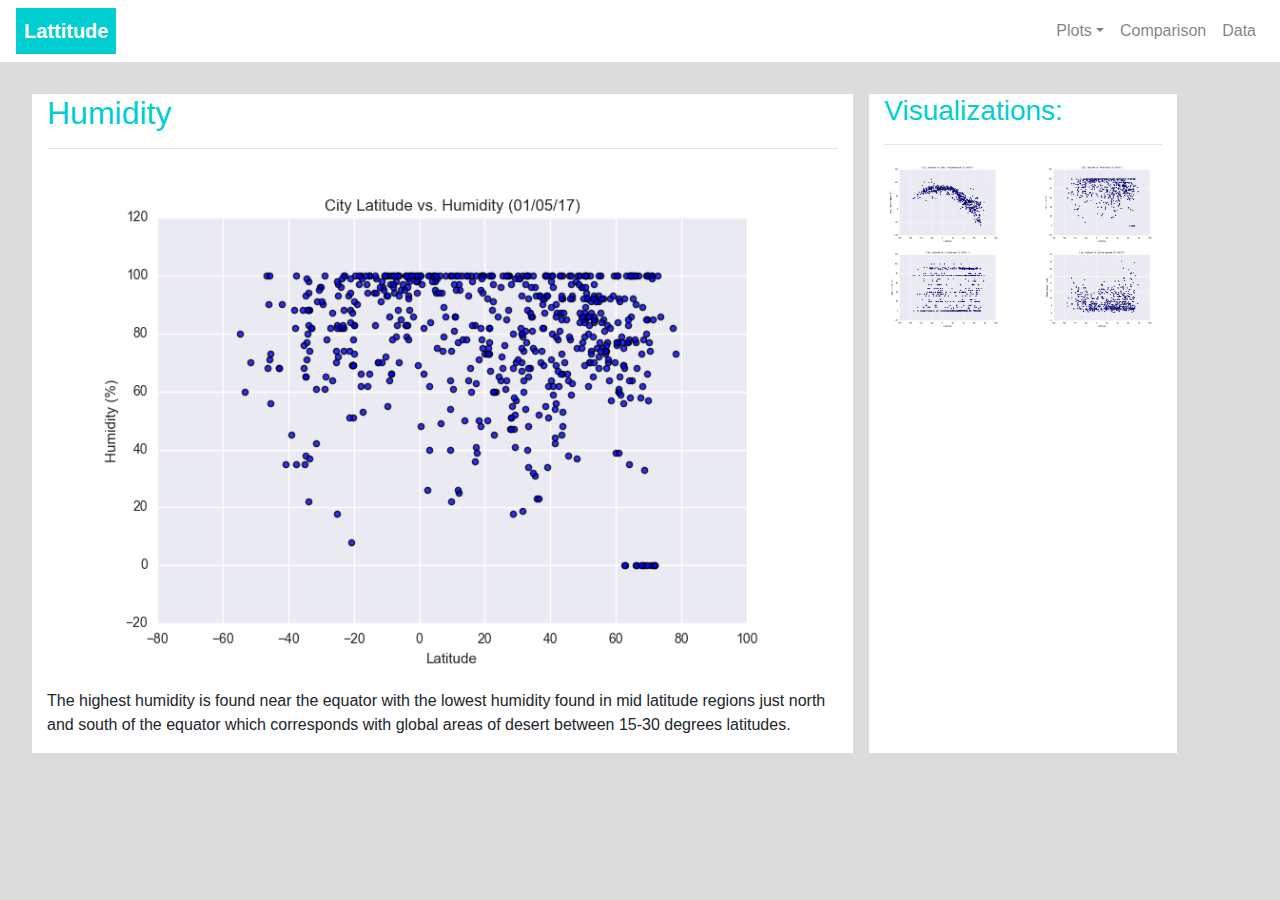
<file: humidity.html>
<!doctype html>
<html lang="en">
  <head>
    <!-- Required meta tags -->
    <meta charset="utf-8">
    <meta name="viewport" content="width=device-width, initial-scale=1, shrink-to-fit=no">

    <!-- Bootstrap CSS -->
    <link rel="stylesheet" href="https://stackpath.bootstrapcdn.com/bootstrap/4.3.1/css/bootstrap.min.css" integrity="sha384-ggOyR0iXCbMQv3Xipma34MD+dH/1fQ784/j6cY/iJTQUOhcWr7x9JvoRxT2MZw1T" crossorigin="anonymous">
      
    <!--More CSS -->
    <link rel="stylesheet" type="text/css" href="styles.css">

    <title>Lattitude</title>
  </head>
    
  <body>

    <!-- jQuery first, then Popper.js, then Bootstrap JS -->

    <script src="https://code.jquery.com/jquery-3.3.1.slim.min.js" integrity="sha384-q8i/X+965DzO0rT7abK41JStQIAqVgRVzpbzo5smXKp4YfRvH+8abtTE1Pi6jizo" crossorigin="anonymous"></script>
    <script src="https://cdnjs.cloudflare.com/ajax/libs/popper.js/1.14.7/umd/popper.min.js" integrity="sha384-UO2eT0CpHqdSJQ6hJty5KVphtPhzWj9WO1clHTMGa3JDZwrnQq4sF86dIHNDz0W1" crossorigin="anonymous"></script>
    <script src="https://stackpath.bootstrapcdn.com/bootstrap/4.3.1/js/bootstrap.min.js" integrity="sha384-JjSmVgyd0p3pXB1rRibZUAYoIIy6OrQ6VrjIEaFf/nJGzIxFDsf4x0xIM+B07jRM" crossorigin="anonymous"></script>

    <!-- Nav bar --->
      
      <nav class="navbar navbar-expand-md navbar-light sm_bluish">
        <a class="navbar-brand text-white background_bluish" href="index.html" style="padding: 8px"><b>Lattitude</b></a>
        <button class="navbar-toggler btn" type="button" data-toggle="collapse" data-target="#navbarNavDropdown" aria-controls="navbarNavDropdown" aria-expanded="false" aria-label="Toggle navigation">
            <span class="navbar-toggler-icon"></span>
        </button>
        <div class="collapse navbar-collapse justify-content-end bg-white" id="navbarNavDropdown">
            <ul class="navbar-nav">
                <li class="nav-item dropdown">
                    <a class="nav-link dropdown-toggle" href="#" id="navbarDropdownMenuLink" role="button" data-toggle="dropdown" aria-haspopup="true" aria-expanded="false">Plots</a>
                    <div class="dropdown-menu" aria-labelledby="navbarDropdownMenuLink">
                        <a class="dropdown-item" href="temperature.html">Max Temperature</a>
                        <a class="dropdown-item" href="humidity.html">Humidity</a>
                        <a class="dropdown-item" href="cloudiness.html">Cloudiness</a>
                        <a class="dropdown-item" href="wind.html">Wind Speed</a>
                    </div>
                </li>
                <li class="nav-item">
                    <a class="nav-link" href="comparison.html">Comparison</a>
                </li>
                <li class="nav-item">
                    <a class="nav-link" href="data.html">Data</a>
                </li>
            </ul>
        </div>
      </nav>
      
      <main >
          <div =class "container-fluid">
          <div class="row m-4">
              <div class="col-lg-8 bg-white m-2">
                <div class="page-header">
                    <h2 class="bluish_text">Humidity</h2>
                    <hr>
                </div>
                <div class="col-12">
                    <img id="fig2" src="images/Fig2.png" style="width:100%" alt="City Lat vs humidity">
                </div>
                <p>The highest humidity is found near the equator with the lowest humidity found in mid latitude regions just north and south of the equator which corresponds with global areas of desert between 15-30 degrees latitudes.</p>      

                </div>
                <div class="col-lg-3 bg-white m-2">
                    <h3 class="bluish_text">Visualizations:</h3>
                    <hr>
                    <div class="row">
                        <div class= "col-lg-6 col-sm-3">
                            <a href="temperature.html"><img class="img-responsive" id="fig1" src="images/Fig1.png" alt="City Lat vs Max Temp" style="width:100%"></a>
                        </div>
                        <div class= "col-lg-6 col-sm-3">
                            <a href="humidity.html"><img class="img-responsive" id="fig2" src="images/Fig2.png" style="width:100%" alt="City Lat vs Humidity"></a>
                        </div>
                        <div class= "col-lg-6 col-sm-3">
                            <a href="cloudiness.html"><img class="img-responsive" id="fig3" src="images/Fig3.png" style="width:100%" alt="City Lat vs Cloudiness"></a>
                        </div>
                        <div class= "col-lg-6 col-sm-3">
                            <a href="wind.html"><img class="img-responsive" id="fig4" src="images/Fig4.png" style="width:100%" alt="City Lat vs Wind Speed"></a>
                        </div>
                    </div>
                </div>
            </div>
          </div>
      </main>
  </body>
</html>
</file>
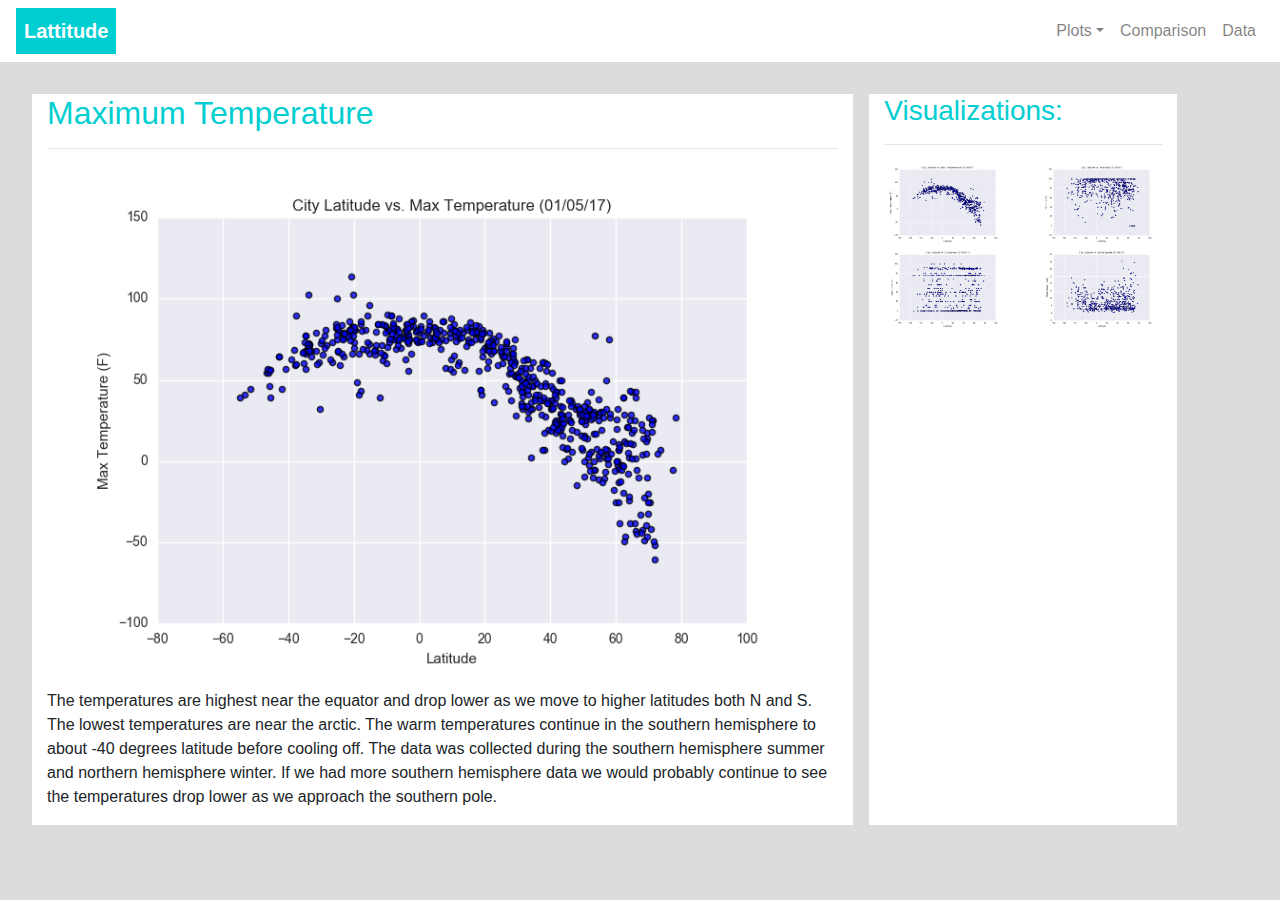
<file: temperature.html>
<!doctype html>
<html lang="en">
  <head>
    <!-- Required meta tags -->
    <meta charset="utf-8">
    <meta name="viewport" content="width=device-width, initial-scale=1, shrink-to-fit=no">

    <!-- Bootstrap CSS -->
    <link rel="stylesheet" href="https://stackpath.bootstrapcdn.com/bootstrap/4.3.1/css/bootstrap.min.css" integrity="sha384-ggOyR0iXCbMQv3Xipma34MD+dH/1fQ784/j6cY/iJTQUOhcWr7x9JvoRxT2MZw1T" crossorigin="anonymous">
      
    <!--More CSS -->
    <link rel="stylesheet" type="text/css" href="styles.css">

    <title>Lattitude</title>
  </head>
    
  <body>

    <!-- jQuery first, then Popper.js, then Bootstrap JS -->

    <script src="https://code.jquery.com/jquery-3.3.1.slim.min.js" integrity="sha384-q8i/X+965DzO0rT7abK41JStQIAqVgRVzpbzo5smXKp4YfRvH+8abtTE1Pi6jizo" crossorigin="anonymous"></script>
    <script src="https://cdnjs.cloudflare.com/ajax/libs/popper.js/1.14.7/umd/popper.min.js" integrity="sha384-UO2eT0CpHqdSJQ6hJty5KVphtPhzWj9WO1clHTMGa3JDZwrnQq4sF86dIHNDz0W1" crossorigin="anonymous"></script>
    <script src="https://stackpath.bootstrapcdn.com/bootstrap/4.3.1/js/bootstrap.min.js" integrity="sha384-JjSmVgyd0p3pXB1rRibZUAYoIIy6OrQ6VrjIEaFf/nJGzIxFDsf4x0xIM+B07jRM" crossorigin="anonymous"></script>

    <!-- Nav bar --->
      
      <nav class="navbar navbar-expand-md navbar-light sm_bluish">
        <a class="navbar-brand text-white background_bluish" href="index.html" style="padding: 8px"><b>Lattitude</b></a>
        <button class="navbar-toggler btn" type="button" data-toggle="collapse" data-target="#navbarNavDropdown" aria-controls="navbarNavDropdown" aria-expanded="false" aria-label="Toggle navigation">
            <span class="navbar-toggler-icon"></span>
        </button>
        <div class="collapse navbar-collapse justify-content-end bg-white" id="navbarNavDropdown">
            <ul class="navbar-nav">
                <li class="nav-item dropdown">
                    <a class="nav-link dropdown-toggle" href="#" id="navbarDropdownMenuLink" role="button" data-toggle="dropdown" aria-haspopup="true" aria-expanded="false">Plots</a>
                    <div class="dropdown-menu" aria-labelledby="navbarDropdownMenuLink">
                        <a class="dropdown-item" href="temperature.html">Max Temperature</a>
                        <a class="dropdown-item" href="humidity.html">Humidity</a>
                        <a class="dropdown-item" href="cloudiness.html">Cloudiness</a>
                        <a class="dropdown-item" href="wind.html">Wind Speed</a>
                    </div>
                </li>
                <li class="nav-item">
                    <a class="nav-link" href="comparison.html">Comparison</a>
                </li>
                <li class="nav-item">
                    <a class="nav-link" href="data.html">Data</a>
                </li>
            </ul>
        </div>
      </nav>
      
      <main >
          <div =class "container-fluid">
          <div class="row m-4">
              <div class="col-lg-8 bg-white m-2">
                <div class="page-header">
                    <h2 class="bluish_text">Maximum Temperature</h2>
                    <hr>
                </div>
                <div class="col-12">
                    <img id="fig1" src="images/Fig1.png" style="width:100%" alt="City Lat vs Max Temp">
                </div>
                <p>The temperatures are highest near the equator and drop lower as we move to higher latitudes both N and S. The lowest temperatures are near the arctic. The warm temperatures continue in the southern hemisphere to about -40 degrees latitude before cooling off.  The data was collected during the southern hemisphere summer and northern hemisphere winter.  If we had more southern hemisphere data we would probably continue to see the temperatures drop lower as we approach the southern pole.</p>      

                </div>
                <div class="col-lg-3 bg-white m-2">
                    <h3 class="bluish_text">Visualizations:</h3>
                    <hr>
                    <div class="row">
                        <div class= "col-lg-6 col-sm-3">
                            <a href="temperature.html"><img class="img-responsive" id="fig1" src="images/Fig1.png" alt="City Lat vs Max Temp" style="width:100%"></a>
                        </div>
                        <div class= "col-lg-6 col-sm-3">
                            <a href="humidity.html"><img class="img-responsive" id="fig2" src="images/Fig2.png" style="width:100%" alt="City Lat vs Humidity"></a>
                        </div>
                        <div class= "col-lg-6 col-sm-3">
                            <a href="cloudiness.html"><img class="img-responsive" id="fig3" src="images/Fig3.png" style="width:100%" alt="City Lat vs Cloudiness"></a>
                        </div>
                        <div class= "col-lg-6 col-sm-3">
                            <a href="wind.html"><img class="img-responsive" id="fig4" src="images/Fig4.png" style="width:100%" alt="City Lat vs Wind Speed"></a>
                        </div>
                    </div>
                </div>
            </div>
          </div>
      </main>
  </body>
</html>
</file>
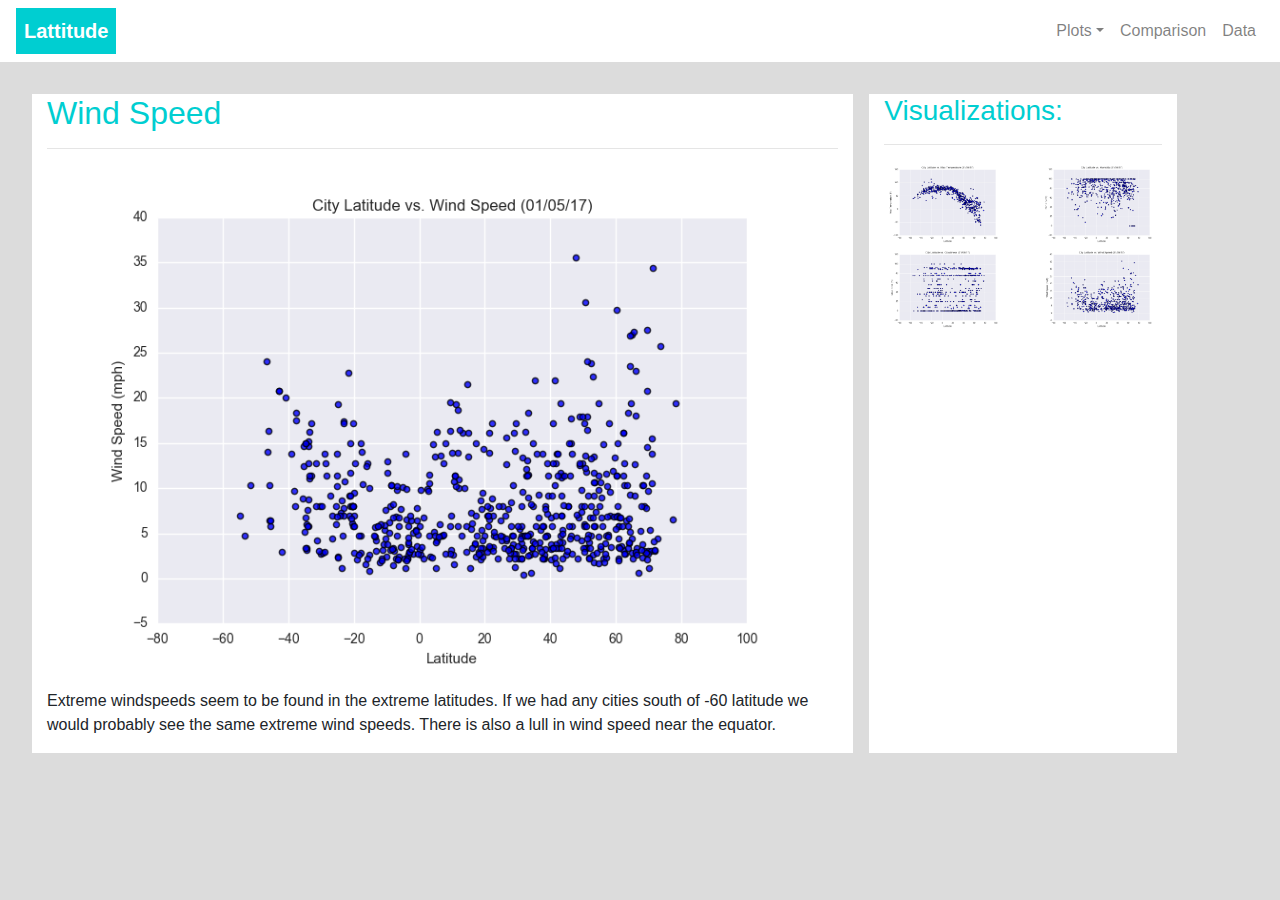
<file: wind.html>
<!doctype html>
<html lang="en">
  <head>
    <!-- Required meta tags -->
    <meta charset="utf-8">
    <meta name="viewport" content="width=device-width, initial-scale=1, shrink-to-fit=no">

    <!-- Bootstrap CSS -->
    <link rel="stylesheet" href="https://stackpath.bootstrapcdn.com/bootstrap/4.3.1/css/bootstrap.min.css" integrity="sha384-ggOyR0iXCbMQv3Xipma34MD+dH/1fQ784/j6cY/iJTQUOhcWr7x9JvoRxT2MZw1T" crossorigin="anonymous">
      
    <!--More CSS -->
    <link rel="stylesheet" type="text/css" href="styles.css">

    <title>Lattitude</title>
  </head>
    
  <body>
    <!-- jQuery first, then Popper.js, then Bootstrap JS -->

    <script src="https://code.jquery.com/jquery-3.3.1.slim.min.js" integrity="sha384-q8i/X+965DzO0rT7abK41JStQIAqVgRVzpbzo5smXKp4YfRvH+8abtTE1Pi6jizo" crossorigin="anonymous"></script>
    <script src="https://cdnjs.cloudflare.com/ajax/libs/popper.js/1.14.7/umd/popper.min.js" integrity="sha384-UO2eT0CpHqdSJQ6hJty5KVphtPhzWj9WO1clHTMGa3JDZwrnQq4sF86dIHNDz0W1" crossorigin="anonymous"></script>
    <script src="https://stackpath.bootstrapcdn.com/bootstrap/4.3.1/js/bootstrap.min.js" integrity="sha384-JjSmVgyd0p3pXB1rRibZUAYoIIy6OrQ6VrjIEaFf/nJGzIxFDsf4x0xIM+B07jRM" crossorigin="anonymous"></script>

    <!-- Nav bar --->
      
      <nav class="navbar navbar-expand-md navbar-light sm_bluish">
        <a class="navbar-brand text-white background_bluish" href="index.html" style="padding: 8px"><b>Lattitude</b></a>
        <button class="navbar-toggler btn" type="button" data-toggle="collapse" data-target="#navbarNavDropdown" aria-controls="navbarNavDropdown" aria-expanded="false" aria-label="Toggle navigation">
            <span class="navbar-toggler-icon"></span>
        </button>
        <div class="collapse navbar-collapse justify-content-end bg-white" id="navbarNavDropdown">
            <ul class="navbar-nav">
                <li class="nav-item dropdown">
                    <a class="nav-link dropdown-toggle" href="#" id="navbarDropdownMenuLink" role="button" data-toggle="dropdown" aria-haspopup="true" aria-expanded="false">Plots</a>
                    <div class="dropdown-menu" aria-labelledby="navbarDropdownMenuLink">
                        <a class="dropdown-item" href="temperature.html">Max Temperature</a>
                        <a class="dropdown-item" href="humidity.html">Humidity</a>
                        <a class="dropdown-item" href="cloudiness.html">Cloudiness</a>
                        <a class="dropdown-item" href="wind.html">Wind Speed</a>
                    </div>
                </li>
                <li class="nav-item">
                    <a class="nav-link" href="comparison.html">Comparison</a>
                </li>
                <li class="nav-item">
                    <a class="nav-link" href="data.html">Data</a>
                </li>
            </ul>
        </div>
      </nav>
      
      <main >
          <div =class "container-fluid">
          <div class="row m-4">
              <div class="col-lg-8 bg-white m-2">
                <div class="page-header">
                    <h2 class="bluish_text">Wind Speed</h2>
                    <hr>
                </div>
                <div class="col-12">
                    <img id="fig4" src="images/Fig4.png" style="width:100%" alt="City Lat vs Wind Speed">
                </div>
                <p>Extreme windspeeds seem to be found in the extreme latitudes. If we had any cities south of -60 latitude we would probably see the same extreme wind speeds. There is also a lull in wind speed near the equator.</p>      

                </div>
                <div class="col-lg-3 bg-white m-2">
                    <h3 class="bluish_text">Visualizations:</h3>
                    <hr>
                    <div class="row">
                        <div class= "col-lg-6 col-sm-3">
                            <a href="temperature.html"><img class="img-responsive" id="fig1" src="images/Fig1.png" alt="City Lat vs Max Temp" style="width:100%"></a>
                        </div>
                        <div class= "col-lg-6 col-sm-3">
                            <a href="humidity.html"><img class="img-responsive" id="fig2" src="images/Fig2.png" style="width:100%" alt="City Lat vs Humidity"></a>
                        </div>
                        <div class= "col-lg-6 col-sm-3">
                            <a href="cloudiness.html"><img class="img-responsive" id="fig3" src="images/Fig3.png" style="width:100%" alt="City Lat vs Cloudiness"></a>
                        </div>
                        <div class= "col-lg-6 col-sm-3">
                            <a href="wind.html"><img class="img-responsive" id="fig4" src="images/Fig4.png" style="width:100%" alt="City Lat vs Wind Speed"></a>
                        </div>
                    </div>
                </div>
            </div>
          </div>
      </main>
  </body>
</html>
</file>
<file: styles.css>
body {
    background-color:#DCDCDC;
}
.bluish_text {
    color:darkturquoise;
}
.background_bluish{
    background-color: darkturquoise;
}

.sm_bluish {
    background-color: white;
}

@media (max-width: 767px) {
  .sm_bluish {
    background-color: darkturquoise;
  }
}
</file>
